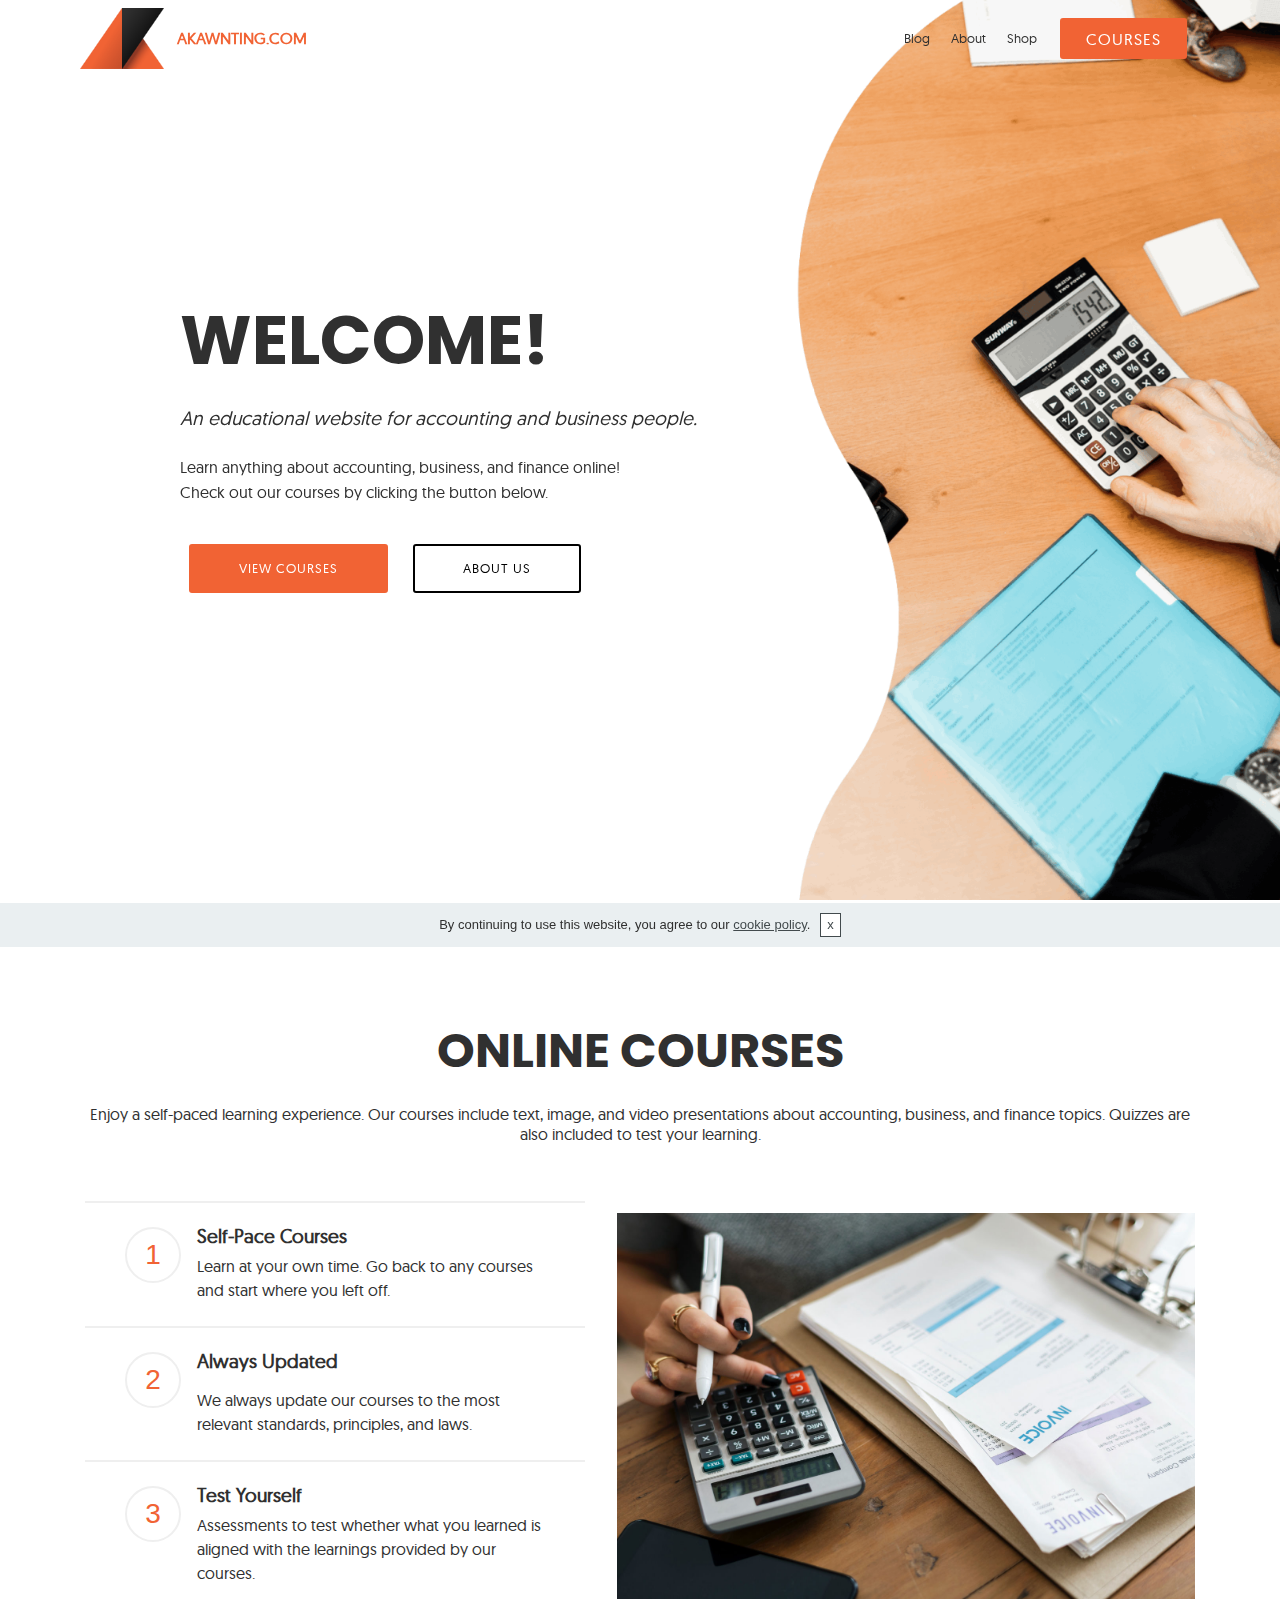
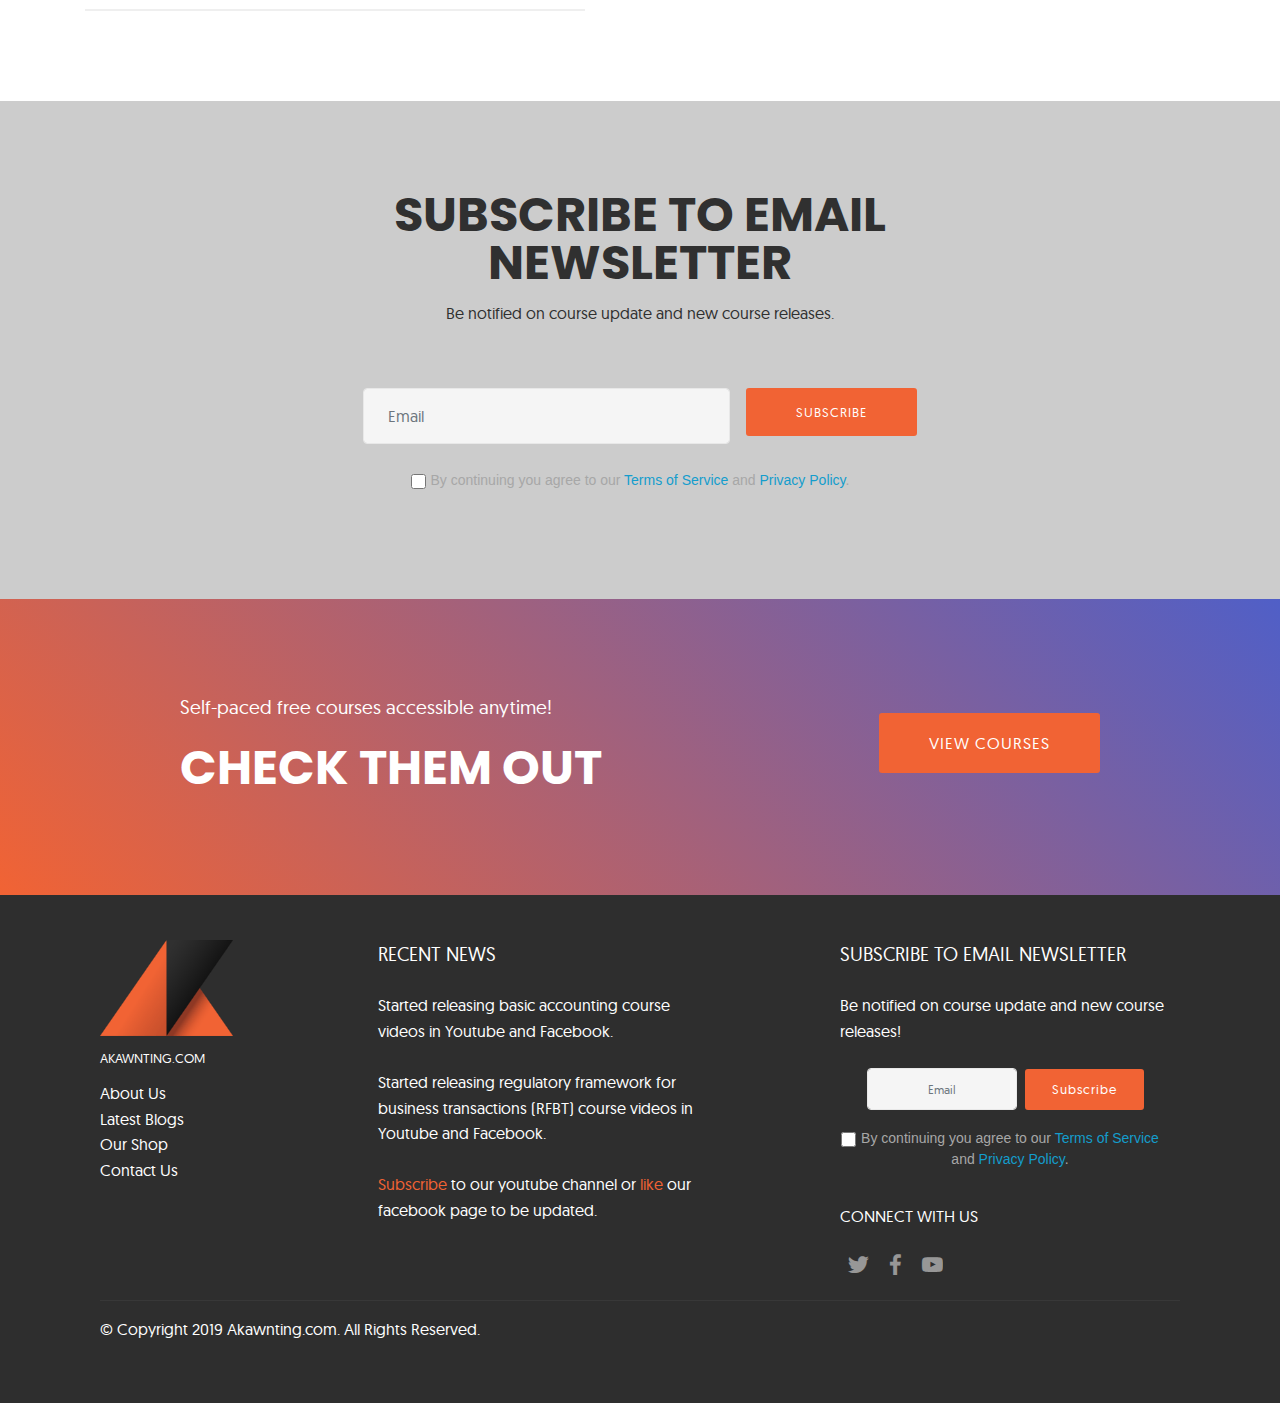
<file: index.html>
<!DOCTYPE html>
<html  >
<head>
  <!-- Site made with Mobirise Website Builder v4.10.8, https://mobirise.com -->
  <meta charset="UTF-8">
  <meta http-equiv="X-UA-Compatible" content="IE=edge">
  <meta name="generator" content="Mobirise v4.10.8, mobirise.com">
  <meta name="viewport" content="width=device-width, initial-scale=1, minimum-scale=1">
  <link rel="shortcut icon" href="assets/images/favicon-16x16.png" type="image/x-icon">
  <meta name="description" content="An educational website for learning accounting, business, and finance. We aim not only to provide valuable complement to college education, but also to provide educational quality that goes beyond the four walls of the classroom.">
  
  <title>Akawnting | Home</title>
  <link rel="stylesheet" href="assets/web/assets/mobirise-icons/mobirise-icons.css">
  <link rel="stylesheet" href="assets/tether/tether.min.css">
  <link rel="stylesheet" href="assets/bootstrap/css/bootstrap.min.css">
  <link rel="stylesheet" href="assets/bootstrap/css/bootstrap-grid.min.css">
  <link rel="stylesheet" href="assets/bootstrap/css/bootstrap-reboot.min.css">
  <link rel="stylesheet" href="assets/gdpr-plugin/gdpr-styles.css">
  <link rel="stylesheet" href="assets/dropdown/css/style.css">
  <link rel="stylesheet" href="assets/socicon/css/styles.css">
  <link rel="stylesheet" href="assets/theme/css/style.css">
  <link href="assets/fonts/style.css" rel="stylesheet">
  <link rel="stylesheet" href="assets/mobirise/css/mbr-additional.css" type="text/css">
  
  
  
</head>
<body>
  <section class="menu cid-rAHg2jzSSd" once="menu" id="menu1-a">

    

    <nav class="navbar navbar-expand beta-menu navbar-dropdown align-items-center navbar-fixed-top navbar-toggleable-sm bg-color transparent">
        <button class="navbar-toggler navbar-toggler-right" type="button" data-toggle="collapse" data-target="#navbarSupportedContent" aria-controls="navbarSupportedContent" aria-expanded="false" aria-label="Toggle navigation">
            <div class="hamburger">
                <span></span>
                <span></span>
                <span></span>
                <span></span>
            </div>
        </button>
        <div class="menu-logo">
            <div class="navbar-brand">
                <span class="navbar-logo">
                    <a href="index.html">
                         <img src="assets/images/no-bg-without-text-122x88.png" alt="Akawnting logo" title="Akawnting logo" style="height: 3.8rem;">
                    </a>
                </span>
                <span class="navbar-caption-wrap"><a class="navbar-caption text-primary display-7" href="index.html">
                        AKAWNTING.COM</a></span>
            </div>
        </div>
        <div class="collapse navbar-collapse" id="navbarSupportedContent">
            <ul class="navbar-nav nav-dropdown" data-app-modern-menu="true"><li class="nav-item"><a class="nav-link link text-warning display-4" href="blog.html">
                        
                        Blog</a></li><li class="nav-item"><a class="nav-link link text-warning display-4" href="about.html">
                        
                        About</a></li>
                <li class="nav-item">
                    <a class="nav-link link text-warning display-4" href="shop.html">
                        
                        Shop</a>
                </li></ul>
            <div class="navbar-buttons mbr-section-btn"><a class="btn btn-sm btn-primary display-7" href="courses.html">COURSES</a></div>
        </div>
    </nav>
</section>

<section class="engine"><a href="https://mobirise.info/g">build a website</a></section><section class="cid-rEsjToN7gs mbr-fullscreen mbr-parallax-background" id="header2-1s">

    

    

    <div class="container align-center">
        <div class="row justify-content-md-center">
            <div class="mbr-white col-md-10">
                <h1 class="mbr-section-title mbr-bold pb-3 mbr-fonts-style display-1">WELCOME!</h1>
                <h3 class="mbr-section-subtitle align-center mbr-light pb-3 mbr-fonts-style display-5"><em>An educational website for accounting and business people.</em></h3>
                <p class="mbr-text pb-3 mbr-fonts-style display-7">Learn anything about accounting, business, and finance online!
<br>Check out our courses by clicking the button below.</p>
                <div class="mbr-section-btn"><a class="btn btn-md btn-primary display-4" href="courses.html">VIEW COURSES</a>
                    <a class="btn btn-md btn-warning-outline display-4" href="about.html">ABOUT US</a></div>
            </div>
        </div>
    </div>
    
</section>

<section class="counters4 counters cid-rDYm67xDmT" id="counters4-1m">

    

    

    <div class="container pt-4 mt-2">
        <h2 class="mbr-section-title pb-3 align-center mbr-fonts-style display-2"><strong>ONLINE COURSES</strong></h2>
        <h3 class="mbr-section-subtitle pb-5 align-center mbr-fonts-style display-7">Enjoy a self-paced learning experience. Our courses include text, image, and video presentations about accounting, business, and finance topics. Quizzes are also included to test your learning.</h3>
        <div class="media-container-row">
            <div class="media-block m-auto" style="width: 55%;">
                <div class="mbr-figure">
                    <img src="assets/images/calculator-desk-finance-1253591-1466x977.jpg" alt="Akawnting courses" title="akawnting courses">
                </div>
            </div>
            <div class="cards-block">
                <div class="cards-container">
                    <div class="card px-3 align-left col-12">
                        <div class="panel-item p-4 d-flex align-items-start">
                            <div class="card-img pr-3">
                                <h3 class="img-text d-flex align-items-center justify-content-center">
                                    1
                                </h3>
                            </div>
                            <div class="card-text">
                                <h4 class="mbr-content-title mbr-bold mbr-fonts-style display-5">Self-Pace Courses</h4>
                                <p class="mbr-content-text mbr-fonts-style display-7">Learn at your own time. Go back to any courses and start where you left off.</p>
                            </div>
                        </div>
                    </div>
                    <div class="card px-3 align-left col-12">
                        <div class="panel-item p-4 d-flex align-items-start">
                            <div class="card-img pr-3">
                                <h3 class="img-text d-flex align-items-center justify-content-center">
                                    2
                                </h3>
                            </div>
                            <div class="card-text">
                                <h4 class="mbr-content-title mbr-bold mbr-fonts-style display-5"><p>Always Updated</p></h4>
                                <p class="mbr-content-text mbr-fonts-style display-7">We always update our courses to the most relevant standards, principles, and laws.</p>
                            </div>
                        </div>
                    </div>
                    <div class="card px-3 align-left col-12">
                        <div class="panel-item p-4 d-flex align-items-start">
                            <div class="card-img pr-3">
                                <h3 class="img-text d-flex align-items-center justify-content-center">
                                    3
                                </h3>
                            </div>
                            <div class="card-text">
                                <h4 class="mbr-content-title mbr-bold mbr-fonts-style display-5">Test Yourself</h4>
                                <p class="mbr-content-text mbr-fonts-style display-7">Assessments to test whether what you learned is aligned with the learnings provided by our courses.</p>
                            </div>
                        </div>
                    </div>
                    
                </div>
            </div>
        </div>
    </div>
</section>

<section class="mbr-section form3 cid-rAHZOZq9BA" id="form3-t">

    

    

    <div class="container">
        <div class="row justify-content-center">
            <div class="title col-12 col-lg-8">
                <h2 class="align-center pb-2 mbr-fonts-style display-2"><strong>
                    SUBSCRIBE TO EMAIL NEWSLETTER</strong></h2>
                <h3 class="mbr-section-subtitle align-center pb-5 mbr-light mbr-fonts-style display-7">Be notified on course update and new course releases.</h3>
            </div>
        </div>

        <div class="row py-2 justify-content-center">
            <div class="col-12 col-lg-6  col-md-8 " data-form-type="formoid">
                <!---Formbuilder Form--->
                <form action="https://mobirise.com/" method="POST" class="mbr-form form-with-styler" data-form-title="Mobirise Form"><input type="hidden" name="email" data-form-email="true" value="T4eepV4RgUT0RxGihq49hJ7aVe2FASbaGyJxAqLqHoHFGKD7fiJ6vgXm8ih4XH7yXO3Q2NP8aG2aFG3ZUsqBpdQEt9IYFty5kPa2jZE83azP64g/SOSVQrVBIyqlJpSF">
                    <div class="row">
                        <div hidden="hidden" data-form-alert="" class="alert alert-success col-12">Thanks for filling out the form!</div>
                        <div hidden="hidden" data-form-alert-danger="" class="alert alert-danger col-12">
                        </div>
                    </div>
                    <div class="dragArea row">
                        <div class="form-group col" data-for="email">
                            <input type="email" name="email" placeholder="Email" data-form-field="Email" required="required" class="form-control display-7" id="email-form3-t">
                        </div>
                        <div class="col-auto input-group-btn"><button type="submit" class="btn btn-primary display-4">SUBSCRIBE</button></div>
                    </div>
                <span class="gdpr-block">
<label>
<span class="textGDPR" style="color: #a7a7a7"><input type="checkbox" name="gdpr" id="gdpr-form3-t" required="">By continuing you agree to our <a style="color: #149dcc; text-decoration: none;" href="terms.html">Terms of Service</a> and <a style="color: #149dcc; text-decoration: none;" href="policy.html">Privacy Policy</a>.</span>
</label>
</span></form><!---Formbuilder Form--->
            </div>
        </div>
    </div>
</section>

<section class="mbr-section info1 cid-rAHmHVwUZd" id="info1-o">

    

    
    <div class="container">
        <div class="row justify-content-center content-row">
            <div class="media-container-column title col-12 col-lg-7 col-md-6">
                <h3 class="mbr-section-subtitle align-left mbr-light pb-3 mbr-fonts-style display-5">Self-paced free courses accessible anytime!</h3>
                <h2 class="align-left mbr-bold mbr-fonts-style display-2">CHECK THEM OUT</h2>
            </div>
            <div class="media-container-column col-12 col-lg-3 col-md-4">
                <div class="mbr-section-btn align-right py-4"><a class="btn btn-primary display-7" href="courses.html">VIEW COURSES</a></div>
            </div>
        </div>
    </div>
</section>

<section class="footer4 cid-rDYkKH7Vf1" id="footer4-1g">

    

    

    <div class="container">
        <div class="media-container-row content mbr-white">
            <div class="col-md-3 col-sm-4">
                <div class="mb-3 img-logo">
                    <a href="index.html">
                        <img src="assets/images/no-bg-without-text-192x139.png" alt="Akawnting logo" title="Akawnting logo">
                    </a>
                </div>
                <p class="mb-3 mbr-fonts-style foot-title display-4">
                    AKAWNTING.COM</p>
                <p class="mbr-text mbr-fonts-style mbr-links-column display-7">
                    <a href="about.html" class="text-white">About Us
</a><br><a href="blog.html" class="text-white">Latest Blogs</a><br><a href="shop.html" class="text-white">Our Shop</a>&nbsp;<br><a href="about.html#form1-11" class="text-white">Contact Us</a></p>
            </div>
            <div class="col-md-4 col-sm-8">
                <p class="mb-4 foot-title mbr-fonts-style display-5">
                    RECENT NEWS
                </p>
                <p class="mbr-text mbr-fonts-style foot-text display-7">Started releasing basic accounting course videos in Youtube and Facebook. &nbsp; &nbsp; &nbsp; &nbsp; &nbsp; &nbsp; &nbsp; &nbsp; &nbsp;&nbsp;<br>
                    <br>Started releasing regulatory framework for business transactions (RFBT) course videos in Youtube and Facebook.<br><br><a href="https://youtube.com/c/akawnting" target="_blank">Subscribe</a> to our youtube channel or <a href="https://fb.com/akawntingpage" target="_blank">like </a>our facebook page to be updated. &nbsp;<br></p>
            </div>
            <div class="col-md-4 offset-md-1 col-sm-12">
                <p class="mb-4 foot-title mbr-fonts-style display-5">
                    SUBSCRIBE TO EMAIL NEWSLETTER</p>
                <p class="mbr-text mbr-fonts-style form-text display-7">
                    Be notified on course update and new course releases!</p>
                <div class="media-container-column" data-form-type="formoid">
                    <!---Formbuilder Form--->
                    <form action="https://mobirise.com/" method="POST" class="mbr-form form-with-styler" data-form-title="Mobirise Form"><input type="hidden" name="email" data-form-email="true" value="1pMtebiQloE8bnVytwEd/2ac/IW+R4cm2IjxspCJp5EOAm/VXJEUidhkrVACiaZu+0nNbPruWSC2jeLiIDsolzXxFl4oHGNa8zZUekzzxvQ+Jxwo4a8Phq3BwRXcHPg1">
                        <div class="row form-inline justify-content-center">
                            <div hidden="hidden" data-form-alert="" class="alert alert-success col-12">Thank you for subscribing! You will now receive updates from us through email.</div>
                            <div hidden="hidden" data-form-alert-danger="" class="alert alert-danger col-12">
                                                    </div>
                        </div>
                        <div class="dragArea row form-inline justify-content-center">
                            <div class="col-auto  form-group " data-for="email">
                                <input type="email" name="email" placeholder="Email" data-form-field="Email" required="required" class="form-control input-sm input-inverse my-2 display-7" id="email-footer4-1g">
                            </div>
                            <div class="col-auto  input-group-btn  m-2"><button type="submit" class="btn btn-primary m-0 display-4">Subscribe</button></div>
                        </div>
                    <span class="gdpr-block">
<label>
<span class="textGDPR" style="color: #a7a7a7"><input type="checkbox" name="gdpr" id="gdpr-footer4-1g" required="">By continuing you agree to our <a style="color: #149dcc; text-decoration: none;" href="terms.html">Terms of Service</a> and <a style="color: #149dcc; text-decoration: none;" href="policy.html">Privacy Policy</a>.</span>
</label>
</span></form><!---Formbuilder Form--->
                </div>
                <p class="mb-4 mbr-fonts-style foot-title display-7">
                    <br>CONNECT WITH US
                </p>
                <div class="social-list pl-0 mb-0">
                        <div class="soc-item">
                            
                                <a href="https://twitter.com/AkawntingC" target="_blank"><span class="mbr-iconfont mbr-iconfont-social socicon-twitter socicon"></span></a>
                            
                        </div>
                        <div class="soc-item">
                            <a href="https://www.facebook.com/akawntingpage" target="_blank">
                                <span class="mbr-iconfont mbr-iconfont-social socicon-facebook socicon"></span>
                            </a>
                        </div>
                        <div class="soc-item">
                            <a href="https://www.youtube.com/c/akawnting" target="_blank">
                                <span class="mbr-iconfont mbr-iconfont-social socicon-youtube socicon"></span>
                            </a>
                        </div>
                        
                        
                        
                </div>
            </div>
        </div>
        <div class="footer-lower">
            <div class="media-container-row">
                <div class="col-sm-12">
                    <hr>
                </div>
            </div>
            <div class="media-container-row mbr-white">
                <div class="col-sm-12 copyright">
                    <p class="mbr-text mbr-fonts-style display-7">
                        © Copyright 2019 Akawnting.com. All Rights Reserved.</p>
                </div>
            </div>
        </div>
    </div>
</section>


  <script src="assets/web/assets/jquery/jquery.min.js"></script>
  <script src="assets/popper/popper.min.js"></script>
  <script src="assets/tether/tether.min.js"></script>
  <script src="assets/bootstrap/js/bootstrap.min.js"></script>
  <script src="assets/smoothscroll/smooth-scroll.js"></script>
  <script src="assets/cookies-alert-plugin/cookies-alert-core.js"></script>
  <script src="assets/cookies-alert-plugin/cookies-alert-script.js"></script>
  <script src="assets/dropdown/js/nav-dropdown.js"></script>
  <script src="assets/dropdown/js/navbar-dropdown.js"></script>
  <script src="assets/touchswipe/jquery.touch-swipe.min.js"></script>
  <script src="assets/parallax/jarallax.min.js"></script>
  <script src="assets/viewportchecker/jquery.viewportchecker.js"></script>
  <script src="assets/theme/js/script.js"></script>
  <script src="assets/formoid/formoid.min.js"></script>
  
  
<input name="cookieData" type="hidden" data-cookie-colorText='#303030' data-cookie-colorBg='rgba(234, 239, 241, 0.99)' data-cookie-colorButton='#ffffff' data-cookie-colorLink='#424a4d' data-cookie-underlineLink='true' data-cookie-text="By continuing to use this website, you agree to our <a href='privacy.html'>cookie policy</a>.">
  </body>
</html>
</file>
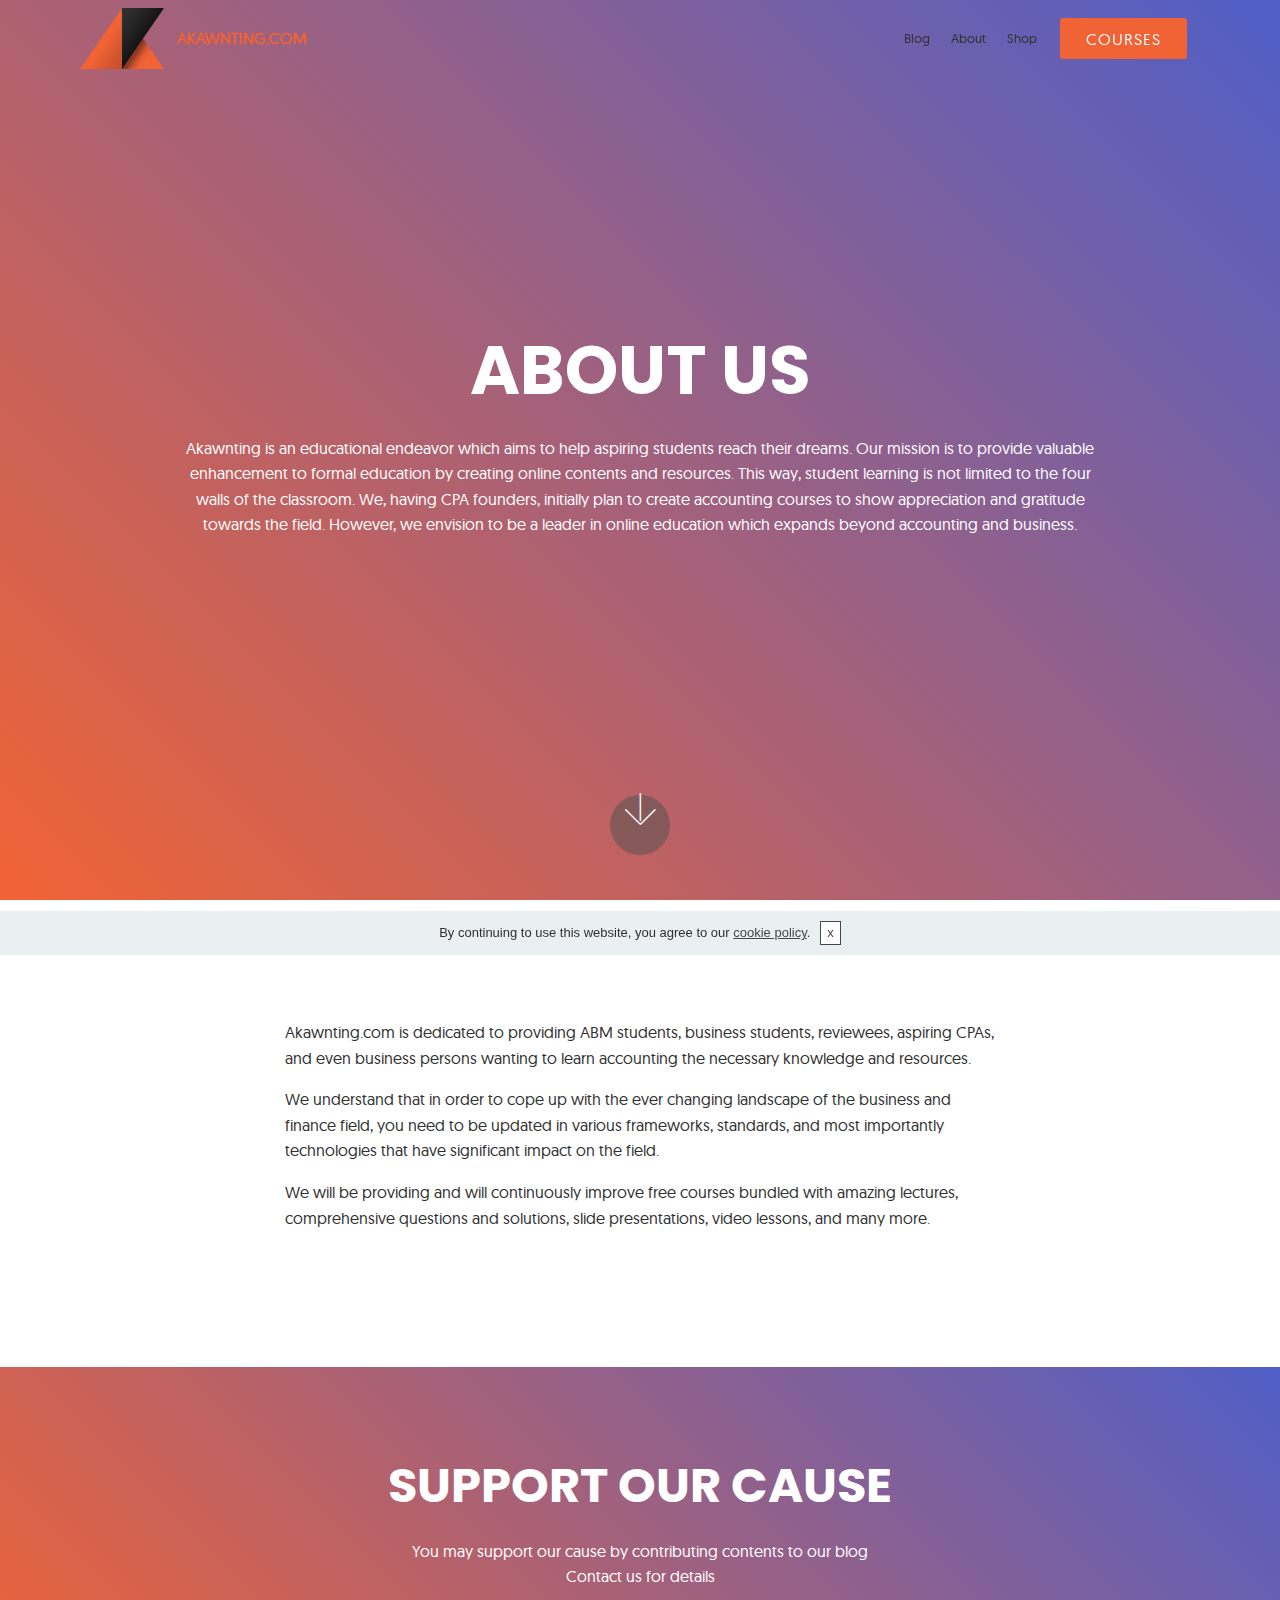
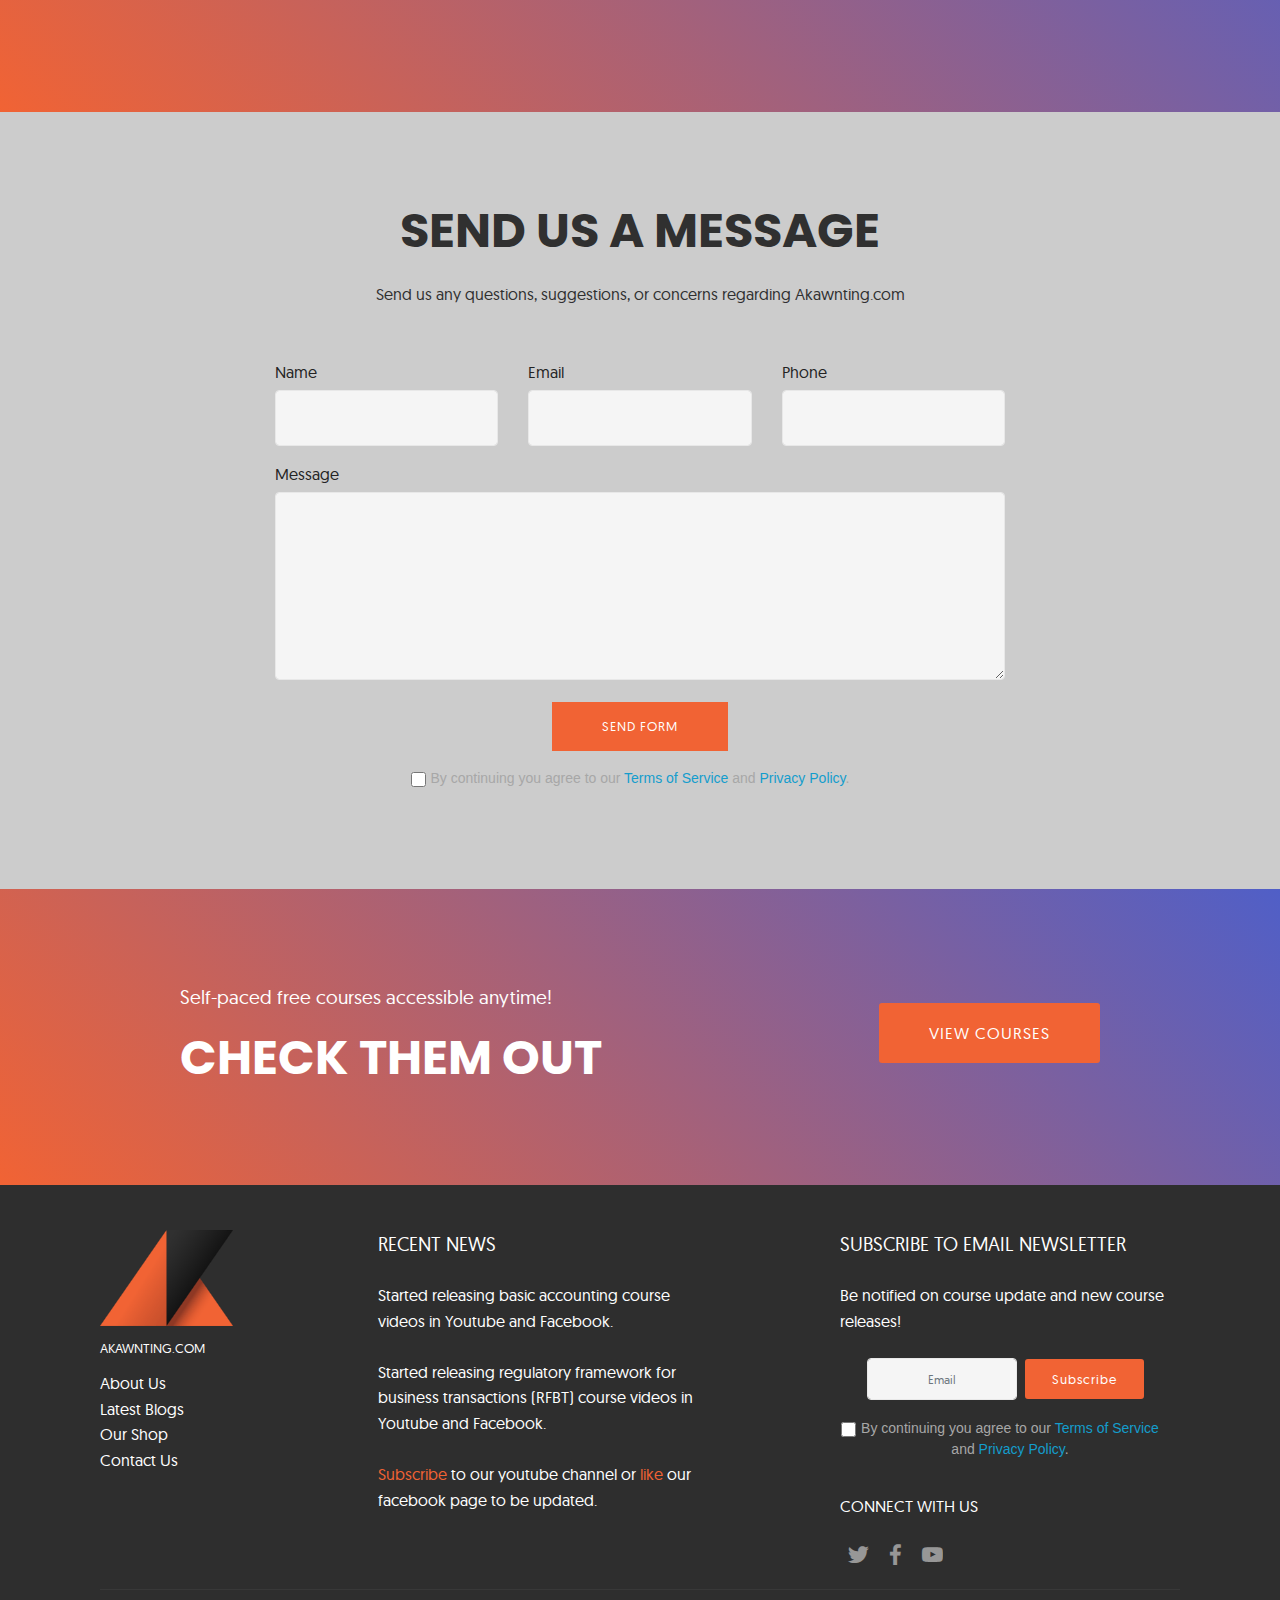
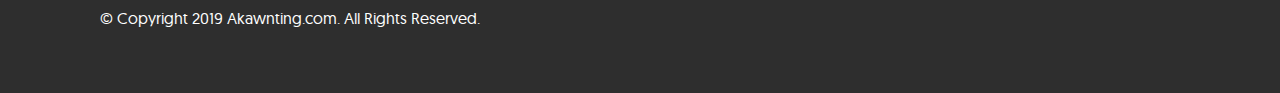
<file: about.html>
<!DOCTYPE html>
<html  >
<head>
  <!-- Site made with Mobirise Website Builder v4.10.8, https://mobirise.com -->
  <meta charset="UTF-8">
  <meta http-equiv="X-UA-Compatible" content="IE=edge">
  <meta name="generator" content="Mobirise v4.10.8, mobirise.com">
  <meta name="viewport" content="width=device-width, initial-scale=1, minimum-scale=1">
  <link rel="shortcut icon" href="assets/images/favicon-16x16.png" type="image/x-icon">
  <meta name="description" content="An educational website for learning accounting, business, and finance. We aim not only to provide valuable complement to college education, but also to provide educational quality that goes beyond the four walls of the classroom.">
  
  <title>Akawnting | About Us</title>
  <link rel="stylesheet" href="assets/web/assets/mobirise-icons/mobirise-icons.css">
  <link rel="stylesheet" href="assets/tether/tether.min.css">
  <link rel="stylesheet" href="assets/bootstrap/css/bootstrap.min.css">
  <link rel="stylesheet" href="assets/bootstrap/css/bootstrap-grid.min.css">
  <link rel="stylesheet" href="assets/bootstrap/css/bootstrap-reboot.min.css">
  <link rel="stylesheet" href="assets/gdpr-plugin/gdpr-styles.css">
  <link rel="stylesheet" href="assets/dropdown/css/style.css">
  <link rel="stylesheet" href="assets/socicon/css/styles.css">
  <link rel="stylesheet" href="assets/theme/css/style.css">
  <link href="assets/fonts/style.css" rel="stylesheet">
  <link rel="stylesheet" href="assets/mobirise/css/mbr-additional.css" type="text/css">
  
  
  
</head>
<body>
  <section class="menu cid-rAHg2jzSSd" once="menu" id="menu1-u">

    

    <nav class="navbar navbar-expand beta-menu navbar-dropdown align-items-center navbar-fixed-top navbar-toggleable-sm bg-color transparent">
        <button class="navbar-toggler navbar-toggler-right" type="button" data-toggle="collapse" data-target="#navbarSupportedContent" aria-controls="navbarSupportedContent" aria-expanded="false" aria-label="Toggle navigation">
            <div class="hamburger">
                <span></span>
                <span></span>
                <span></span>
                <span></span>
            </div>
        </button>
        <div class="menu-logo">
            <div class="navbar-brand">
                <span class="navbar-logo">
                    <a href="index.html">
                         <img src="assets/images/no-bg-without-text-122x88.png" alt="Akawnting logo" title="Akawnting logo" style="height: 3.8rem;">
                    </a>
                </span>
                <span class="navbar-caption-wrap"><a class="navbar-caption text-primary display-7" href="index.html">
                        AKAWNTING.COM</a></span>
            </div>
        </div>
        <div class="collapse navbar-collapse" id="navbarSupportedContent">
            <ul class="navbar-nav nav-dropdown" data-app-modern-menu="true"><li class="nav-item"><a class="nav-link link text-warning display-4" href="blog.html">
                        
                        Blog</a></li><li class="nav-item"><a class="nav-link link text-warning display-4" href="about.html">
                        
                        About</a></li>
                <li class="nav-item">
                    <a class="nav-link link text-warning display-4" href="shop.html">
                        
                        Shop</a>
                </li></ul>
            <div class="navbar-buttons mbr-section-btn"><a class="btn btn-sm btn-primary display-7" href="courses.html">COURSES</a></div>
        </div>
    </nav>
</section>

<section class="engine"><a href="https://mobirise.info/z">best free website templates</a></section><section class="header5 cid-rAI5oGWpPS mbr-fullscreen" id="header5-10">

    

    
    <div class="container">
        <div class="row justify-content-center">
            <div class="mbr-white col-md-10">
                <h1 class="mbr-section-title align-center pb-3 mbr-fonts-style display-1"><strong>ABOUT US</strong></h1>
                <p class="mbr-text align-center display-5 pb-3 mbr-fonts-style display-7">
                   Akawnting is an educational endeavor which aims to help aspiring students reach their dreams. Our mission is to provide valuable enhancement to formal education by creating online contents and resources. This way, student learning is not limited to the four walls of the classroom. We, having CPA founders, initially plan to create accounting courses to show appreciation and gratitude towards the field. However, we envision to be a leader in online education which expands beyond accounting and business.
                </p>
                
            </div>
        </div>
    </div>

    <div class="mbr-arrow hidden-sm-down" aria-hidden="true">
        <a href="#next">
            <i class="mbri-down mbr-iconfont"></i>
        </a>
    </div>
</section>

<section class="mbr-section article content1 cid-rAI4wRCGQM" id="content1-x">
    
     

    <div class="container">
        <div class="media-container-row">
            <div class="mbr-text col-12 mbr-fonts-style display-7 col-md-8"><p>Akawnting.com is dedicated to providing ABM students, business students, reviewees, aspiring CPAs, and even business persons wanting to learn accounting the necessary knowledge and resources.</p><p>We understand that in order to cope up with the ever changing landscape of the business and finance field, you need to be updated in various frameworks, standards, and most importantly technologies that have significant impact on the field.</p><p>We will be providing and will continuously improve free courses bundled with amazing lectures, comprehensive questions and solutions, slide presentations, video lessons, and many more.</p></div>
        </div>
    </div>
</section>

<section class="header5 cid-rAI6ERSIpp" id="header5-13">

    

    
    <div class="container">
        <div class="row justify-content-center">
            <div class="mbr-white col-md-10">
                <h1 class="mbr-section-title align-center pb-3 mbr-fonts-style display-2"><strong>
                    SUPPORT OUR CAUSE</strong></h1>
                <p class="mbr-text align-center display-5 pb-3 mbr-fonts-style display-7">You may support our cause by contributing contents to our blog<br>C<a href="about.html#form1-11" class="text-white">ontact us</a> for details</p>
                
            </div>
        </div>
    </div>

    
</section>

<section class="mbr-section form1 cid-rAI5Vq6ZXX" id="form1-11">

    

    
    <div class="container">
        <div class="row justify-content-center">
            <div class="title col-12 col-lg-8">
                <h2 class="mbr-section-title align-center pb-3 mbr-fonts-style display-2"><strong>SEND US A MESSAGE</strong></h2>
                <h3 class="mbr-section-subtitle align-center mbr-light pb-3 mbr-fonts-style display-7">Send us any questions, suggestions, or concerns regarding Akawnting.com</h3>
            </div>
        </div>
    </div>
    <div class="container">
        <div class="row justify-content-center">
            <div class="media-container-column col-lg-8" data-form-type="formoid">
                <!---Formbuilder Form--->
                <form action="https://mobirise.com/" method="POST" class="mbr-form form-with-styler" data-form-title="Mobirise Form"><input type="hidden" name="email" data-form-email="true" value="jKXsBhNuJtjULsOfAdYBDDcB+JY71m2/eAIWlj82ZmCizOTgNMVdV8shYsWTDR9ujTtGx8yaRjHJmkbqCqEtwH04w/26Kdj2YK54X1gncZrZHJTrnPzdIE2vANtfnV9m">
                    <div class="row">
                        <div hidden="hidden" data-form-alert="" class="alert alert-success col-12">Your message has been sent! We'll reply ASAP.</div>
                        <div hidden="hidden" data-form-alert-danger="" class="alert alert-danger col-12">
                        </div>
                    </div>
                    <div class="dragArea row">
                        <div class="col-md-4  form-group" data-for="name">
                            <label for="name-form1-11" class="form-control-label mbr-fonts-style display-7">Name</label>
                            <input type="text" name="name" data-form-field="Name" required="required" class="form-control display-7" id="name-form1-11">
                        </div>
                        <div class="col-md-4  form-group" data-for="email">
                            <label for="email-form1-11" class="form-control-label mbr-fonts-style display-7">Email</label>
                            <input type="email" name="email" data-form-field="Email" required="required" class="form-control display-7" id="email-form1-11">
                        </div>
                        <div data-for="phone" class="col-md-4  form-group">
                            <label for="phone-form1-11" class="form-control-label mbr-fonts-style display-7">Phone</label>
                            <input type="tel" name="phone" data-form-field="Phone" class="form-control display-7" id="phone-form1-11">
                        </div>
                        <div data-for="message" class="col-md-12 form-group">
                            <label for="message-form1-11" class="form-control-label mbr-fonts-style display-7">Message</label>
                            <textarea name="message" data-form-field="Message" class="form-control display-7" id="message-form1-11"></textarea>
                        </div>
                        <div class="col-md-12 input-group-btn align-center"><button type="submit" class="btn btn-primary btn-form display-4">SEND FORM</button></div>
                    </div>
                <span class="gdpr-block">
<label>
<span class="textGDPR" style="color: #a7a7a7"><input type="checkbox" name="gdpr" id="gdpr-form1-11" required="">By continuing you agree to our <a style="color: #149dcc; text-decoration: none;" href="terms.html">Terms of Service</a> and <a style="color: #149dcc; text-decoration: none;" href="policy.html">Privacy Policy</a>.</span>
</label>
</span></form><!---Formbuilder Form--->
            </div>
        </div>
    </div>
</section>

<section class="mbr-section info1 cid-rDZht7cYwp" id="info1-1n">

    

    
    <div class="container">
        <div class="row justify-content-center content-row">
            <div class="media-container-column title col-12 col-lg-7 col-md-6">
                <h3 class="mbr-section-subtitle align-left mbr-light pb-3 mbr-fonts-style display-5">Self-paced free courses accessible anytime!</h3>
                <h2 class="align-left mbr-bold mbr-fonts-style display-2">CHECK THEM OUT</h2>
            </div>
            <div class="media-container-column col-12 col-lg-3 col-md-4">
                <div class="mbr-section-btn align-right py-4"><a class="btn btn-primary display-7" href="courses.html">VIEW COURSES</a></div>
            </div>
        </div>
    </div>
</section>

<section class="footer4 cid-rE1rAEKiJf" id="footer4-1r">

    

    

    <div class="container">
        <div class="media-container-row content mbr-white">
            <div class="col-md-3 col-sm-4">
                <div class="mb-3 img-logo">
                    <a href="index.html">
                        <img src="assets/images/no-bg-without-text-192x139.png" alt="Akawnting logo" title="Akawnting logo">
                    </a>
                </div>
                <p class="mb-3 mbr-fonts-style foot-title display-4">
                    AKAWNTING.COM</p>
                <p class="mbr-text mbr-fonts-style mbr-links-column display-7">
                    <a href="about.html" class="text-white">About Us
</a><br><a href="blog.html" class="text-white">Latest Blogs</a><br><a href="shop.html" class="text-white">Our Shop</a>&nbsp;<br><a href="about.html#form1-11" class="text-white">Contact Us</a></p>
            </div>
            <div class="col-md-4 col-sm-8">
                <p class="mb-4 foot-title mbr-fonts-style display-5">
                    RECENT NEWS
                </p>
                <p class="mbr-text mbr-fonts-style foot-text display-7">Started releasing basic accounting course videos in Youtube and Facebook. &nbsp; &nbsp; &nbsp; &nbsp; &nbsp; &nbsp; &nbsp; &nbsp; &nbsp;&nbsp;<br>
                    <br>Started releasing regulatory framework for business transactions (RFBT) course videos in Youtube and Facebook.<br><br><a href="https://youtube.com/c/akawnting" target="_blank">Subscribe</a> to our youtube channel or <a href="https://fb.com/akawntingpage" target="_blank">like </a>our facebook page to be updated. &nbsp;<br></p>
            </div>
            <div class="col-md-4 offset-md-1 col-sm-12">
                <p class="mb-4 foot-title mbr-fonts-style display-5">
                    SUBSCRIBE TO EMAIL NEWSLETTER</p>
                <p class="mbr-text mbr-fonts-style form-text display-7">
                    Be notified on course update and new course releases!</p>
                <div class="media-container-column" data-form-type="formoid">
                    <!---Formbuilder Form--->
                    <form action="https://mobirise.com/" method="POST" class="mbr-form form-with-styler" data-form-title="Mobirise Form"><input type="hidden" name="email" data-form-email="true" value="aAxpJRxL2cDcRVRMRHXlo8/6LVbFKtHfoM4GdOAVseSpivHC77HaCnPqiybhplUWjokopmfRY8ELiUf15rrgJ5fDGEvyzBc9vnAnCNu7EopOAC8J/CZLwvKSJ40FSSLH">
                        <div class="row form-inline justify-content-center">
                            <div hidden="hidden" data-form-alert="" class="alert alert-success col-12">Thank you for subscribing! You will now receive updates from us through email.</div>
                            <div hidden="hidden" data-form-alert-danger="" class="alert alert-danger col-12">
                                                    </div>
                        </div>
                        <div class="dragArea row form-inline justify-content-center">
                            <div class="col-auto  form-group " data-for="email">
                                <input type="email" name="email" placeholder="Email" data-form-field="Email" required="required" class="form-control input-sm input-inverse my-2 display-7" id="email-footer4-1r">
                            </div>
                            <div class="col-auto  input-group-btn  m-2"><button type="submit" class="btn btn-primary m-0 display-4">Subscribe</button></div>
                        </div>
                    <span class="gdpr-block">
<label>
<span class="textGDPR" style="color: #a7a7a7"><input type="checkbox" name="gdpr" id="gdpr-footer4-1r" required="">By continuing you agree to our <a style="color: #149dcc; text-decoration: none;" href="terms.html">Terms of Service</a> and <a style="color: #149dcc; text-decoration: none;" href="policy.html">Privacy Policy</a>.</span>
</label>
</span></form><!---Formbuilder Form--->
                </div>
                <p class="mb-4 mbr-fonts-style foot-title display-7">
                    <br>CONNECT WITH US
                </p>
                <div class="social-list pl-0 mb-0">
                        <div class="soc-item">
                            
                                <a href="https://twitter.com/AkawntingC" target="_blank"><span class="mbr-iconfont mbr-iconfont-social socicon-twitter socicon"></span></a>
                            
                        </div>
                        <div class="soc-item">
                            <a href="https://www.facebook.com/akawntingpage" target="_blank">
                                <span class="mbr-iconfont mbr-iconfont-social socicon-facebook socicon"></span>
                            </a>
                        </div>
                        <div class="soc-item">
                            <a href="https://www.youtube.com/c/akawnting" target="_blank">
                                <span class="mbr-iconfont mbr-iconfont-social socicon-youtube socicon"></span>
                            </a>
                        </div>
                        
                        
                        
                </div>
            </div>
        </div>
        <div class="footer-lower">
            <div class="media-container-row">
                <div class="col-sm-12">
                    <hr>
                </div>
            </div>
            <div class="media-container-row mbr-white">
                <div class="col-sm-12 copyright">
                    <p class="mbr-text mbr-fonts-style display-7">
                        © Copyright 2019 Akawnting.com. All Rights Reserved.</p>
                </div>
            </div>
        </div>
    </div>
</section>


  <script src="assets/web/assets/jquery/jquery.min.js"></script>
  <script src="assets/popper/popper.min.js"></script>
  <script src="assets/tether/tether.min.js"></script>
  <script src="assets/bootstrap/js/bootstrap.min.js"></script>
  <script src="assets/smoothscroll/smooth-scroll.js"></script>
  <script src="assets/cookies-alert-plugin/cookies-alert-core.js"></script>
  <script src="assets/cookies-alert-plugin/cookies-alert-script.js"></script>
  <script src="assets/dropdown/js/nav-dropdown.js"></script>
  <script src="assets/dropdown/js/navbar-dropdown.js"></script>
  <script src="assets/touchswipe/jquery.touch-swipe.min.js"></script>
  <script src="assets/theme/js/script.js"></script>
  <script src="assets/formoid/formoid.min.js"></script>
  
  
<input name="cookieData" type="hidden" data-cookie-colorText='#303030' data-cookie-colorBg='rgba(234, 239, 241, 0.99)' data-cookie-colorButton='#ffffff' data-cookie-colorLink='#424a4d' data-cookie-underlineLink='true' data-cookie-text="By continuing to use this website, you agree to our <a href='privacy.html'>cookie policy</a>.">
  </body>
</html>
</file>
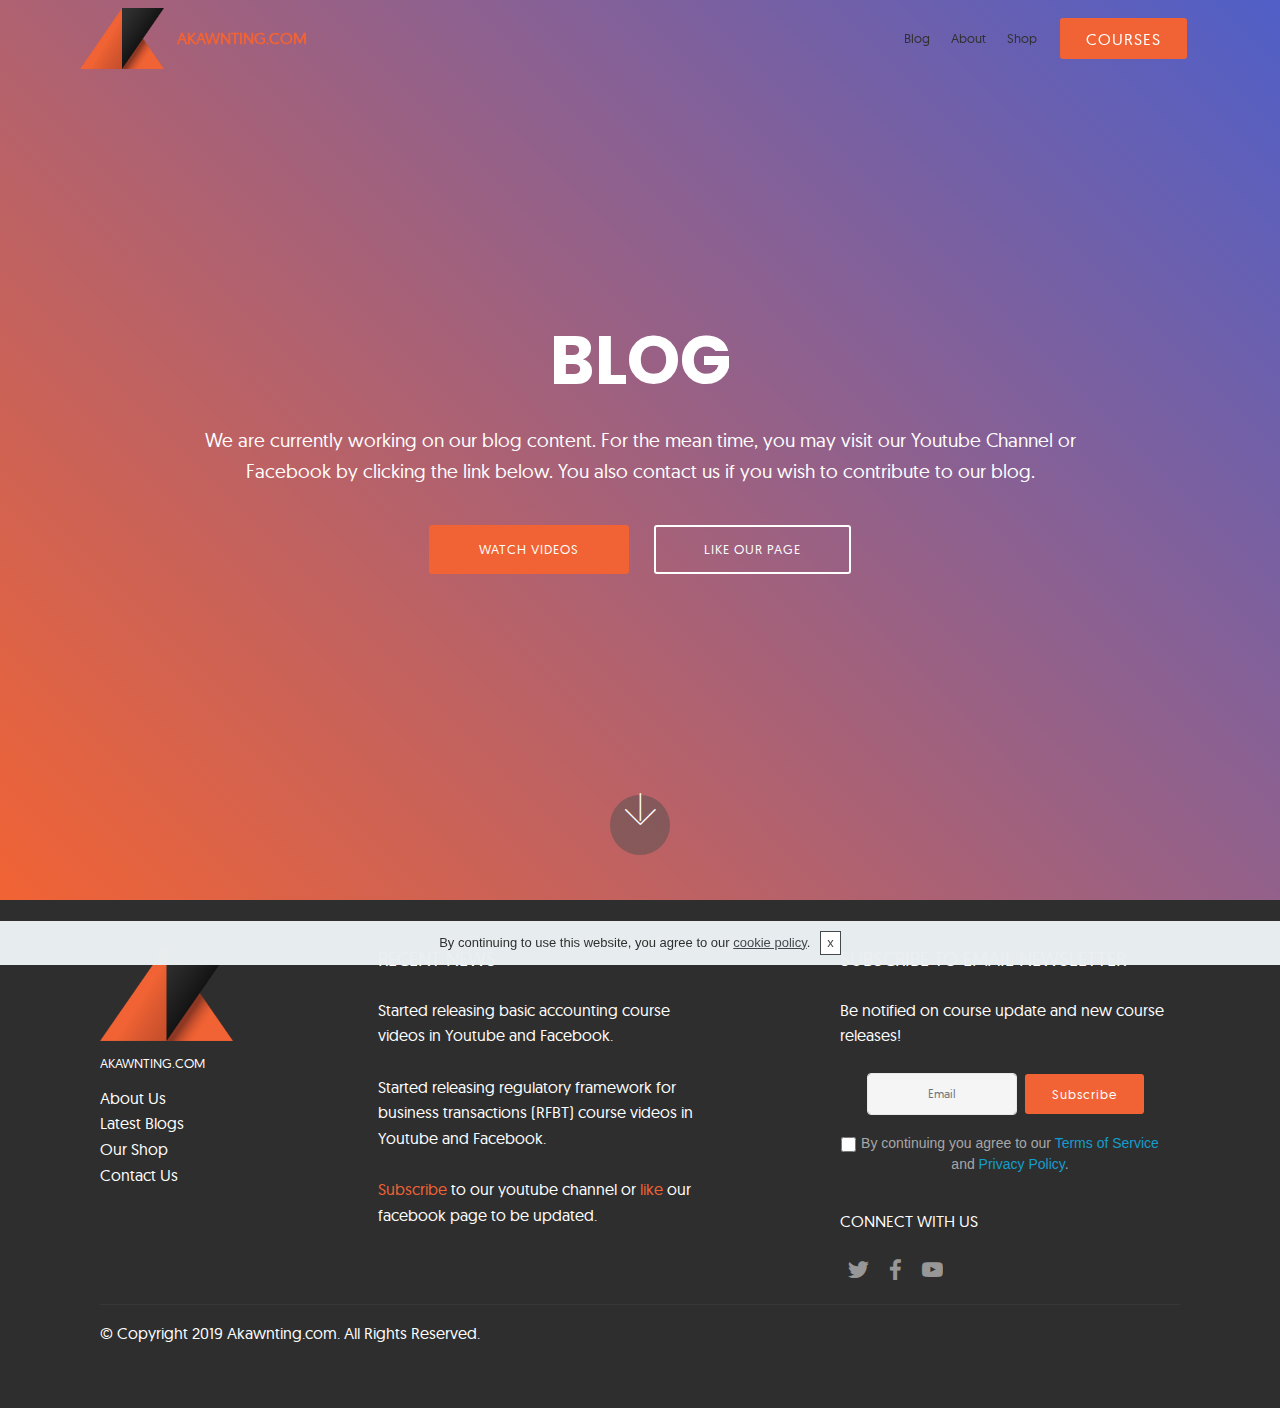
<file: blog.html>
<!DOCTYPE html>
<html  >
<head>
  <!-- Site made with Mobirise Website Builder v4.10.8, https://mobirise.com -->
  <meta charset="UTF-8">
  <meta http-equiv="X-UA-Compatible" content="IE=edge">
  <meta name="generator" content="Mobirise v4.10.8, mobirise.com">
  <meta name="viewport" content="width=device-width, initial-scale=1, minimum-scale=1">
  <link rel="shortcut icon" href="assets/images/favicon-16x16.png" type="image/x-icon">
  <meta name="description" content="Our blog contains articles regarding accounting, business, and finance topics. ">
  
  <title>Akawnting | Blog</title>
  <link rel="stylesheet" href="assets/web/assets/mobirise-icons/mobirise-icons.css">
  <link rel="stylesheet" href="assets/tether/tether.min.css">
  <link rel="stylesheet" href="assets/bootstrap/css/bootstrap.min.css">
  <link rel="stylesheet" href="assets/bootstrap/css/bootstrap-grid.min.css">
  <link rel="stylesheet" href="assets/bootstrap/css/bootstrap-reboot.min.css">
  <link rel="stylesheet" href="assets/gdpr-plugin/gdpr-styles.css">
  <link rel="stylesheet" href="assets/dropdown/css/style.css">
  <link rel="stylesheet" href="assets/socicon/css/styles.css">
  <link rel="stylesheet" href="assets/theme/css/style.css">
  <link href="assets/fonts/style.css" rel="stylesheet">
  <link rel="stylesheet" href="assets/mobirise/css/mbr-additional.css" type="text/css">
  
  
  
</head>
<body>
  <section class="menu cid-rAHg2jzSSd" once="menu" id="menu1-q">

    

    <nav class="navbar navbar-expand beta-menu navbar-dropdown align-items-center navbar-fixed-top navbar-toggleable-sm bg-color transparent">
        <button class="navbar-toggler navbar-toggler-right" type="button" data-toggle="collapse" data-target="#navbarSupportedContent" aria-controls="navbarSupportedContent" aria-expanded="false" aria-label="Toggle navigation">
            <div class="hamburger">
                <span></span>
                <span></span>
                <span></span>
                <span></span>
            </div>
        </button>
        <div class="menu-logo">
            <div class="navbar-brand">
                <span class="navbar-logo">
                    <a href="index.html">
                         <img src="assets/images/no-bg-without-text-122x88.png" alt="Akawnting logo" title="Akawnting logo" style="height: 3.8rem;">
                    </a>
                </span>
                <span class="navbar-caption-wrap"><a class="navbar-caption text-primary display-7" href="index.html">
                        AKAWNTING.COM</a></span>
            </div>
        </div>
        <div class="collapse navbar-collapse" id="navbarSupportedContent">
            <ul class="navbar-nav nav-dropdown" data-app-modern-menu="true"><li class="nav-item"><a class="nav-link link text-warning display-4" href="blog.html">
                        
                        Blog</a></li><li class="nav-item"><a class="nav-link link text-warning display-4" href="about.html">
                        
                        About</a></li>
                <li class="nav-item">
                    <a class="nav-link link text-warning display-4" href="shop.html">
                        
                        Shop</a>
                </li></ul>
            <div class="navbar-buttons mbr-section-btn"><a class="btn btn-sm btn-primary display-7" href="courses.html">COURSES</a></div>
        </div>
    </nav>
</section>

<section class="engine"><a href="https://mobirise.info/c">free site builder</a></section><section class="header5 cid-rE1oHYJYxg mbr-fullscreen" id="header5-1p">

    

    
    <div class="container">
        <div class="row justify-content-center">
            <div class="mbr-white col-md-10">
                <h1 class="mbr-section-title align-center pb-3 mbr-fonts-style display-1"><strong>BLOG</strong></h1>
                <p class="mbr-text align-center display-5 pb-3 mbr-fonts-style">
                   We are currently working on our blog content. For the mean time, you may visit our Youtube Channel or Facebook by clicking the link below. You also <a href="about.html#form1-11" class="text-white">contact us</a> if you wish to contribute to our blog.</p>
                <div class="mbr-section-btn align-center"><a class="btn btn-md btn-primary display-4" href="https://youtube.com/c/akawnting" target="_blank">WATCH VIDEOS</a>
                        <a class="btn btn-md btn-white-outline display-4" href="https://fb.com/akawntingpage" target="_blank">LIKE OUR PAGE</a></div>
            </div>
        </div>
    </div>

    <div class="mbr-arrow hidden-sm-down" aria-hidden="true">
        <a href="#next">
            <i class="mbri-down mbr-iconfont"></i>
        </a>
    </div>
</section>

<section class="footer4 cid-rDYlcDCEn0" id="footer4-1k">

    

    

    <div class="container">
        <div class="media-container-row content mbr-white">
            <div class="col-md-3 col-sm-4">
                <div class="mb-3 img-logo">
                    <a href="index.html">
                        <img src="assets/images/no-bg-without-text-192x139.png" alt="Akawnting logo" title="Akawnting logo">
                    </a>
                </div>
                <p class="mb-3 mbr-fonts-style foot-title display-4">
                    AKAWNTING.COM</p>
                <p class="mbr-text mbr-fonts-style mbr-links-column display-7">
                    <a href="about.html" class="text-white">About Us
</a><br><a href="blog.html" class="text-white">Latest Blogs</a><br><a href="shop.html" class="text-white">Our Shop</a>&nbsp;<br><a href="about.html#form1-11" class="text-white">Contact Us</a></p>
            </div>
            <div class="col-md-4 col-sm-8">
                <p class="mb-4 foot-title mbr-fonts-style display-5">
                    RECENT NEWS
                </p>
                <p class="mbr-text mbr-fonts-style foot-text display-7">Started releasing basic accounting course videos in Youtube and Facebook. &nbsp; &nbsp; &nbsp; &nbsp; &nbsp; &nbsp; &nbsp; &nbsp; &nbsp;&nbsp;<br>
                    <br>Started releasing regulatory framework for business transactions (RFBT) course videos in Youtube and Facebook.<br><br><a href="https://youtube.com/c/akawnting" target="_blank">Subscribe</a> to our youtube channel or <a href="https://fb.com/akawntingpage" target="_blank">like </a>our facebook page to be updated. &nbsp;<br></p>
            </div>
            <div class="col-md-4 offset-md-1 col-sm-12">
                <p class="mb-4 foot-title mbr-fonts-style display-5">
                    SUBSCRIBE TO EMAIL NEWSLETTER</p>
                <p class="mbr-text mbr-fonts-style form-text display-7">
                    Be notified on course update and new course releases!</p>
                <div class="media-container-column" data-form-type="formoid">
                    <!---Formbuilder Form--->
                    <form action="https://mobirise.com/" method="POST" class="mbr-form form-with-styler" data-form-title="Mobirise Form"><input type="hidden" name="email" data-form-email="true" value="f/QP/l7NNDlytDIP8H1IE+tL8QLyDaZmJAXlwoKNMa3D/dmXrbeiIzMF2ZU983d40Zz7CeTBr335DKXst4MX0100PIPYPINFcTXazcOa9BHnN+W9NxUrSd63ca5W209s">
                        <div class="row form-inline justify-content-center">
                            <div hidden="hidden" data-form-alert="" class="alert alert-success col-12">Thank you for subscribing! You will now receive updates from us through email.</div>
                            <div hidden="hidden" data-form-alert-danger="" class="alert alert-danger col-12">
                                                    </div>
                        </div>
                        <div class="dragArea row form-inline justify-content-center">
                            <div class="col-auto  form-group " data-for="email">
                                <input type="email" name="email" placeholder="Email" data-form-field="Email" required="required" class="form-control input-sm input-inverse my-2 display-7" id="email-footer4-1k">
                            </div>
                            <div class="col-auto  input-group-btn  m-2"><button type="submit" class="btn btn-primary m-0 display-4">Subscribe</button></div>
                        </div>
                    <span class="gdpr-block">
<label>
<span class="textGDPR" style="color: #a7a7a7"><input type="checkbox" name="gdpr" id="gdpr-footer4-1k" required="">By continuing you agree to our <a style="color: #149dcc; text-decoration: none;" href="terms.html">Terms of Service</a> and <a style="color: #149dcc; text-decoration: none;" href="policy.html">Privacy Policy</a>.</span>
</label>
</span></form><!---Formbuilder Form--->
                </div>
                <p class="mb-4 mbr-fonts-style foot-title display-7">
                    <br>CONNECT WITH US
                </p>
                <div class="social-list pl-0 mb-0">
                        <div class="soc-item">
                            
                                <a href="https://twitter.com/AkawntingC" target="_blank"><span class="mbr-iconfont mbr-iconfont-social socicon-twitter socicon"></span></a>
                            
                        </div>
                        <div class="soc-item">
                            <a href="https://www.facebook.com/akawntingpage" target="_blank">
                                <span class="mbr-iconfont mbr-iconfont-social socicon-facebook socicon"></span>
                            </a>
                        </div>
                        <div class="soc-item">
                            <a href="https://www.youtube.com/c/akawnting" target="_blank">
                                <span class="mbr-iconfont mbr-iconfont-social socicon-youtube socicon"></span>
                            </a>
                        </div>
                        
                        
                        
                </div>
            </div>
        </div>
        <div class="footer-lower">
            <div class="media-container-row">
                <div class="col-sm-12">
                    <hr>
                </div>
            </div>
            <div class="media-container-row mbr-white">
                <div class="col-sm-12 copyright">
                    <p class="mbr-text mbr-fonts-style display-7">
                        © Copyright 2019 Akawnting.com. All Rights Reserved.</p>
                </div>
            </div>
        </div>
    </div>
</section>


  <script src="assets/web/assets/jquery/jquery.min.js"></script>
  <script src="assets/popper/popper.min.js"></script>
  <script src="assets/tether/tether.min.js"></script>
  <script src="assets/bootstrap/js/bootstrap.min.js"></script>
  <script src="assets/smoothscroll/smooth-scroll.js"></script>
  <script src="assets/cookies-alert-plugin/cookies-alert-core.js"></script>
  <script src="assets/cookies-alert-plugin/cookies-alert-script.js"></script>
  <script src="assets/dropdown/js/nav-dropdown.js"></script>
  <script src="assets/dropdown/js/navbar-dropdown.js"></script>
  <script src="assets/touchswipe/jquery.touch-swipe.min.js"></script>
  <script src="assets/theme/js/script.js"></script>
  <script src="assets/formoid/formoid.min.js"></script>
  
  
<input name="cookieData" type="hidden" data-cookie-colorText='#303030' data-cookie-colorBg='rgba(234, 239, 241, 0.99)' data-cookie-colorButton='#ffffff' data-cookie-colorLink='#424a4d' data-cookie-underlineLink='true' data-cookie-text="By continuing to use this website, you agree to our <a href='privacy.html'>cookie policy</a>.">
  </body>
</html>
</file>
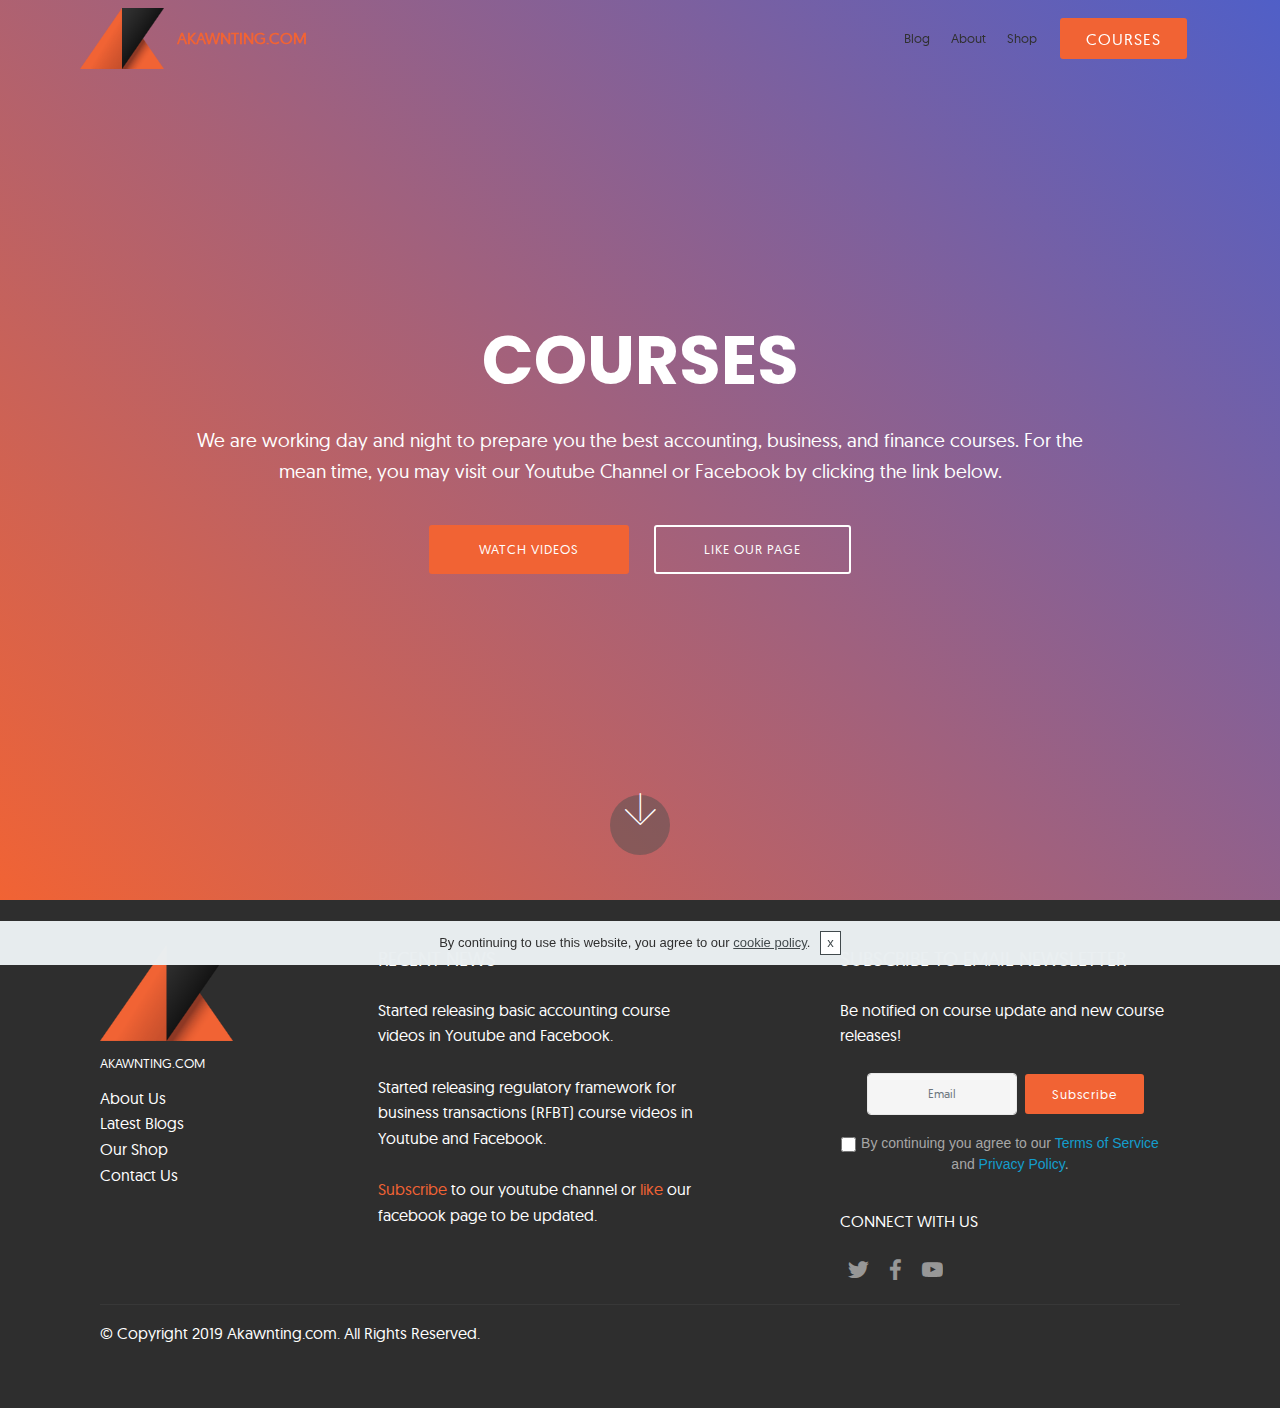
<file: courses.html>
<!DOCTYPE html>
<html  >
<head>
  <!-- Site made with Mobirise Website Builder v4.10.8, https://mobirise.com -->
  <meta charset="UTF-8">
  <meta http-equiv="X-UA-Compatible" content="IE=edge">
  <meta name="generator" content="Mobirise v4.10.8, mobirise.com">
  <meta name="viewport" content="width=device-width, initial-scale=1, minimum-scale=1">
  <link rel="shortcut icon" href="assets/images/favicon-16x16.png" type="image/x-icon">
  <meta name="description" content="Enjoy a self-paced learning experience. Our courses include text, image, and video presentations about accounting, business, and finance topics. Quizzes are also included to test your learning.">
  
  <title>Akawnting | Courses</title>
  <link rel="stylesheet" href="assets/web/assets/mobirise-icons/mobirise-icons.css">
  <link rel="stylesheet" href="assets/tether/tether.min.css">
  <link rel="stylesheet" href="assets/bootstrap/css/bootstrap.min.css">
  <link rel="stylesheet" href="assets/bootstrap/css/bootstrap-grid.min.css">
  <link rel="stylesheet" href="assets/bootstrap/css/bootstrap-reboot.min.css">
  <link rel="stylesheet" href="assets/gdpr-plugin/gdpr-styles.css">
  <link rel="stylesheet" href="assets/dropdown/css/style.css">
  <link rel="stylesheet" href="assets/socicon/css/styles.css">
  <link rel="stylesheet" href="assets/theme/css/style.css">
  <link href="assets/fonts/style.css" rel="stylesheet">
  <link rel="stylesheet" href="assets/mobirise/css/mbr-additional.css" type="text/css">
  
  
  
</head>
<body>
  <section class="menu cid-rDVYsa0cRl" once="menu" id="menu1-15">

    

    <nav class="navbar navbar-expand beta-menu navbar-dropdown align-items-center navbar-fixed-top navbar-toggleable-sm bg-color transparent">
        <button class="navbar-toggler navbar-toggler-right" type="button" data-toggle="collapse" data-target="#navbarSupportedContent" aria-controls="navbarSupportedContent" aria-expanded="false" aria-label="Toggle navigation">
            <div class="hamburger">
                <span></span>
                <span></span>
                <span></span>
                <span></span>
            </div>
        </button>
        <div class="menu-logo">
            <div class="navbar-brand">
                <span class="navbar-logo">
                    <a href="index.html">
                         <img src="assets/images/no-bg-without-text-122x88.png" alt="Akawnting logo" title="Akawnting logo" style="height: 3.8rem;">
                    </a>
                </span>
                <span class="navbar-caption-wrap"><a class="navbar-caption text-primary display-7" href="index.html">
                        AKAWNTING.COM</a></span>
            </div>
        </div>
        <div class="collapse navbar-collapse" id="navbarSupportedContent">
            <ul class="navbar-nav nav-dropdown" data-app-modern-menu="true"><li class="nav-item"><a class="nav-link link text-warning display-4" href="blog.html">
                        
                        Blog</a></li><li class="nav-item"><a class="nav-link link text-warning display-4" href="about.html">
                        
                        About</a></li>
                <li class="nav-item">
                    <a class="nav-link link text-warning display-4" href="shop.html">
                        
                        Shop</a>
                </li></ul>
            <div class="navbar-buttons mbr-section-btn"><a class="btn btn-sm btn-primary display-7" href="courses.html">COURSES</a></div>
        </div>
    </nav>
</section>

<section class="engine"><a href="https://mobirise.info/f">easy website creator</a></section><section class="header5 cid-rE1nEpc1sv mbr-fullscreen" id="header5-1o">

    

    
    <div class="container">
        <div class="row justify-content-center">
            <div class="mbr-white col-md-10">
                <h1 class="mbr-section-title align-center pb-3 mbr-fonts-style display-1"><strong>COURSES</strong></h1>
                <p class="mbr-text align-center display-5 pb-3 mbr-fonts-style">
                   We are working day and night to prepare you the best accounting, business, and finance courses. For the mean time, you may visit our Youtube Channel or Facebook by clicking the link below.</p>
                <div class="mbr-section-btn align-center"><a class="btn btn-md btn-primary display-4" href="https://youtube.com/c/akawnting" target="_blank">WATCH VIDEOS</a>
                        <a class="btn btn-md btn-white-outline display-4" href="https://fb.com/akawntingpage" target="_blank">LIKE OUR PAGE</a></div>
            </div>
        </div>
    </div>

    <div class="mbr-arrow hidden-sm-down" aria-hidden="true">
        <a href="#next">
            <i class="mbri-down mbr-iconfont"></i>
        </a>
    </div>
</section>

<section class="footer4 cid-rDVYGz7dYH" id="footer4-1c">

    

    

    <div class="container">
        <div class="media-container-row content mbr-white">
            <div class="col-md-3 col-sm-4">
                <div class="mb-3 img-logo">
                    <a href="index.html">
                        <img src="assets/images/no-bg-without-text-192x139.png" alt="Akawnting logo" title="Akawnting logo">
                    </a>
                </div>
                <p class="mb-3 mbr-fonts-style foot-title display-4">
                    AKAWNTING.COM</p>
                <p class="mbr-text mbr-fonts-style mbr-links-column display-7">
                    <a href="about.html" class="text-white">About Us
</a><br><a href="blog.html" class="text-white">Latest Blogs</a><br><a href="shop.html" class="text-white">Our Shop</a>&nbsp;<br><a href="about.html#form1-11" class="text-white">Contact Us</a></p>
            </div>
            <div class="col-md-4 col-sm-8">
                <p class="mb-4 foot-title mbr-fonts-style display-5">
                    RECENT NEWS
                </p>
                <p class="mbr-text mbr-fonts-style foot-text display-7">Started releasing basic accounting course videos in Youtube and Facebook. &nbsp; &nbsp; &nbsp; &nbsp; &nbsp; &nbsp; &nbsp; &nbsp; &nbsp;&nbsp;<br>
                    <br>Started releasing regulatory framework for business transactions (RFBT) course videos in Youtube and Facebook.<br><br><a href="https://youtube.com/c/akawnting" target="_blank">Subscribe</a> to our youtube channel or <a href="https://fb.com/akawntingpage" target="_blank">like </a>our facebook page to be updated. &nbsp;<br></p>
            </div>
            <div class="col-md-4 offset-md-1 col-sm-12">
                <p class="mb-4 foot-title mbr-fonts-style display-5">
                    SUBSCRIBE TO EMAIL NEWSLETTER</p>
                <p class="mbr-text mbr-fonts-style form-text display-7">
                    Be notified on course update and new course releases!</p>
                <div class="media-container-column" data-form-type="formoid">
                    <!---Formbuilder Form--->
                    <form action="https://mobirise.com/" method="POST" class="mbr-form form-with-styler" data-form-title="Mobirise Form"><input type="hidden" name="email" data-form-email="true" value="3U+f+O0fYj+d82uXNih42H6pLKpCwWMYjqfLCgsJStqFjBMRSVmp6D1I0XgRJnUM/5w5mPipxlJRyyIP1GGRg8R9toZwlQhHpia5+3+5sWpaflZn11oxnnKlhN09Hx15">
                        <div class="row form-inline justify-content-center">
                            <div hidden="hidden" data-form-alert="" class="alert alert-success col-12">Thank you for subscribing! You will now receive updates from us through email.</div>
                            <div hidden="hidden" data-form-alert-danger="" class="alert alert-danger col-12">
                                                    </div>
                        </div>
                        <div class="dragArea row form-inline justify-content-center">
                            <div class="col-auto  form-group " data-for="email">
                                <input type="email" name="email" placeholder="Email" data-form-field="Email" required="required" class="form-control input-sm input-inverse my-2 display-7" id="email-footer4-1c">
                            </div>
                            <div class="col-auto  input-group-btn  m-2"><button type="submit" class="btn btn-primary m-0 display-4">Subscribe</button></div>
                        </div>
                    <span class="gdpr-block">
<label>
<span class="textGDPR" style="color: #a7a7a7"><input type="checkbox" name="gdpr" id="gdpr-footer4-1c" required="">By continuing you agree to our <a style="color: #149dcc; text-decoration: none;" href="terms.html">Terms of Service</a> and <a style="color: #149dcc; text-decoration: none;" href="policy.html">Privacy Policy</a>.</span>
</label>
</span></form><!---Formbuilder Form--->
                </div>
                <p class="mb-4 mbr-fonts-style foot-title display-7">
                    <br>CONNECT WITH US
                </p>
                <div class="social-list pl-0 mb-0">
                        <div class="soc-item">
                            
                                <a href="https://twitter.com/AkawntingC" target="_blank"><span class="mbr-iconfont mbr-iconfont-social socicon-twitter socicon"></span></a>
                            
                        </div>
                        <div class="soc-item">
                            <a href="https://www.facebook.com/akawntingpage" target="_blank">
                                <span class="mbr-iconfont mbr-iconfont-social socicon-facebook socicon"></span>
                            </a>
                        </div>
                        <div class="soc-item">
                            <a href="https://www.youtube.com/c/akawnting" target="_blank">
                                <span class="mbr-iconfont mbr-iconfont-social socicon-youtube socicon"></span>
                            </a>
                        </div>
                        
                        
                        
                </div>
            </div>
        </div>
        <div class="footer-lower">
            <div class="media-container-row">
                <div class="col-sm-12">
                    <hr>
                </div>
            </div>
            <div class="media-container-row mbr-white">
                <div class="col-sm-12 copyright">
                    <p class="mbr-text mbr-fonts-style display-7">
                        © Copyright 2019 Akawnting.com. All Rights Reserved.</p>
                </div>
            </div>
        </div>
    </div>
</section>


  <script src="assets/web/assets/jquery/jquery.min.js"></script>
  <script src="assets/popper/popper.min.js"></script>
  <script src="assets/tether/tether.min.js"></script>
  <script src="assets/bootstrap/js/bootstrap.min.js"></script>
  <script src="assets/smoothscroll/smooth-scroll.js"></script>
  <script src="assets/cookies-alert-plugin/cookies-alert-core.js"></script>
  <script src="assets/cookies-alert-plugin/cookies-alert-script.js"></script>
  <script src="assets/dropdown/js/nav-dropdown.js"></script>
  <script src="assets/dropdown/js/navbar-dropdown.js"></script>
  <script src="assets/touchswipe/jquery.touch-swipe.min.js"></script>
  <script src="assets/theme/js/script.js"></script>
  <script src="assets/formoid/formoid.min.js"></script>
  
  
<input name="cookieData" type="hidden" data-cookie-colorText='#303030' data-cookie-colorBg='rgba(234, 239, 241, 0.99)' data-cookie-colorButton='#ffffff' data-cookie-colorLink='#424a4d' data-cookie-underlineLink='true' data-cookie-text="By continuing to use this website, you agree to our <a href='privacy.html'>cookie policy</a>.">
  </body>
</html>
</file>
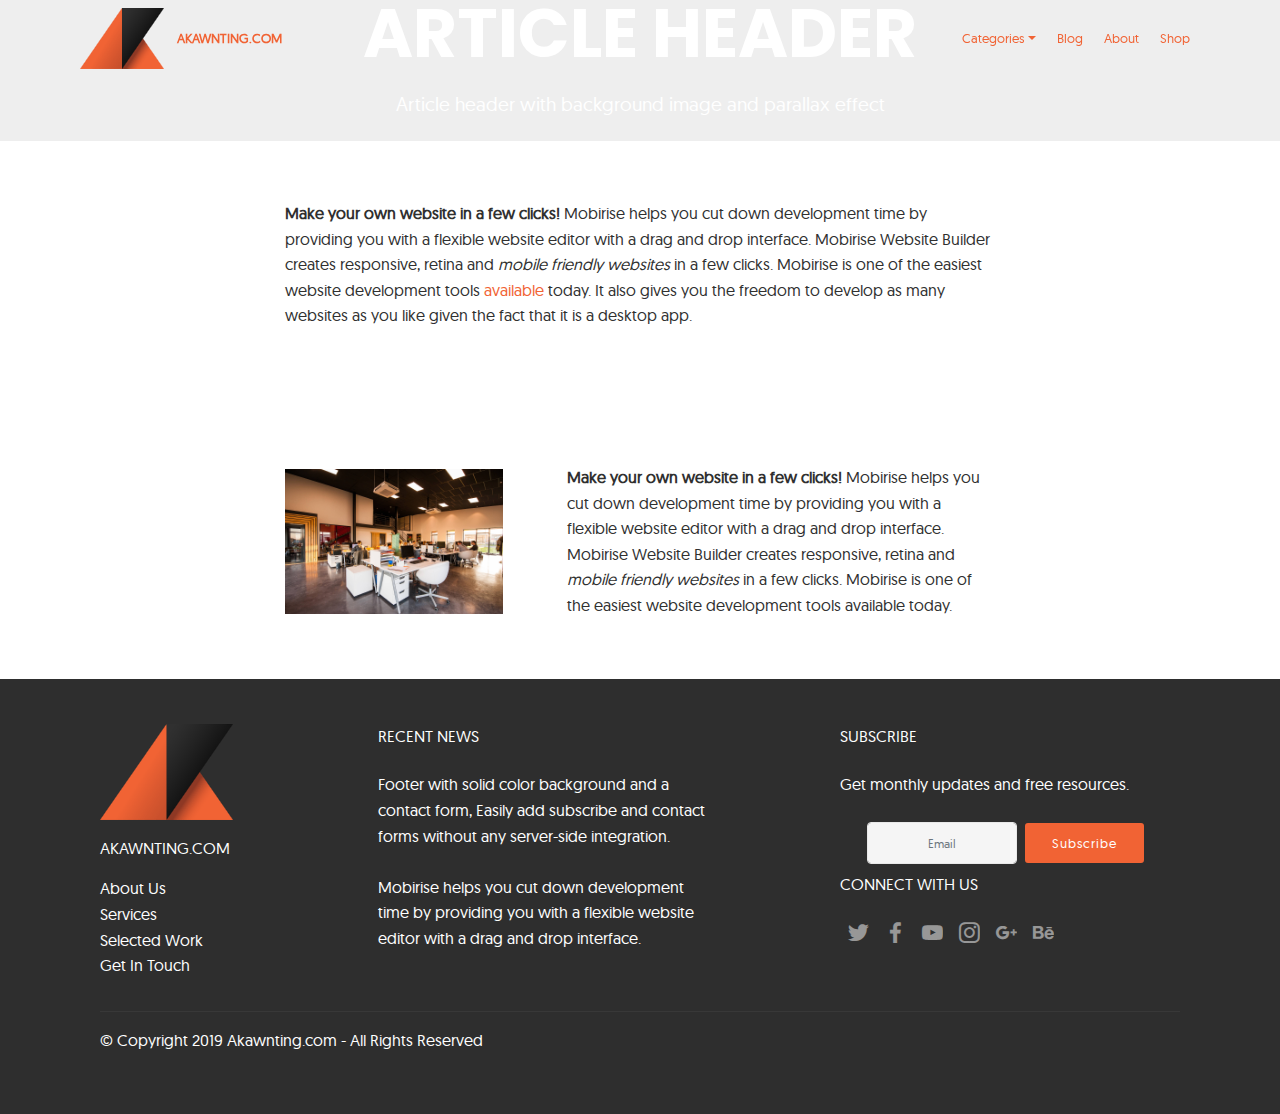
<file: page2.html>
<!DOCTYPE html>
<html  >
<head>
  <!-- Site made with Mobirise Website Builder v4.10.8, https://mobirise.com -->
  <meta charset="UTF-8">
  <meta http-equiv="X-UA-Compatible" content="IE=edge">
  <meta name="generator" content="Mobirise v4.10.8, mobirise.com">
  <meta name="viewport" content="width=device-width, initial-scale=1, minimum-scale=1">
  <link rel="shortcut icon" href="assets/images/no-bg-without-text-122x88.png" type="image/x-icon">
  <meta name="description" content="Web Page Maker Description">
  
  <title>Post template</title>
  <link rel="stylesheet" href="assets/web/assets/mobirise-icons/mobirise-icons.css">
  <link rel="stylesheet" href="assets/tether/tether.min.css">
  <link rel="stylesheet" href="assets/bootstrap/css/bootstrap.min.css">
  <link rel="stylesheet" href="assets/bootstrap/css/bootstrap-grid.min.css">
  <link rel="stylesheet" href="assets/bootstrap/css/bootstrap-reboot.min.css">
  <link rel="stylesheet" href="assets/facebook-plugin/style.css">
  <link rel="stylesheet" href="assets/dropdown/css/style.css">
  <link rel="stylesheet" href="assets/socicon/css/styles.css">
  <link rel="stylesheet" href="assets/theme/css/style.css">
  <link href="assets/fonts/style.css" rel="stylesheet">
  <link rel="stylesheet" href="assets/mobirise/css/mbr-additional.css" type="text/css">
  
  
  
</head>
<body>
  <section class="menu cid-rAHg2jzSSd" once="menu" id="menu1-x">

    

    <nav class="navbar navbar-expand beta-menu navbar-dropdown align-items-center navbar-fixed-top navbar-toggleable-sm bg-color transparent">
        <button class="navbar-toggler navbar-toggler-right" type="button" data-toggle="collapse" data-target="#navbarSupportedContent" aria-controls="navbarSupportedContent" aria-expanded="false" aria-label="Toggle navigation">
            <div class="hamburger">
                <span></span>
                <span></span>
                <span></span>
                <span></span>
            </div>
        </button>
        <div class="menu-logo">
            <div class="navbar-brand">
                <span class="navbar-logo">
                    <a href="index.html">
                         <img src="assets/images/no-bg-without-text-122x88.png" alt="Mobirise" title="" style="height: 3.8rem;">
                    </a>
                </span>
                <span class="navbar-caption-wrap"><a class="navbar-caption text-primary display-4" href="index.html">
                        AKAWNTING.COM</a></span>
            </div>
        </div>
        <div class="collapse navbar-collapse" id="navbarSupportedContent">
            <ul class="navbar-nav nav-dropdown nav-right" data-app-modern-menu="true"><li class="nav-item dropdown open"><a class="nav-link link dropdown-toggle text-primary display-4" href="https://mobirise.co" data-toggle="dropdown-submenu" aria-expanded="true">
                        
                        Categories</a><div class="dropdown-menu"><a class="dropdown-item text-primary display-4" href="https://mobirise.co">Accounting</a><a class="dropdown-item text-primary display-4" href="https://mobirise.co" aria-expanded="false">Finance</a><a class="dropdown-item text-primary display-4" href="https://mobirise.co" aria-expanded="false">Business</a><a class="dropdown-item text-primary display-4" href="https://mobirise.co" aria-expanded="false">Marketing</a><a class="dropdown-item text-primary display-4" href="https://mobirise.co" aria-expanded="false">Entrepreneurship</a></div></li><li class="nav-item"><a class="nav-link link text-primary display-4" href="blog.html">
                        
                        Blog</a></li><li class="nav-item"><a class="nav-link link text-primary display-4" href="about.html">
                        
                        About</a></li>
                <li class="nav-item">
                    <a class="nav-link link text-primary display-4" href="shop.html">
                        
                        Shop</a>
                </li></ul>
            
        </div>
    </nav>
</section>

<section class="engine"><a href="https://mobirise.info/t">amp template</a></section><section class="mbr-section content5 cid-rAHuGKwYbJ mbr-parallax-background" id="content5-y">

    

    

    <div class="container">
        <div class="media-container-row">
            <div class="title col-12 col-md-8">
                <h2 class="align-center mbr-bold mbr-white pb-3 mbr-fonts-style display-1">
                    ARTICLE HEADER
                </h2>
                <h3 class="mbr-section-subtitle align-center mbr-light mbr-white pb-3 mbr-fonts-style display-5">
                    Article header with background image and parallax effect
                </h3>
                
                
            </div>
        </div>
    </div>
</section>

<section class="mbr-section article content1 cid-rAHuNAgGgJ" id="content1-z">
    
     

    <div class="container">
        <div class="media-container-row">
            <div class="mbr-text col-12 mbr-fonts-style display-7 col-md-8"><p>
                <strong> Make your own website in a few clicks!</strong> Mobirise helps you cut down development time by providing you with a flexible website editor with a drag and drop interface. Mobirise Website Builder creates responsive, retina and <em>mobile friendly websites</em> in a few clicks. Mobirise is one of the easiest website development tools <a href="https://mobirise.co/">available</a> today. It also gives you the freedom to develop as many websites as you like given the fact that it is a desktop app.</p></div>
        </div>
    </div>
</section>

<section class="mbr-section content6 cid-rAHuRG2hym" id="content6-10">
    
     
    
    <div class="container">
        <div class="media-container-row">
            <div class="col-12 col-md-8">
                <div class="media-container-row">
                    <div class="mbr-figure" style="width: 60%;">
                      <img src="assets/images/background1.jpg" alt="Mobirise">  
                    </div>
                    <div class="media-content">
                        <div class="mbr-section-text">
                            <p class="mbr-text mb-0 mbr-fonts-style display-7">
                               <strong>Make your own website in a few clicks!</strong> Mobirise helps you cut down development time by providing you with a flexible website editor with a drag and drop interface. Mobirise Website Builder creates responsive, retina and <em>mobile friendly websites</em> in a few clicks. Mobirise is one of the easiest website development tools available today.
                            </p>
                        </div>
                    </div>
                </div>
            </div>
        </div>
    </div>
</section>

<section class="mbr-section mbr-section__comments" id="facebook-comments-block-r" data-rv-view="61" style="background-color: rgb(255, 255, 255); padding-top: 0rem; padding-bottom: 0rem;">
         
    <div class="mbr-section__container mbr-section__container--isolated addons-container">
        <div class="addons-row">
            
            
           <div class="addons-container-inner" data-shortname=""><div class="disqusPlaceholder" data-numposts=""><h2>DISQUS COMMENTS WILL BE SHOWN ONLY WHEN YOUR SITE IS ONLINE</h2> <img src="assets/images/disqus-comments.jpg"></div></div>
        </div>
    </div>
</section>

<section class="footer4 cid-rAJSwO6nZF" id="footer4-q">

    

    

    <div class="container">
        <div class="media-container-row content mbr-white">
            <div class="col-md-3 col-sm-4">
                <div class="mb-3 img-logo">
                    <a href="index.html">
                        <img src="assets/images/no-bg-without-text-192x139.png" alt="Akawnting Home" title="">
                    </a>
                </div>
                <p class="mb-3 mbr-fonts-style foot-title display-7">
                    AKAWNTING.COM</p>
                <p class="mbr-text mbr-fonts-style mbr-links-column display-7">
                    <a href="#" class="text-white">About Us</a>
                    <br><a href="#" class="text-white">Services</a>
                    <br><a href="#" class="text-white">Selected Work</a>
                    <br><a href="#" class="text-white">Get In Touch</a>
                </p>
            </div>
            <div class="col-md-4 col-sm-8">
                <p class="mb-4 foot-title mbr-fonts-style display-7">
                    RECENT NEWS
                </p>
                <p class="mbr-text mbr-fonts-style foot-text display-7">
                    Footer with solid color background and a contact form, Easily add subscribe and contact forms without any server-side integration.
                    <br>
                    <br>Mobirise helps you cut down development time by providing you with a flexible website editor with a drag and drop interface.
                </p>
            </div>
            <div class="col-md-4 offset-md-1 col-sm-12">
                <p class="mb-4 foot-title mbr-fonts-style display-7">
                    SUBSCRIBE
                </p>
                <p class="mbr-text mbr-fonts-style form-text display-7">
                    Get monthly updates and free resources.
                </p>
                <div class="media-container-column" data-form-type="formoid">
                    <!---Formbuilder Form--->
                    <form action="https://mobirise.com/" method="POST" class="mbr-form form-with-styler" data-form-title="Mobirise Form"><input type="hidden" name="email" data-form-email="true" value="BsGatwcRwo2x+JMuQM23uqlRHXBbIHor9NT4owNzX4j8W3Uaf8aJREWee5TQACkFf6EQ6pdzaqU848YU0jM8qhQUQhsBP8teZoIebL6dWngFf9c1HcCEqELXV/92Ppjf">
                        <div class="row form-inline justify-content-center">
                            <div hidden="hidden" data-form-alert="" class="alert alert-success col-12">Thanks for filling out the form!</div>
                            <div hidden="hidden" data-form-alert-danger="" class="alert alert-danger col-12">
                                                    </div>
                        </div>
                        <div class="dragArea row form-inline justify-content-center">
                            <div class="col-auto  form-group " data-for="email">
                                <input type="email" name="email" placeholder="Email" data-form-field="Email" required="required" class="form-control input-sm input-inverse my-2 display-7" id="email-footer4-q">
                            </div>
                            <div class="col-auto  input-group-btn  m-2">
                                <button type="submit" class="btn btn-primary m-0 display-4">Subscribe</button>
                            </div>
                        </div>
                    </form><!---Formbuilder Form--->
                </div>
                <p class="mb-4 mbr-fonts-style foot-title display-7">
                    CONNECT WITH US
                </p>
                <div class="social-list pl-0 mb-0">
                        <div class="soc-item">
                            <a href="https://twitter.com/mobirise" target="_blank">
                                <span class="socicon-twitter socicon mbr-iconfont mbr-iconfont-social"></span>
                            </a>
                        </div>
                        <div class="soc-item">
                            <a href="https://www.facebook.com/pages/Mobirise/1616226671953247" target="_blank">
                                <span class="socicon-facebook socicon mbr-iconfont mbr-iconfont-social"></span>
                            </a>
                        </div>
                        <div class="soc-item">
                            <a href="https://www.youtube.com/c/mobirise" target="_blank">
                                <span class="socicon-youtube socicon mbr-iconfont mbr-iconfont-social"></span>
                            </a>
                        </div>
                        <div class="soc-item">
                            <a href="https://instagram.com/mobirise" target="_blank">
                                <span class="socicon-instagram socicon mbr-iconfont mbr-iconfont-social"></span>
                            </a>
                        </div>
                        <div class="soc-item">
                            <a href="https://plus.google.com/u/0/+Mobirise" target="_blank">
                                <span class="socicon-googleplus socicon mbr-iconfont mbr-iconfont-social"></span>
                            </a>
                        </div>
                        <div class="soc-item">
                            <a href="https://www.behance.net/Mobirise" target="_blank">
                                <span class="socicon-behance socicon mbr-iconfont mbr-iconfont-social"></span>
                            </a>
                        </div>
                </div>
            </div>
        </div>
        <div class="footer-lower">
            <div class="media-container-row">
                <div class="col-sm-12">
                    <hr>
                </div>
            </div>
            <div class="media-container-row mbr-white">
                <div class="col-sm-12 copyright">
                    <p class="mbr-text mbr-fonts-style display-7">
                        © Copyright 2019 Akawnting.com - All Rights Reserved
                    </p>
                </div>
            </div>
        </div>
    </div>
</section>


  <script src="assets/web/assets/jquery/jquery.min.js"></script>
  <script src="assets/popper/popper.min.js"></script>
  <script src="assets/tether/tether.min.js"></script>
  <script src="assets/bootstrap/js/bootstrap.min.js"></script>
  <script src="https://connect.facebook.net/en_US/sdk.js#xfbml=1&version=v2.5"></script>
  <script src="https://apis.google.com/js/plusone.js"></script>
  <script src="assets/facebook-plugin/facebook-script.js"></script>
  <script src="assets/dropdown/js/nav-dropdown.js"></script>
  <script src="assets/dropdown/js/navbar-dropdown.js"></script>
  <script src="assets/touchswipe/jquery.touch-swipe.min.js"></script>
  <script src="assets/parallax/jarallax.min.js"></script>
  <script src="assets/smoothscroll/smooth-scroll.js"></script>
  <script src="assets/theme/js/script.js"></script>
  <script src="assets/formoid/formoid.min.js"></script>
  
  
</body>
</html>
</file>
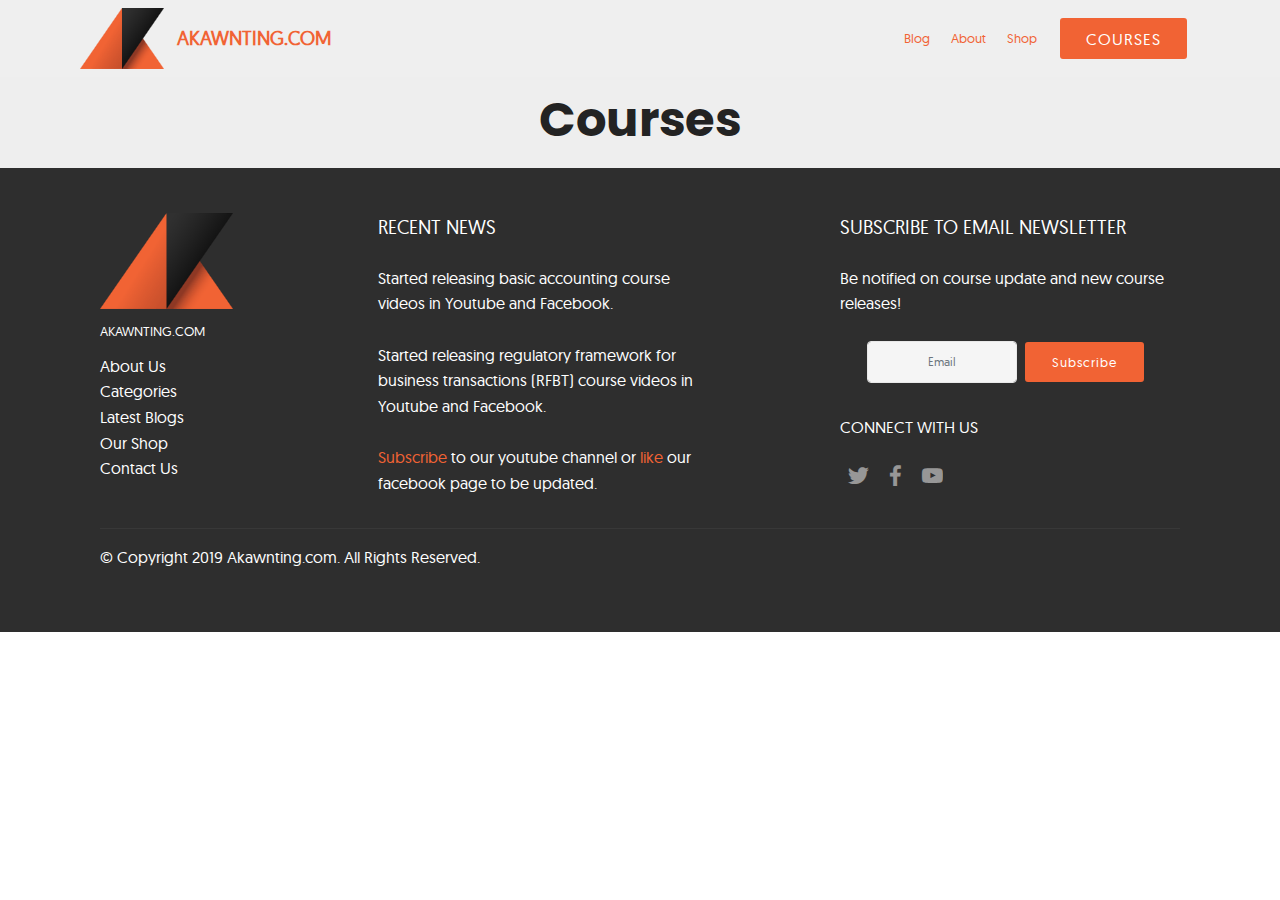
<file: page5.html>
<!DOCTYPE html>
<html  >
<head>
  <!-- Site made with Mobirise Website Builder v4.10.8, https://mobirise.com -->
  <meta charset="UTF-8">
  <meta http-equiv="X-UA-Compatible" content="IE=edge">
  <meta name="generator" content="Mobirise v4.10.8, mobirise.com">
  <meta name="viewport" content="width=device-width, initial-scale=1, minimum-scale=1">
  <link rel="shortcut icon" href="assets/images/no-bg-without-text-122x88.png" type="image/x-icon">
  <meta name="description" content="Website Maker Description">
  
  <title>Courses</title>
  <link rel="stylesheet" href="assets/tether/tether.min.css">
  <link rel="stylesheet" href="assets/bootstrap/css/bootstrap.min.css">
  <link rel="stylesheet" href="assets/bootstrap/css/bootstrap-grid.min.css">
  <link rel="stylesheet" href="assets/bootstrap/css/bootstrap-reboot.min.css">
  <link rel="stylesheet" href="assets/socicon/css/styles.css">
  <link rel="stylesheet" href="assets/dropdown/css/style.css">
  <link rel="stylesheet" href="assets/theme/css/style.css">
  <link href="assets/fonts/style.css" rel="stylesheet">
  <link rel="stylesheet" href="assets/mobirise/css/mbr-additional.css" type="text/css">
  
  
  
</head>
<body>
  <section class="menu cid-rDVYsa0cRl" once="menu" id="menu1-15">

    

    <nav class="navbar navbar-expand beta-menu navbar-dropdown align-items-center navbar-fixed-top navbar-toggleable-sm">
        <button class="navbar-toggler navbar-toggler-right" type="button" data-toggle="collapse" data-target="#navbarSupportedContent" aria-controls="navbarSupportedContent" aria-expanded="false" aria-label="Toggle navigation">
            <div class="hamburger">
                <span></span>
                <span></span>
                <span></span>
                <span></span>
            </div>
        </button>
        <div class="menu-logo">
            <div class="navbar-brand">
                <span class="navbar-logo">
                    <a href="index.html">
                         <img src="assets/images/no-bg-without-text-122x88.png" alt="Mobirise" title="" style="height: 3.8rem;">
                    </a>
                </span>
                <span class="navbar-caption-wrap"><a class="navbar-caption text-primary display-5" href="index.html">
                        AKAWNTING.COM</a></span>
            </div>
        </div>
        <div class="collapse navbar-collapse" id="navbarSupportedContent">
            <ul class="navbar-nav nav-dropdown" data-app-modern-menu="true"><li class="nav-item"><a class="nav-link link text-primary display-4" href="blog.html">
                        
                        Blog</a></li><li class="nav-item"><a class="nav-link link text-primary display-4" href="about.html">
                        
                        About</a></li>
                <li class="nav-item">
                    <a class="nav-link link text-primary display-4" href="shop.html">
                        
                        Shop</a>
                </li></ul>
            <div class="navbar-buttons mbr-section-btn"><a class="btn btn-sm btn-primary display-7" href="page5.html">COURSES</a></div>
        </div>
    </nav>
</section>

<section class="engine"><a href="https://mobirise.info/s">free bootstrap themes</a></section><section class="mbr-section content5 cid-rDVYsbkgnk mbr-parallax-background" id="content5-16">

    

    

    <div class="container">
        <div class="media-container-row">
            <div class="title col-12 col-md-8">
                <h2 class="align-center mbr-bold mbr-white pb-3 mbr-fonts-style display-2">THE AKAWNTING BLOG</h2>
                <h3 class="mbr-section-subtitle align-center mbr-light mbr-white pb-3 mbr-fonts-style display-5"></h3>
                
                
            </div>
        </div>
    </div>
</section>

<section class="mbr-section content4 cid-rDVYscvfM1" id="content4-17">

    

    <div class="container">
        <div class="media-container-row">
            <div class="title col-12 col-md-8">
                <h2 class="align-center pb-3 mbr-fonts-style display-2"><strong>
                    Courses</strong></h2>
                <h3 class="mbr-section-subtitle align-center mbr-light mbr-fonts-style display-5"></h3>
                
            </div>
        </div>
    </div>
</section>

<section class="footer4 cid-rDVYGz7dYH" id="footer4-1c">

    

    

    <div class="container">
        <div class="media-container-row content mbr-white">
            <div class="col-md-3 col-sm-4">
                <div class="mb-3 img-logo">
                    <a href="https://mobirise.co/">
                        <img src="assets/images/no-bg-without-text-192x139.png" alt="Mobirise" title="">
                    </a>
                </div>
                <p class="mb-3 mbr-fonts-style foot-title display-4">
                    AKAWNTING.COM</p>
                <p class="mbr-text mbr-fonts-style mbr-links-column display-7">
                    <a href="about.html" class="text-white">About Us
</a>                    <br>Categories<br><a href="blog.html" class="text-white">Latest Blogs</a><br><a href="shop.html" class="text-white">Our Shop</a>&nbsp;<br>Contact Us</p>
            </div>
            <div class="col-md-4 col-sm-8">
                <p class="mb-4 foot-title mbr-fonts-style display-5">
                    RECENT NEWS
                </p>
                <p class="mbr-text mbr-fonts-style foot-text display-7">Started releasing basic accounting course videos in Youtube and Facebook. &nbsp; &nbsp; &nbsp; &nbsp; &nbsp; &nbsp; &nbsp; &nbsp; &nbsp;&nbsp;<br>
                    <br>Started releasing regulatory framework for business transactions (RFBT) course videos in Youtube and Facebook.<br><br><a href="https://youtube.com/c/akawnting" target="_blank">Subscribe</a> to our youtube channel or <a href="https://fb.com/akawntingpage" target="_blank">like </a>our facebook page to be updated. &nbsp;<br></p>
            </div>
            <div class="col-md-4 offset-md-1 col-sm-12">
                <p class="mb-4 foot-title mbr-fonts-style display-5">
                    SUBSCRIBE TO EMAIL NEWSLETTER</p>
                <p class="mbr-text mbr-fonts-style form-text display-7">
                    Be notified on course update and new course releases!</p>
                <div class="media-container-column" data-form-type="formoid">
                    <!---Formbuilder Form--->
                    <form action="https://mobirise.com/" method="POST" class="mbr-form form-with-styler" data-form-title="Mobirise Form"><input type="hidden" name="email" data-form-email="true" value="aU8EdCtYQYLPov+8qv9dreA9dQ/gARfsNEtsTUUceNScPTEVa1ywbEpPPohwUmKtdzrdEGtCRSukNdJcdVMu52349ifrWfWX2KkDK+YsGiEiz3iF7p9vHU3b2Lm92A+D">
                        <div class="row form-inline justify-content-center">
                            <div hidden="hidden" data-form-alert="" class="alert alert-success col-12">Thank you for subscribing! You will now receive updates from us through email.</div>
                            <div hidden="hidden" data-form-alert-danger="" class="alert alert-danger col-12">
                                                    </div>
                        </div>
                        <div class="dragArea row form-inline justify-content-center">
                            <div class="col-auto  form-group " data-for="email">
                                <input type="email" name="email" placeholder="Email" data-form-field="Email" required="required" class="form-control input-sm input-inverse my-2 display-7" id="email-footer4-1c">
                            </div>
                            <div class="col-auto  input-group-btn  m-2"><button type="submit" class="btn btn-primary m-0 display-4">Subscribe</button></div>
                        </div>
                    </form><!---Formbuilder Form--->
                </div>
                <p class="mb-4 mbr-fonts-style foot-title display-7">
                    <br>CONNECT WITH US
                </p>
                <div class="social-list pl-0 mb-0">
                        <div class="soc-item">
                            
                                <a href="https://twitter.com/akawnting" target="_blank"><span class="mbr-iconfont mbr-iconfont-social socicon-twitter socicon"></span></a>
                            
                        </div>
                        <div class="soc-item">
                            <a href="https://www.facebook.com/akawntingpage" target="_blank">
                                <span class="mbr-iconfont mbr-iconfont-social socicon-facebook socicon"></span>
                            </a>
                        </div>
                        <div class="soc-item">
                            <a href="https://www.youtube.com/c/akawnting" target="_blank">
                                <span class="mbr-iconfont mbr-iconfont-social socicon-youtube socicon"></span>
                            </a>
                        </div>
                        
                        
                        
                </div>
            </div>
        </div>
        <div class="footer-lower">
            <div class="media-container-row">
                <div class="col-sm-12">
                    <hr>
                </div>
            </div>
            <div class="media-container-row mbr-white">
                <div class="col-sm-12 copyright">
                    <p class="mbr-text mbr-fonts-style display-7">
                        © Copyright 2019 Akawnting.com. All Rights Reserved.</p>
                </div>
            </div>
        </div>
    </div>
</section>


  <script src="assets/web/assets/jquery/jquery.min.js"></script>
  <script src="assets/popper/popper.min.js"></script>
  <script src="assets/tether/tether.min.js"></script>
  <script src="assets/bootstrap/js/bootstrap.min.js"></script>
  <script src="assets/smoothscroll/smooth-scroll.js"></script>
  <script src="assets/dropdown/js/nav-dropdown.js"></script>
  <script src="assets/dropdown/js/navbar-dropdown.js"></script>
  <script src="assets/touchswipe/jquery.touch-swipe.min.js"></script>
  <script src="assets/parallax/jarallax.min.js"></script>
  <script src="assets/theme/js/script.js"></script>
  <script src="assets/formoid/formoid.min.js"></script>
  
  
</body>
</html>
</file>
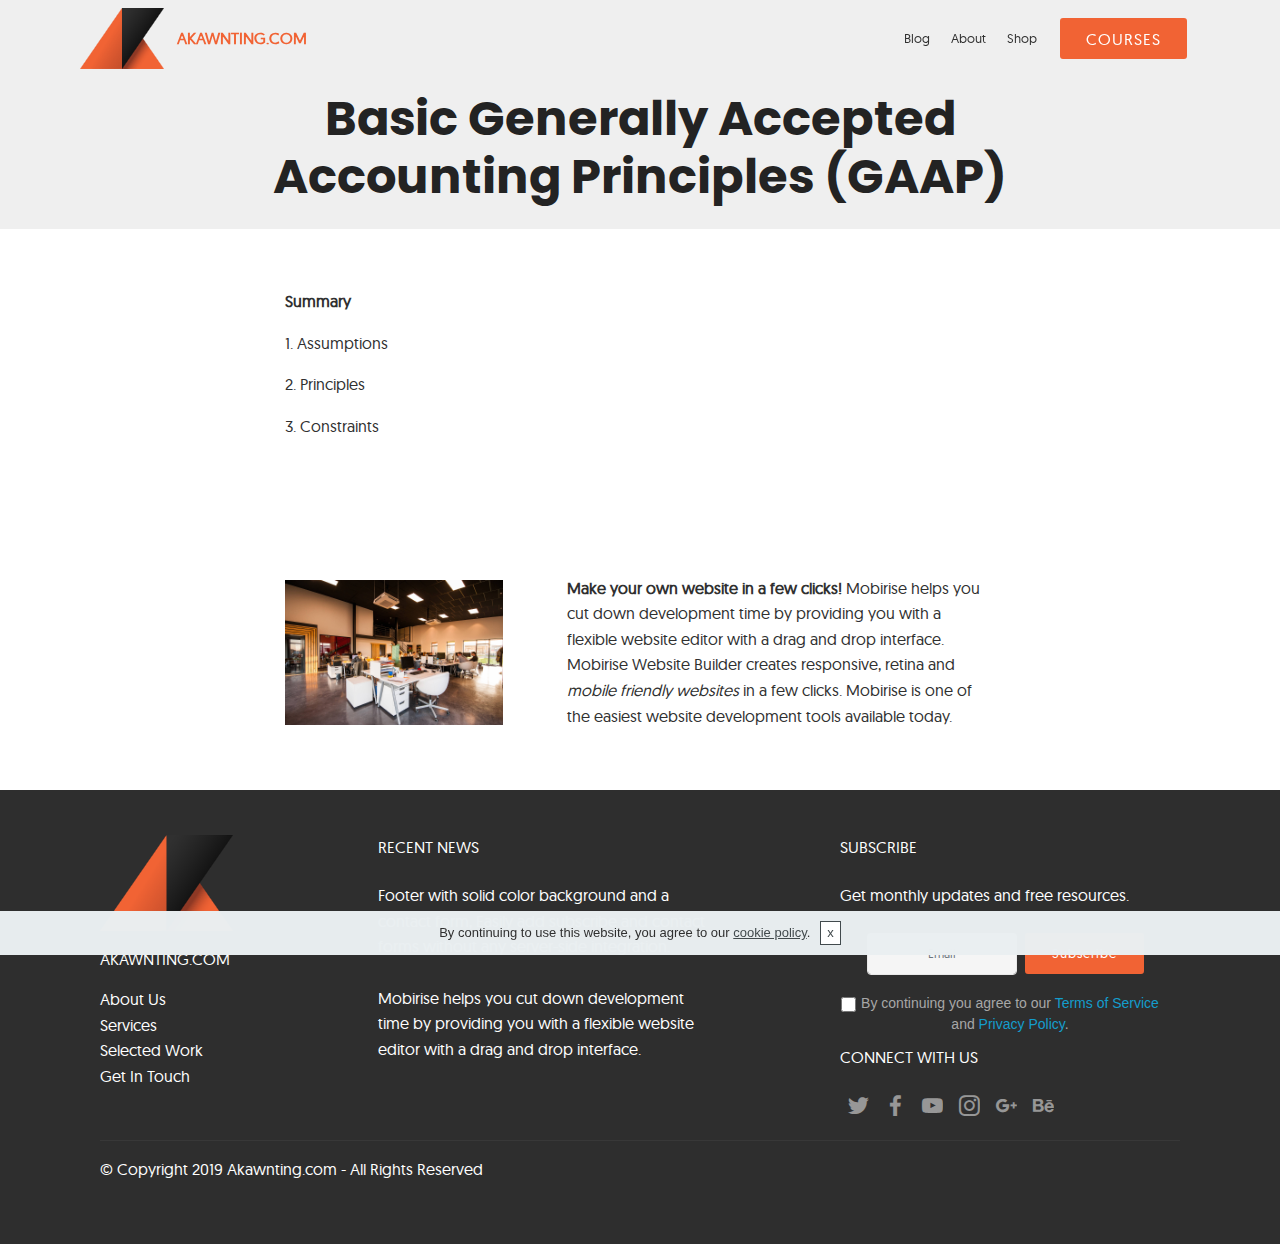
<file: post.html>
<!DOCTYPE html>
<html  >
<head>
  <!-- Site made with Mobirise Website Builder v4.10.8, https://mobirise.com -->
  <meta charset="UTF-8">
  <meta http-equiv="X-UA-Compatible" content="IE=edge">
  <meta name="generator" content="Mobirise v4.10.8, mobirise.com">
  <meta name="viewport" content="width=device-width, initial-scale=1, minimum-scale=1">
  <link rel="shortcut icon" href="assets/images/favicon-16x16.png" type="image/x-icon">
  <meta name="description" content="Web Page Maker Description">
  
  <title>Post template</title>
  <link rel="stylesheet" href="assets/tether/tether.min.css">
  <link rel="stylesheet" href="assets/bootstrap/css/bootstrap.min.css">
  <link rel="stylesheet" href="assets/bootstrap/css/bootstrap-grid.min.css">
  <link rel="stylesheet" href="assets/bootstrap/css/bootstrap-reboot.min.css">
  <link rel="stylesheet" href="assets/facebook-plugin/style.css">
  <link rel="stylesheet" href="assets/gdpr-plugin/gdpr-styles.css">
  <link rel="stylesheet" href="assets/dropdown/css/style.css">
  <link rel="stylesheet" href="assets/socicon/css/styles.css">
  <link rel="stylesheet" href="assets/theme/css/style.css">
  <link href="assets/fonts/style.css" rel="stylesheet">
  <link rel="stylesheet" href="assets/mobirise/css/mbr-additional.css" type="text/css">
  
  
  
</head>
<body>
  <section class="menu cid-rAHg2jzSSd" once="menu" id="menu1-x">

    

    <nav class="navbar navbar-expand beta-menu navbar-dropdown align-items-center navbar-fixed-top navbar-toggleable-sm bg-color transparent">
        <button class="navbar-toggler navbar-toggler-right" type="button" data-toggle="collapse" data-target="#navbarSupportedContent" aria-controls="navbarSupportedContent" aria-expanded="false" aria-label="Toggle navigation">
            <div class="hamburger">
                <span></span>
                <span></span>
                <span></span>
                <span></span>
            </div>
        </button>
        <div class="menu-logo">
            <div class="navbar-brand">
                <span class="navbar-logo">
                    <a href="index.html">
                         <img src="assets/images/no-bg-without-text-122x88.png" alt="Akawnting logo" title="Akawnting logo" style="height: 3.8rem;">
                    </a>
                </span>
                <span class="navbar-caption-wrap"><a class="navbar-caption text-primary display-7" href="index.html">
                        AKAWNTING.COM</a></span>
            </div>
        </div>
        <div class="collapse navbar-collapse" id="navbarSupportedContent">
            <ul class="navbar-nav nav-dropdown" data-app-modern-menu="true"><li class="nav-item"><a class="nav-link link text-warning display-4" href="blog.html">
                        
                        Blog</a></li><li class="nav-item"><a class="nav-link link text-warning display-4" href="about.html">
                        
                        About</a></li>
                <li class="nav-item">
                    <a class="nav-link link text-warning display-4" href="shop.html">
                        
                        Shop</a>
                </li></ul>
            <div class="navbar-buttons mbr-section-btn"><a class="btn btn-sm btn-primary display-7" href="courses.html">COURSES</a></div>
        </div>
    </nav>
</section>

<section class="engine"><a href="https://mobirise.info/o">portfolio web templates</a></section><section class="header1 cid-rE5ZxmeOgZ" id="header16-1t">

    

    

    <div class="container">
        <div class="row justify-content-md-center">
            <div class="col-md-10 align-center">
                <h1 class="mbr-section-title mbr-bold pb-3 mbr-fonts-style display-2">Basic Generally Accepted Accounting Principles (GAAP)</h1>
                
                
                
            </div>
        </div>
    </div>

</section>

<section class="mbr-section article content1 cid-rAHuNAgGgJ" id="content1-z">
    
     

    <div class="container">
        <div class="media-container-row">
            <div class="mbr-text col-12 mbr-fonts-style display-7 col-md-8"><p><strong>Summary</strong></p><p>1. Assumptions</p><p>2. Principles</p><p>3. Constraints</p></div>
        </div>
    </div>
</section>

<section class="mbr-section content6 cid-rAHuRG2hym" id="content6-10">
    
     
    
    <div class="container">
        <div class="media-container-row">
            <div class="col-12 col-md-8">
                <div class="media-container-row">
                    <div class="mbr-figure" style="width: 60%;">
                      <img src="assets/images/background1.jpg" alt="Mobirise">  
                    </div>
                    <div class="media-content">
                        <div class="mbr-section-text">
                            <p class="mbr-text mb-0 mbr-fonts-style display-7">
                               <strong>Make your own website in a few clicks!</strong> Mobirise helps you cut down development time by providing you with a flexible website editor with a drag and drop interface. Mobirise Website Builder creates responsive, retina and <em>mobile friendly websites</em> in a few clicks. Mobirise is one of the easiest website development tools available today.
                            </p>
                        </div>
                    </div>
                </div>
            </div>
        </div>
    </div>
</section>

<section class="mbr-section mbr-section__comments" id="facebook-comments-block-r" data-rv-view="81" style="background-color: rgb(255, 255, 255); padding-top: 0rem; padding-bottom: 0rem;">
         
    <div class="mbr-section__container mbr-section__container--isolated addons-container">
        <div class="addons-row">
            
            
           <div class="addons-container-inner" data-shortname=""><div class="disqusPlaceholder" data-numposts=""><h2>DISQUS COMMENTS WILL BE SHOWN ONLY WHEN YOUR SITE IS ONLINE</h2> <img src="assets/images/disqus-comments.jpg"></div></div>
        </div>
    </div>
</section>

<section class="footer4 cid-rAJSwO6nZF" id="footer4-q">

    

    

    <div class="container">
        <div class="media-container-row content mbr-white">
            <div class="col-md-3 col-sm-4">
                <div class="mb-3 img-logo">
                    <a href="index.html">
                        <img src="assets/images/no-bg-without-text-192x139.png" alt="Akawnting Home" title="">
                    </a>
                </div>
                <p class="mb-3 mbr-fonts-style foot-title display-7">
                    AKAWNTING.COM</p>
                <p class="mbr-text mbr-fonts-style mbr-links-column display-7">
                    <a href="#" class="text-white">About Us</a>
                    <br><a href="#" class="text-white">Services</a>
                    <br><a href="#" class="text-white">Selected Work</a>
                    <br><a href="#" class="text-white">Get In Touch</a>
                </p>
            </div>
            <div class="col-md-4 col-sm-8">
                <p class="mb-4 foot-title mbr-fonts-style display-7">
                    RECENT NEWS
                </p>
                <p class="mbr-text mbr-fonts-style foot-text display-7">
                    Footer with solid color background and a contact form, Easily add subscribe and contact forms without any server-side integration.
                    <br>
                    <br>Mobirise helps you cut down development time by providing you with a flexible website editor with a drag and drop interface.
                </p>
            </div>
            <div class="col-md-4 offset-md-1 col-sm-12">
                <p class="mb-4 foot-title mbr-fonts-style display-7">
                    SUBSCRIBE
                </p>
                <p class="mbr-text mbr-fonts-style form-text display-7">
                    Get monthly updates and free resources.
                </p>
                <div class="media-container-column" data-form-type="formoid">
                    <!---Formbuilder Form--->
                    <form action="https://mobirise.com/" method="POST" class="mbr-form form-with-styler" data-form-title="Mobirise Form"><input type="hidden" name="email" data-form-email="true" value="sDYJJhue+oDj5nOhx9STrByHbgBG1aqOlsVS1VdRX78lV0BEubHTJghF61E8QTEBc9Kumpo0oFA8hkOHaqJ54op9QuRMUqbfAhQ2SmMf5lT5hIsxBfrvGLkMfogbONyA">
                        <div class="row form-inline justify-content-center">
                            <div hidden="hidden" data-form-alert="" class="alert alert-success col-12">Thanks for filling out the form!</div>
                            <div hidden="hidden" data-form-alert-danger="" class="alert alert-danger col-12">
                                                    </div>
                        </div>
                        <div class="dragArea row form-inline justify-content-center">
                            <div class="col-auto  form-group " data-for="email">
                                <input type="email" name="email" placeholder="Email" data-form-field="Email" required="required" class="form-control input-sm input-inverse my-2 display-7" id="email-footer4-q">
                            </div>
                            <div class="col-auto  input-group-btn  m-2">
                                <button type="submit" class="btn btn-primary m-0 display-4">Subscribe</button>
                            </div>
                        </div>
                    <span class="gdpr-block">
<label>
<span class="textGDPR" style="color: #a7a7a7"><input type="checkbox" name="gdpr" id="gdpr-footer4-q" required="">By continuing you agree to our <a style="color: #149dcc; text-decoration: none;" href="terms.html">Terms of Service</a> and <a style="color: #149dcc; text-decoration: none;" href="policy.html">Privacy Policy</a>.</span>
</label>
</span></form><!---Formbuilder Form--->
                </div>
                <p class="mb-4 mbr-fonts-style foot-title display-7">
                    CONNECT WITH US
                </p>
                <div class="social-list pl-0 mb-0">
                        <div class="soc-item">
                            <a href="https://twitter.com/mobirise" target="_blank">
                                <span class="socicon-twitter socicon mbr-iconfont mbr-iconfont-social"></span>
                            </a>
                        </div>
                        <div class="soc-item">
                            <a href="https://www.facebook.com/pages/Mobirise/1616226671953247" target="_blank">
                                <span class="socicon-facebook socicon mbr-iconfont mbr-iconfont-social"></span>
                            </a>
                        </div>
                        <div class="soc-item">
                            <a href="https://www.youtube.com/c/mobirise" target="_blank">
                                <span class="socicon-youtube socicon mbr-iconfont mbr-iconfont-social"></span>
                            </a>
                        </div>
                        <div class="soc-item">
                            <a href="https://instagram.com/mobirise" target="_blank">
                                <span class="socicon-instagram socicon mbr-iconfont mbr-iconfont-social"></span>
                            </a>
                        </div>
                        <div class="soc-item">
                            <a href="https://plus.google.com/u/0/+Mobirise" target="_blank">
                                <span class="socicon-googleplus socicon mbr-iconfont mbr-iconfont-social"></span>
                            </a>
                        </div>
                        <div class="soc-item">
                            <a href="https://www.behance.net/Mobirise" target="_blank">
                                <span class="socicon-behance socicon mbr-iconfont mbr-iconfont-social"></span>
                            </a>
                        </div>
                </div>
            </div>
        </div>
        <div class="footer-lower">
            <div class="media-container-row">
                <div class="col-sm-12">
                    <hr>
                </div>
            </div>
            <div class="media-container-row mbr-white">
                <div class="col-sm-12 copyright">
                    <p class="mbr-text mbr-fonts-style display-7">
                        © Copyright 2019 Akawnting.com - All Rights Reserved
                    </p>
                </div>
            </div>
        </div>
    </div>
</section>


  <script src="assets/web/assets/jquery/jquery.min.js"></script>
  <script src="assets/popper/popper.min.js"></script>
  <script src="assets/tether/tether.min.js"></script>
  <script src="assets/bootstrap/js/bootstrap.min.js"></script>
  <script src="https://connect.facebook.net/en_US/sdk.js#xfbml=1&version=v2.5"></script>
  <script src="https://apis.google.com/js/plusone.js"></script>
  <script src="assets/facebook-plugin/facebook-script.js"></script>
  <script src="assets/smoothscroll/smooth-scroll.js"></script>
  <script src="assets/cookies-alert-plugin/cookies-alert-core.js"></script>
  <script src="assets/cookies-alert-plugin/cookies-alert-script.js"></script>
  <script src="assets/dropdown/js/nav-dropdown.js"></script>
  <script src="assets/dropdown/js/navbar-dropdown.js"></script>
  <script src="assets/touchswipe/jquery.touch-swipe.min.js"></script>
  <script src="assets/theme/js/script.js"></script>
  <script src="assets/formoid/formoid.min.js"></script>
  
  
<input name="cookieData" type="hidden" data-cookie-colorText='#303030' data-cookie-colorBg='rgba(234, 239, 241, 0.99)' data-cookie-colorButton='#ffffff' data-cookie-colorLink='#424a4d' data-cookie-underlineLink='true' data-cookie-text="By continuing to use this website, you agree to our <a href='privacy.html'>cookie policy</a>.">
  </body>
</html>
</file>
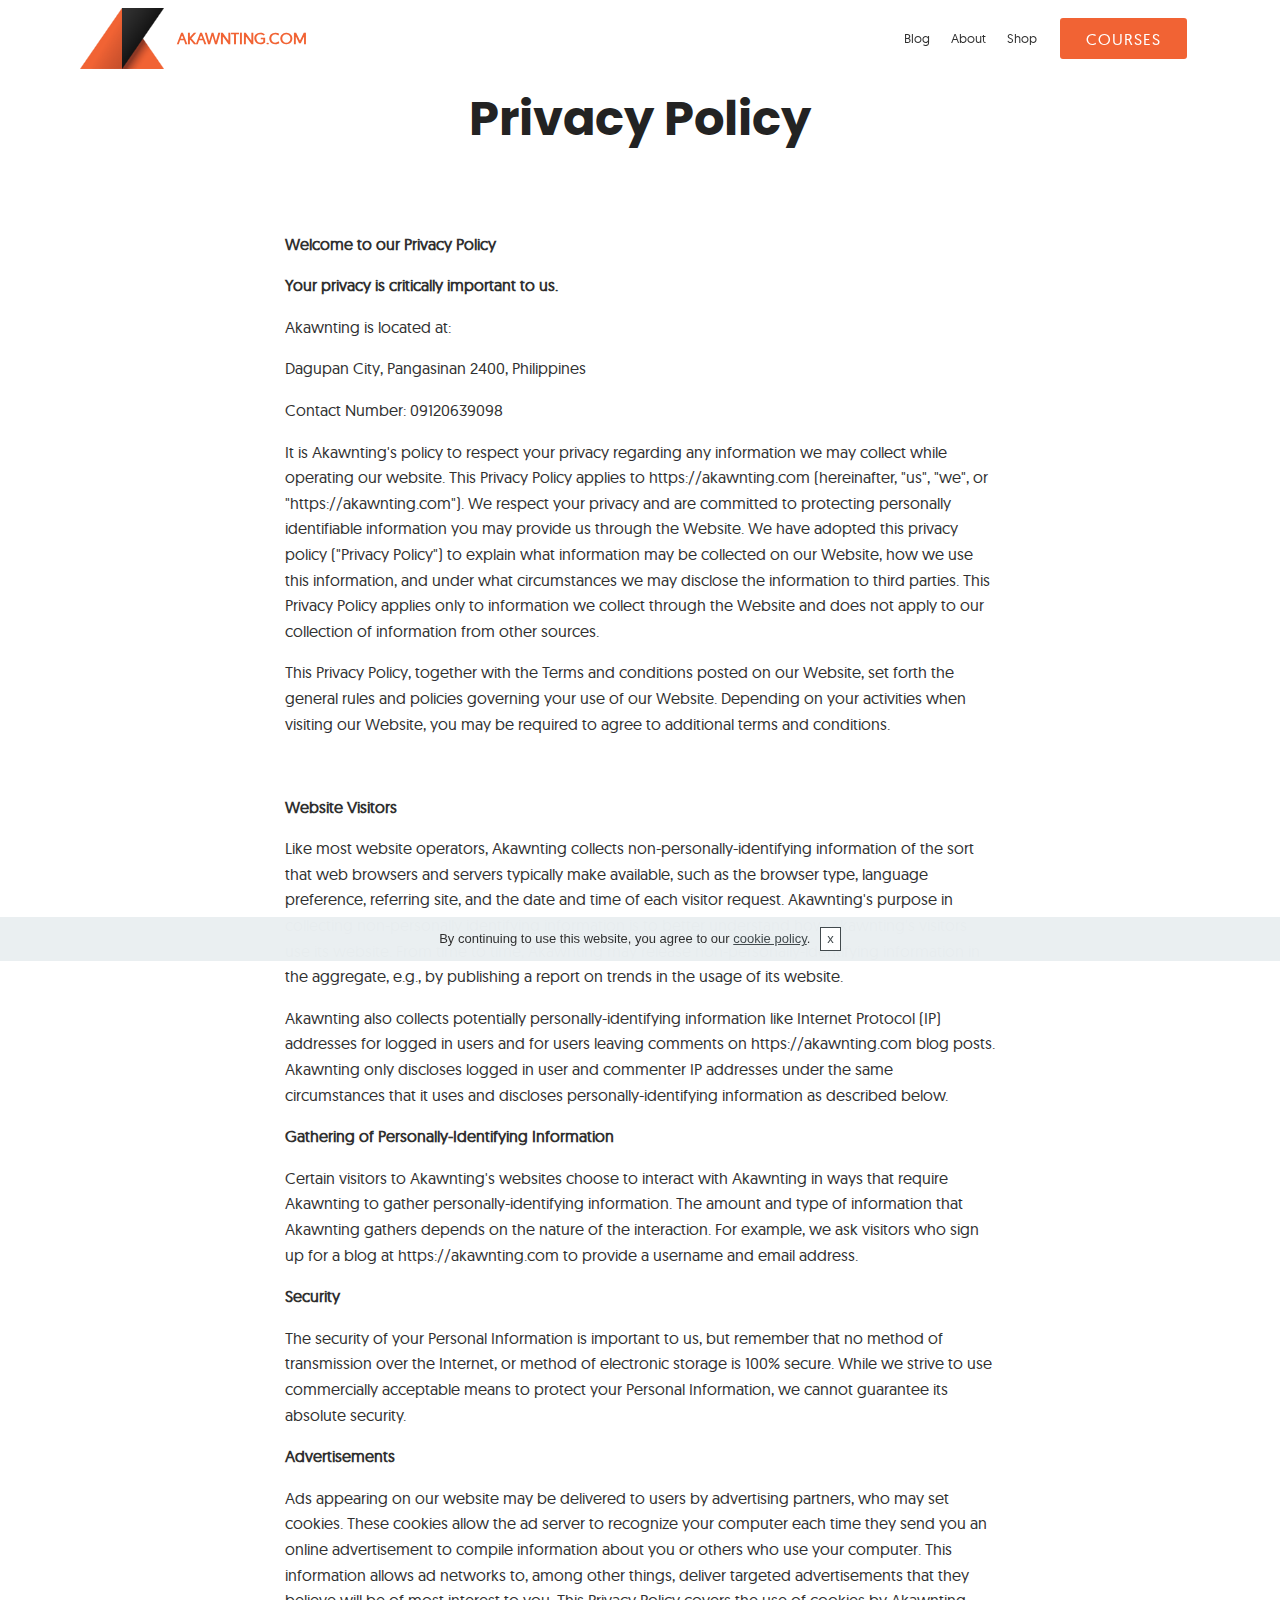
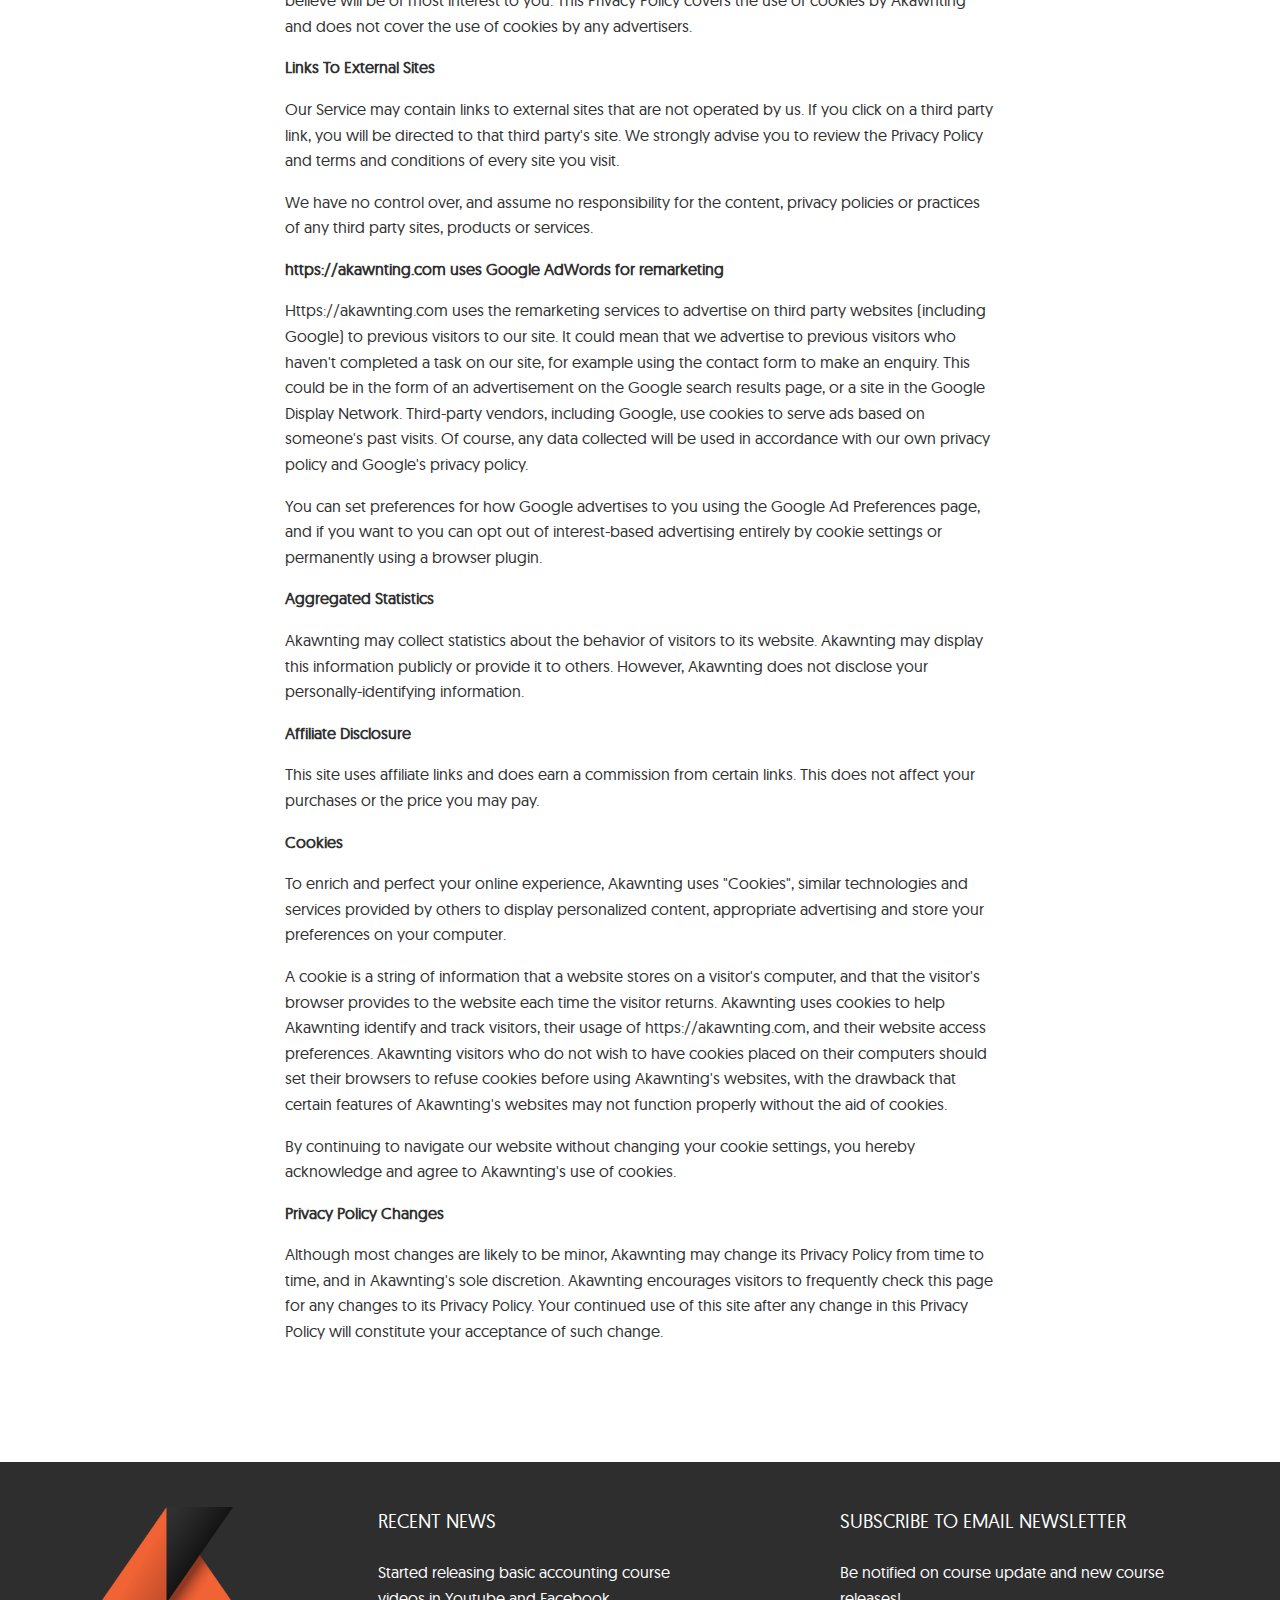
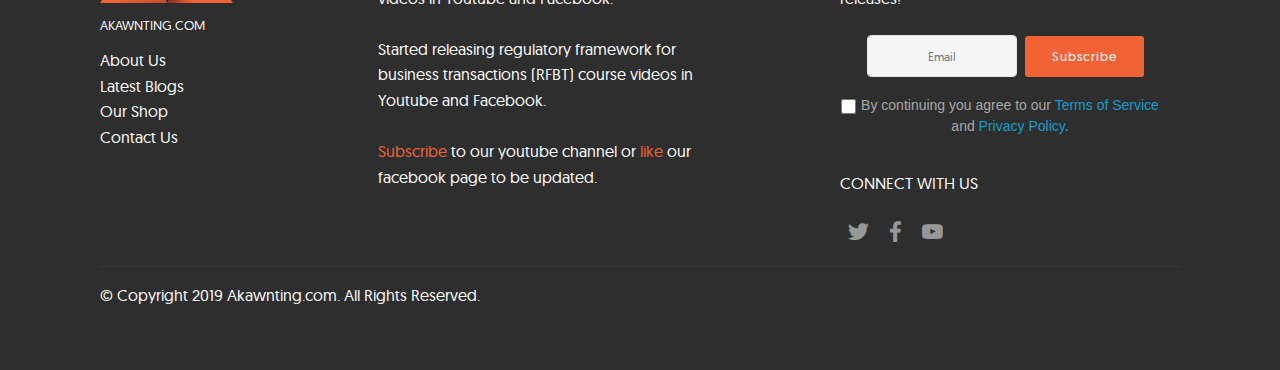
<file: privacy.html>
<!DOCTYPE html>
<html  >
<head>
  <!-- Site made with Mobirise Website Builder v4.10.8, https://mobirise.com -->
  <meta charset="UTF-8">
  <meta http-equiv="X-UA-Compatible" content="IE=edge">
  <meta name="generator" content="Mobirise v4.10.8, mobirise.com">
  <meta name="viewport" content="width=device-width, initial-scale=1, minimum-scale=1">
  <link rel="shortcut icon" href="assets/images/favicon-16x16.png" type="image/x-icon">
  <meta name="description" content="Akawnting.com privacy policy. By continuing to use our website, you agree to our privacy policy.">
  
  <title>Akawnting | Privacy Policy</title>
  <link rel="stylesheet" href="assets/tether/tether.min.css">
  <link rel="stylesheet" href="assets/bootstrap/css/bootstrap.min.css">
  <link rel="stylesheet" href="assets/bootstrap/css/bootstrap-grid.min.css">
  <link rel="stylesheet" href="assets/bootstrap/css/bootstrap-reboot.min.css">
  <link rel="stylesheet" href="assets/socicon/css/styles.css">
  <link rel="stylesheet" href="assets/gdpr-plugin/gdpr-styles.css">
  <link rel="stylesheet" href="assets/dropdown/css/style.css">
  <link rel="stylesheet" href="assets/theme/css/style.css">
  <link href="assets/fonts/style.css" rel="stylesheet">
  <link rel="stylesheet" href="assets/mobirise/css/mbr-additional.css" type="text/css">
  
  
  
</head>
<body>
  <section class="menu cid-rEpFQVi1VE" once="menu" id="menu1-1s">

    

    <nav class="navbar navbar-expand beta-menu navbar-dropdown align-items-center navbar-fixed-top navbar-toggleable-sm bg-color transparent">
        <button class="navbar-toggler navbar-toggler-right" type="button" data-toggle="collapse" data-target="#navbarSupportedContent" aria-controls="navbarSupportedContent" aria-expanded="false" aria-label="Toggle navigation">
            <div class="hamburger">
                <span></span>
                <span></span>
                <span></span>
                <span></span>
            </div>
        </button>
        <div class="menu-logo">
            <div class="navbar-brand">
                <span class="navbar-logo">
                    <a href="index.html">
                         <img src="assets/images/no-bg-without-text-122x88.png" alt="Akawnting logo" title="Akawnting logo" style="height: 3.8rem;">
                    </a>
                </span>
                <span class="navbar-caption-wrap"><a class="navbar-caption text-primary display-7" href="index.html">
                        AKAWNTING.COM</a></span>
            </div>
        </div>
        <div class="collapse navbar-collapse" id="navbarSupportedContent">
            <ul class="navbar-nav nav-dropdown" data-app-modern-menu="true"><li class="nav-item"><a class="nav-link link text-warning display-4" href="blog.html">
                        
                        Blog</a></li><li class="nav-item"><a class="nav-link link text-warning display-4" href="about.html">
                        
                        About</a></li>
                <li class="nav-item">
                    <a class="nav-link link text-warning display-4" href="shop.html">
                        
                        Shop</a>
                </li></ul>
            <div class="navbar-buttons mbr-section-btn"><a class="btn btn-sm btn-primary display-7" href="courses.html">COURSES</a></div>
        </div>
    </nav>
</section>

<section class="engine"><a href="https://mobirise.info/x">free css templates</a></section><section class="header1 cid-rEpFQW65Px" id="header16-1t">

    

    

    <div class="container">
        <div class="row justify-content-md-center">
            <div class="col-md-10 align-center">
                <h1 class="mbr-section-title mbr-bold pb-3 mbr-fonts-style display-2">Privacy Policy</h1>
                
                
                
            </div>
        </div>
    </div>

</section>

<section class="mbr-section article content1 cid-rEpFQXjO42" id="content1-1u">
    
     

    <div class="container">
        <div class="media-container-row">
            <div class="mbr-text col-12 mbr-fonts-style display-7 col-md-8"><p><strong>Welcome to our Privacy Policy
</strong></p><p><strong>Your privacy is critically important to us.
</strong></p><p>Akawnting is located at:
</p><p>Dagupan City, Pangasinan 2400, Philippines
</p><p>Contact Number: 09120639098
</p><p>It is Akawnting's policy to respect your privacy regarding any information we may collect while operating our website. This Privacy Policy applies to https://akawnting.com (hereinafter, "us", "we", or "https://akawnting.com"). We respect your privacy and are committed to protecting personally identifiable information you may provide us through the Website. We have adopted this privacy policy ("Privacy Policy") to explain what information may be collected on our Website, how we use this information, and under what circumstances we may disclose the information to third parties. This Privacy Policy applies only to information we collect through the Website and does not apply to our collection of information from other sources.
</p><p>This Privacy Policy, together with the Terms and conditions posted on our Website, set forth the general rules and policies governing your use of our Website. Depending on your activities when visiting our Website, you may be required to agree to additional terms and conditions.
</p><p><strong><br></strong></p><p><strong>Website Visitors
</strong></p><p>Like most website operators, Akawnting collects non-personally-identifying information of the sort that web browsers and servers typically make available, such as the browser type, language preference, referring site, and the date and time of each visitor request. Akawnting's purpose in collecting non-personally identifying information is to better understand how Akawnting's visitors use its website. From time to time, Akawnting may release non-personally-identifying information in the aggregate, e.g., by publishing a report on trends in the usage of its website.
</p><p>Akawnting also collects potentially personally-identifying information like Internet Protocol (IP) addresses for logged in users and for users leaving comments on https://akawnting.com blog posts. Akawnting only discloses logged in user and commenter IP addresses under the same circumstances that it uses and discloses personally-identifying information as described below.
</p><p>
</p><p><strong>Gathering of Personally-Identifying Information
</strong></p><p>Certain visitors to Akawnting's websites choose to interact with Akawnting in ways that require Akawnting to gather personally-identifying information. The amount and type of information that Akawnting gathers depends on the nature of the interaction. For example, we ask visitors who sign up for a blog at https://akawnting.com to provide a username and email address.
</p><p>
</p><p><strong>Security
</strong></p><p>The security of your Personal Information is important to us, but remember that no method of transmission over the Internet, or method of electronic storage is 100% secure. While we strive to use commercially acceptable means to protect your Personal Information, we cannot guarantee its absolute security.
</p><p>
</p><p><strong>Advertisements
</strong></p><p>Ads appearing on our website may be delivered to users by advertising partners, who may set cookies. These cookies allow the ad server to recognize your computer each time they send you an online advertisement to compile information about you or others who use your computer. This information allows ad networks to, among other things, deliver targeted advertisements that they believe will be of most interest to you. This Privacy Policy covers the use of cookies by Akawnting and does not cover the use of cookies by any advertisers.
</p><p>
</p><p>
</p><p><strong>Links To External Sites
</strong></p><p>Our Service may contain links to external sites that are not operated by us. If you click on a third party link, you will be directed to that third party's site. We strongly advise you to review the Privacy Policy and terms and conditions of every site you visit.
</p><p>We have no control over, and assume no responsibility for the content, privacy policies or practices of any third party sites, products or services.
</p><p>
</p><p><strong>https://akawnting.com uses Google AdWords for remarketing
</strong></p><p>Https://akawnting.com uses the remarketing services to advertise on third party websites (including Google) to previous visitors to our site. It could mean that we advertise to previous visitors who haven't completed a task on our site, for example using the contact form to make an enquiry. This could be in the form of an advertisement on the Google search results page, or a site in the Google Display Network. Third-party vendors, including Google, use cookies to serve ads based on someone's past visits. Of course, any data collected will be used in accordance with our own privacy policy and Google's privacy policy.
</p><p>You can set preferences for how Google advertises to you using the Google Ad Preferences page, and if you want to you can opt out of interest-based advertising entirely by cookie settings or permanently using a browser plugin.
</p><p>
</p><p>
</p><p><strong>Aggregated Statistics
</strong></p><p>Akawnting may collect statistics about the behavior of visitors to its website. Akawnting may display this information publicly or provide it to others. However, Akawnting does not disclose your personally-identifying information.
</p><p>
</p><p><strong>Affiliate Disclosure
</strong></p><p>This site uses affiliate links and does earn a commission from certain links. This does not affect your purchases or the price you may pay.
</p><p>
</p><p><strong>Cookies
</strong></p><p>To enrich and perfect your online experience, Akawnting uses "Cookies", similar technologies and services provided by others to display personalized content, appropriate advertising and store your preferences on your computer.
</p><p>A cookie is a string of information that a website stores on a visitor's computer, and that the visitor's browser provides to the website each time the visitor returns. Akawnting uses cookies to help Akawnting identify and track visitors, their usage of https://akawnting.com, and their website access preferences. Akawnting visitors who do not wish to have cookies placed on their computers should set their browsers to refuse cookies before using Akawnting's websites, with the drawback that certain features of Akawnting's websites may not function properly without the aid of cookies.
</p><p>By continuing to navigate our website without changing your cookie settings, you hereby acknowledge and agree to Akawnting's use of cookies.
</p><p>
</p><p>
</p><p>
</p><p><strong>Privacy Policy Changes
</strong></p><p>Although most changes are likely to be minor, Akawnting may change its Privacy Policy from time to time, and in Akawnting's sole discretion. Akawnting encourages visitors to frequently check this page for any changes to its Privacy Policy. Your continued use of this site after any change in this Privacy Policy will constitute your acceptance of such change.
</p><p>&nbsp;&nbsp;</p></div>
        </div>
    </div>
</section>

<section class="footer4 cid-rEsiuwIAPH" id="footer4-1s">

    

    

    <div class="container">
        <div class="media-container-row content mbr-white">
            <div class="col-md-3 col-sm-4">
                <div class="mb-3 img-logo">
                    <a href="index.html">
                        <img src="assets/images/no-bg-without-text-192x139.png" alt="Akawnting logo" title="Akawnting logo">
                    </a>
                </div>
                <p class="mb-3 mbr-fonts-style foot-title display-4">
                    AKAWNTING.COM</p>
                <p class="mbr-text mbr-fonts-style mbr-links-column display-7">
                    <a href="about.html" class="text-white">About Us
</a><br><a href="blog.html" class="text-white">Latest Blogs</a><br><a href="shop.html" class="text-white">Our Shop</a>&nbsp;<br><a href="about.html#form1-11" class="text-white">Contact Us</a></p>
            </div>
            <div class="col-md-4 col-sm-8">
                <p class="mb-4 foot-title mbr-fonts-style display-5">
                    RECENT NEWS
                </p>
                <p class="mbr-text mbr-fonts-style foot-text display-7">Started releasing basic accounting course videos in Youtube and Facebook. &nbsp; &nbsp; &nbsp; &nbsp; &nbsp; &nbsp; &nbsp; &nbsp; &nbsp;&nbsp;<br>
                    <br>Started releasing regulatory framework for business transactions (RFBT) course videos in Youtube and Facebook.<br><br><a href="https://youtube.com/c/akawnting" target="_blank">Subscribe</a> to our youtube channel or <a href="https://fb.com/akawntingpage" target="_blank">like </a>our facebook page to be updated. &nbsp;<br></p>
            </div>
            <div class="col-md-4 offset-md-1 col-sm-12">
                <p class="mb-4 foot-title mbr-fonts-style display-5">
                    SUBSCRIBE TO EMAIL NEWSLETTER</p>
                <p class="mbr-text mbr-fonts-style form-text display-7">
                    Be notified on course update and new course releases!</p>
                <div class="media-container-column" data-form-type="formoid">
                    <!---Formbuilder Form--->
                    <form action="https://mobirise.com/" method="POST" class="mbr-form form-with-styler" data-form-title="Mobirise Form"><input type="hidden" name="email" data-form-email="true" value="CjeXOhD0+MkpoVbmcaVww/m18t1iK3b3WUSqawsh3bOd8octa4MjnXJKacdDe8kVKfk70hzC755StCJ3lm7kXlXrIdGpz/1UOXKU4mkQ/yF2fHtZvRWUC3KmoDeveKBt">
                        <div class="row form-inline justify-content-center">
                            <div hidden="hidden" data-form-alert="" class="alert alert-success col-12">Thank you for subscribing! You will now receive updates from us through email.</div>
                            <div hidden="hidden" data-form-alert-danger="" class="alert alert-danger col-12">
                                                    </div>
                        </div>
                        <div class="dragArea row form-inline justify-content-center">
                            <div class="col-auto  form-group " data-for="email">
                                <input type="email" name="email" placeholder="Email" data-form-field="Email" required="required" class="form-control input-sm input-inverse my-2 display-7" id="email-footer4-1s">
                            </div>
                            <div class="col-auto  input-group-btn  m-2"><button type="submit" class="btn btn-primary m-0 display-4">Subscribe</button></div>
                        </div>
                    <span class="gdpr-block">
<label>
<span class="textGDPR" style="color: #a7a7a7"><input type="checkbox" name="gdpr" id="gdpr-footer4-1s" required="">By continuing you agree to our <a style="color: #149dcc; text-decoration: none;" href="terms.html">Terms of Service</a> and <a style="color: #149dcc; text-decoration: none;" href="policy.html">Privacy Policy</a>.</span>
</label>
</span></form><!---Formbuilder Form--->
                </div>
                <p class="mb-4 mbr-fonts-style foot-title display-7">
                    <br>CONNECT WITH US
                </p>
                <div class="social-list pl-0 mb-0">
                        <div class="soc-item">
                            
                                <a href="https://twitter.com/AkawntingC" target="_blank"><span class="mbr-iconfont mbr-iconfont-social socicon-twitter socicon"></span></a>
                            
                        </div>
                        <div class="soc-item">
                            <a href="https://www.facebook.com/akawntingpage" target="_blank">
                                <span class="mbr-iconfont mbr-iconfont-social socicon-facebook socicon"></span>
                            </a>
                        </div>
                        <div class="soc-item">
                            <a href="https://www.youtube.com/c/akawnting" target="_blank">
                                <span class="mbr-iconfont mbr-iconfont-social socicon-youtube socicon"></span>
                            </a>
                        </div>
                        
                        
                        
                </div>
            </div>
        </div>
        <div class="footer-lower">
            <div class="media-container-row">
                <div class="col-sm-12">
                    <hr>
                </div>
            </div>
            <div class="media-container-row mbr-white">
                <div class="col-sm-12 copyright">
                    <p class="mbr-text mbr-fonts-style display-7">
                        © Copyright 2019 Akawnting.com. All Rights Reserved.</p>
                </div>
            </div>
        </div>
    </div>
</section>


  <script src="assets/web/assets/jquery/jquery.min.js"></script>
  <script src="assets/popper/popper.min.js"></script>
  <script src="assets/tether/tether.min.js"></script>
  <script src="assets/bootstrap/js/bootstrap.min.js"></script>
  <script src="assets/smoothscroll/smooth-scroll.js"></script>
  <script src="assets/cookies-alert-plugin/cookies-alert-core.js"></script>
  <script src="assets/cookies-alert-plugin/cookies-alert-script.js"></script>
  <script src="assets/dropdown/js/nav-dropdown.js"></script>
  <script src="assets/dropdown/js/navbar-dropdown.js"></script>
  <script src="assets/touchswipe/jquery.touch-swipe.min.js"></script>
  <script src="assets/theme/js/script.js"></script>
  <script src="assets/formoid/formoid.min.js"></script>
  
  
<input name="cookieData" type="hidden" data-cookie-colorText='#303030' data-cookie-colorBg='rgba(234, 239, 241, 0.99)' data-cookie-colorButton='#ffffff' data-cookie-colorLink='#424a4d' data-cookie-underlineLink='true' data-cookie-text="By continuing to use this website, you agree to our <a href='privacy.html'>cookie policy</a>.">
  </body>
</html>
</file>
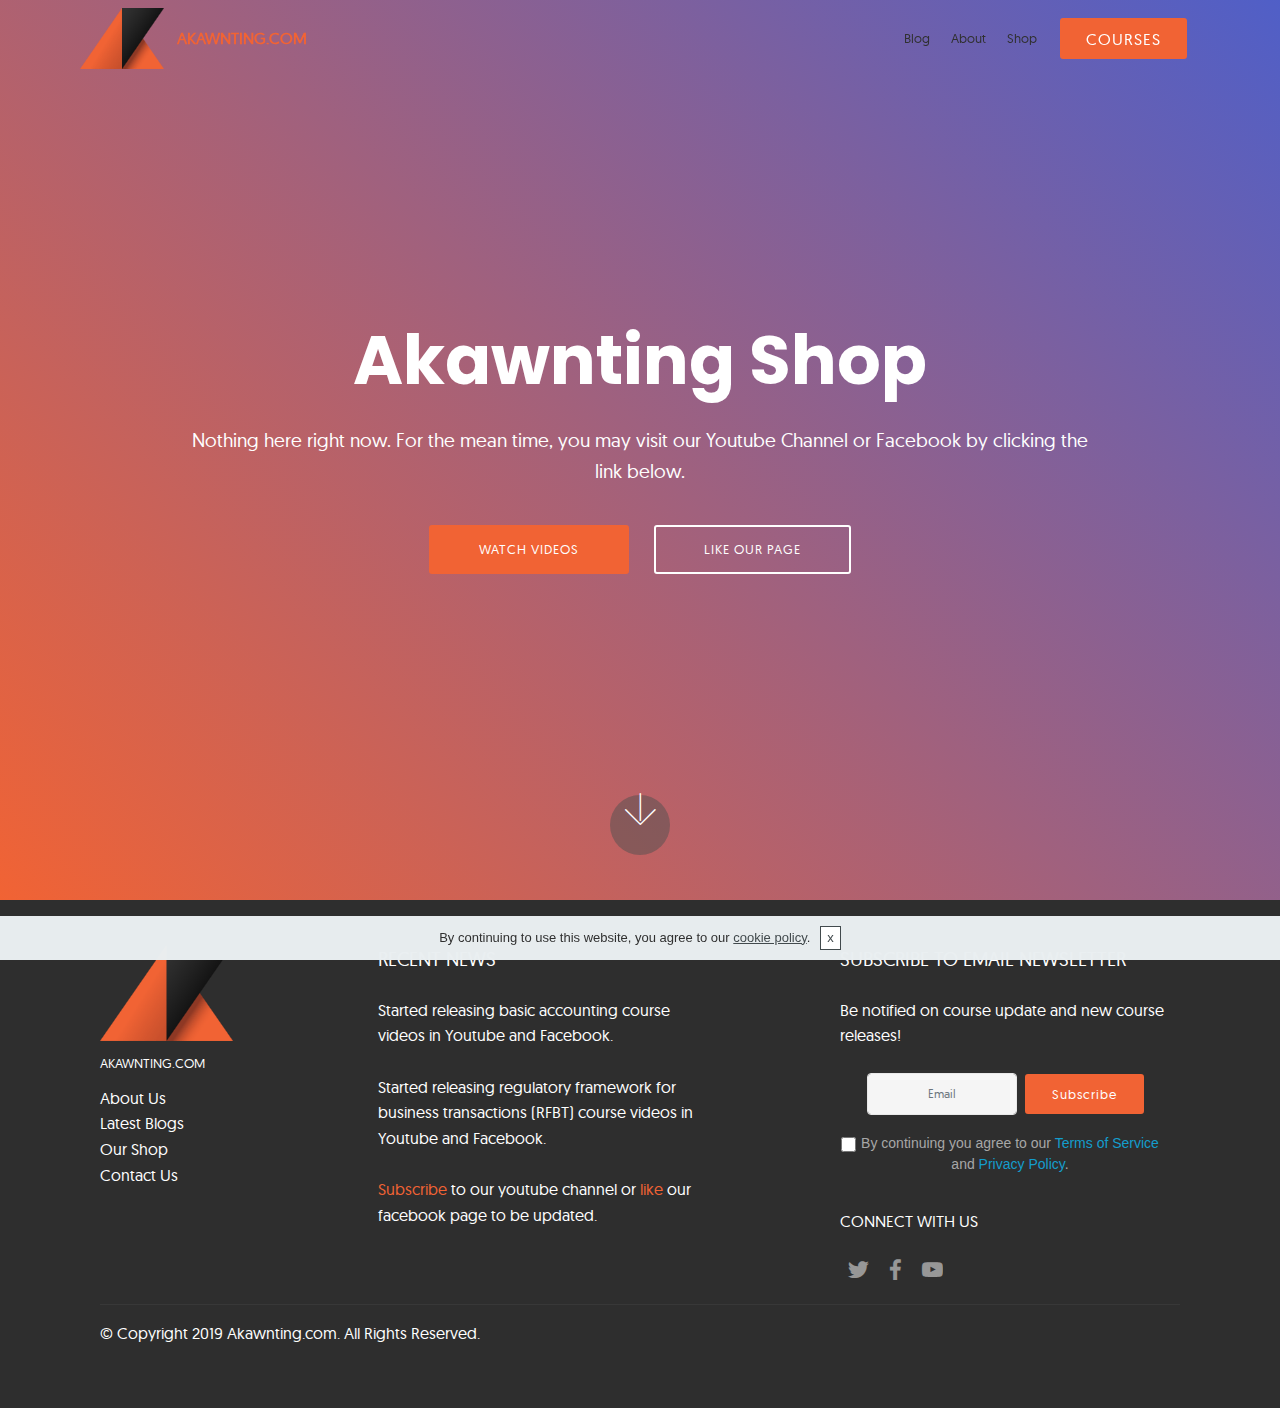
<file: shop.html>
<!DOCTYPE html>
<html  >
<head>
  <!-- Site made with Mobirise Website Builder v4.10.8, https://mobirise.com -->
  <meta charset="UTF-8">
  <meta http-equiv="X-UA-Compatible" content="IE=edge">
  <meta name="generator" content="Mobirise v4.10.8, mobirise.com">
  <meta name="viewport" content="width=device-width, initial-scale=1, minimum-scale=1">
  <link rel="shortcut icon" href="assets/images/favicon-16x16.png" type="image/x-icon">
  <meta name="description" content="Accounting, business, and finance materials including mini-books, guides, testbanks, flash cards,  and many more.">
  
  <title>Akawnting | Shop</title>
  <link rel="stylesheet" href="assets/web/assets/mobirise-icons/mobirise-icons.css">
  <link rel="stylesheet" href="assets/tether/tether.min.css">
  <link rel="stylesheet" href="assets/bootstrap/css/bootstrap.min.css">
  <link rel="stylesheet" href="assets/bootstrap/css/bootstrap-grid.min.css">
  <link rel="stylesheet" href="assets/bootstrap/css/bootstrap-reboot.min.css">
  <link rel="stylesheet" href="assets/gdpr-plugin/gdpr-styles.css">
  <link rel="stylesheet" href="assets/dropdown/css/style.css">
  <link rel="stylesheet" href="assets/socicon/css/styles.css">
  <link rel="stylesheet" href="assets/theme/css/style.css">
  <link href="assets/fonts/style.css" rel="stylesheet">
  <link rel="stylesheet" href="assets/mobirise/css/mbr-additional.css" type="text/css">
  
  
  
</head>
<body>
  <section class="menu cid-rAHg2jzSSd" once="menu" id="menu1-13">

    

    <nav class="navbar navbar-expand beta-menu navbar-dropdown align-items-center navbar-fixed-top navbar-toggleable-sm bg-color transparent">
        <button class="navbar-toggler navbar-toggler-right" type="button" data-toggle="collapse" data-target="#navbarSupportedContent" aria-controls="navbarSupportedContent" aria-expanded="false" aria-label="Toggle navigation">
            <div class="hamburger">
                <span></span>
                <span></span>
                <span></span>
                <span></span>
            </div>
        </button>
        <div class="menu-logo">
            <div class="navbar-brand">
                <span class="navbar-logo">
                    <a href="index.html">
                         <img src="assets/images/no-bg-without-text-122x88.png" alt="Akawnting logo" title="Akawnting logo" style="height: 3.8rem;">
                    </a>
                </span>
                <span class="navbar-caption-wrap"><a class="navbar-caption text-primary display-7" href="index.html">
                        AKAWNTING.COM</a></span>
            </div>
        </div>
        <div class="collapse navbar-collapse" id="navbarSupportedContent">
            <ul class="navbar-nav nav-dropdown" data-app-modern-menu="true"><li class="nav-item"><a class="nav-link link text-warning display-4" href="blog.html">
                        
                        Blog</a></li><li class="nav-item"><a class="nav-link link text-warning display-4" href="about.html">
                        
                        About</a></li>
                <li class="nav-item">
                    <a class="nav-link link text-warning display-4" href="shop.html">
                        
                        Shop</a>
                </li></ul>
            <div class="navbar-buttons mbr-section-btn"><a class="btn btn-sm btn-primary display-7" href="courses.html">COURSES</a></div>
        </div>
    </nav>
</section>

<section class="engine"><a href="https://mobirise.info/i">site creation software</a></section><section class="header5 cid-rE1pHMI4Bp mbr-fullscreen" id="header5-1q">

    

    
    <div class="container">
        <div class="row justify-content-center">
            <div class="mbr-white col-md-10">
                <h1 class="mbr-section-title align-center pb-3 mbr-fonts-style display-1"><strong>
                    Akawnting Shop</strong></h1>
                <p class="mbr-text align-center display-5 pb-3 mbr-fonts-style">Nothing here right now. For the mean time, you may visit our Youtube Channel or Facebook by clicking the link below.
                </p>
                <div class="mbr-section-btn align-center"><a class="btn btn-md btn-primary display-4" href="https://youtube.com/c/akawnting" target="_blank">WATCH VIDEOS</a>
                        <a class="btn btn-md btn-white-outline display-4" href="https://fb.com/akawntingpage" target="_blank">LIKE OUR PAGE</a></div>
            </div>
        </div>
    </div>

    <div class="mbr-arrow hidden-sm-down" aria-hidden="true">
        <a href="#next">
            <i class="mbri-down mbr-iconfont"></i>
        </a>
    </div>
</section>

<section class="footer4 cid-rDYl12yR2r" id="footer4-1i">

    

    

    <div class="container">
        <div class="media-container-row content mbr-white">
            <div class="col-md-3 col-sm-4">
                <div class="mb-3 img-logo">
                    <a href="index.html">
                        <img src="assets/images/no-bg-without-text-192x139.png" alt="Akawnting logo" title="Akawnting logo">
                    </a>
                </div>
                <p class="mb-3 mbr-fonts-style foot-title display-4">
                    AKAWNTING.COM</p>
                <p class="mbr-text mbr-fonts-style mbr-links-column display-7">
                    <a href="about.html" class="text-white">About Us
</a><br><a href="blog.html" class="text-white">Latest Blogs</a><br><a href="shop.html" class="text-white">Our Shop</a>&nbsp;<br><a href="about.html#form1-11" class="text-white">Contact Us</a></p>
            </div>
            <div class="col-md-4 col-sm-8">
                <p class="mb-4 foot-title mbr-fonts-style display-5">
                    RECENT NEWS
                </p>
                <p class="mbr-text mbr-fonts-style foot-text display-7">Started releasing basic accounting course videos in Youtube and Facebook. &nbsp; &nbsp; &nbsp; &nbsp; &nbsp; &nbsp; &nbsp; &nbsp; &nbsp;&nbsp;<br>
                    <br>Started releasing regulatory framework for business transactions (RFBT) course videos in Youtube and Facebook.<br><br><a href="https://youtube.com/c/akawnting" target="_blank">Subscribe</a> to our youtube channel or <a href="https://fb.com/akawntingpage" target="_blank">like </a>our facebook page to be updated. &nbsp;<br></p>
            </div>
            <div class="col-md-4 offset-md-1 col-sm-12">
                <p class="mb-4 foot-title mbr-fonts-style display-5">
                    SUBSCRIBE TO EMAIL NEWSLETTER</p>
                <p class="mbr-text mbr-fonts-style form-text display-7">
                    Be notified on course update and new course releases!</p>
                <div class="media-container-column" data-form-type="formoid">
                    <!---Formbuilder Form--->
                    <form action="https://mobirise.com/" method="POST" class="mbr-form form-with-styler" data-form-title="Mobirise Form"><input type="hidden" name="email" data-form-email="true" value="aMBFEFdJDpESi5Dwhvg561bqTlVWWeUwi/KL7f+GQQOP9FiCXPzaAvAGHKK2u+7ryhsMs/bIzM/91xWi17nUfq9IBzcFQaVbsb+DdI/KLR1ykWd8fHZ2oracYiuuMrgI">
                        <div class="row form-inline justify-content-center">
                            <div hidden="hidden" data-form-alert="" class="alert alert-success col-12">Thank you for subscribing! You will now receive updates from us through email.</div>
                            <div hidden="hidden" data-form-alert-danger="" class="alert alert-danger col-12">
                                                    </div>
                        </div>
                        <div class="dragArea row form-inline justify-content-center">
                            <div class="col-auto  form-group " data-for="email">
                                <input type="email" name="email" placeholder="Email" data-form-field="Email" required="required" class="form-control input-sm input-inverse my-2 display-7" id="email-footer4-1i">
                            </div>
                            <div class="col-auto  input-group-btn  m-2"><button type="submit" class="btn btn-primary m-0 display-4">Subscribe</button></div>
                        </div>
                    <span class="gdpr-block">
<label>
<span class="textGDPR" style="color: #a7a7a7"><input type="checkbox" name="gdpr" id="gdpr-footer4-1i" required="">By continuing you agree to our <a style="color: #149dcc; text-decoration: none;" href="terms.html">Terms of Service</a> and <a style="color: #149dcc; text-decoration: none;" href="policy.html">Privacy Policy</a>.</span>
</label>
</span></form><!---Formbuilder Form--->
                </div>
                <p class="mb-4 mbr-fonts-style foot-title display-7">
                    <br>CONNECT WITH US
                </p>
                <div class="social-list pl-0 mb-0">
                        <div class="soc-item">
                            
                                <a href="https://twitter.com/AkawntingC" target="_blank"><span class="mbr-iconfont mbr-iconfont-social socicon-twitter socicon"></span></a>
                            
                        </div>
                        <div class="soc-item">
                            <a href="https://www.facebook.com/akawntingpage" target="_blank">
                                <span class="mbr-iconfont mbr-iconfont-social socicon-facebook socicon"></span>
                            </a>
                        </div>
                        <div class="soc-item">
                            <a href="https://www.youtube.com/c/akawnting" target="_blank">
                                <span class="mbr-iconfont mbr-iconfont-social socicon-youtube socicon"></span>
                            </a>
                        </div>
                        
                        
                        
                </div>
            </div>
        </div>
        <div class="footer-lower">
            <div class="media-container-row">
                <div class="col-sm-12">
                    <hr>
                </div>
            </div>
            <div class="media-container-row mbr-white">
                <div class="col-sm-12 copyright">
                    <p class="mbr-text mbr-fonts-style display-7">
                        © Copyright 2019 Akawnting.com. All Rights Reserved.</p>
                </div>
            </div>
        </div>
    </div>
</section>


  <script src="assets/web/assets/jquery/jquery.min.js"></script>
  <script src="assets/popper/popper.min.js"></script>
  <script src="assets/tether/tether.min.js"></script>
  <script src="assets/bootstrap/js/bootstrap.min.js"></script>
  <script src="assets/smoothscroll/smooth-scroll.js"></script>
  <script src="assets/cookies-alert-plugin/cookies-alert-core.js"></script>
  <script src="assets/cookies-alert-plugin/cookies-alert-script.js"></script>
  <script src="assets/dropdown/js/nav-dropdown.js"></script>
  <script src="assets/dropdown/js/navbar-dropdown.js"></script>
  <script src="assets/touchswipe/jquery.touch-swipe.min.js"></script>
  <script src="assets/theme/js/script.js"></script>
  <script src="assets/formoid/formoid.min.js"></script>
  
  
<input name="cookieData" type="hidden" data-cookie-colorText='#303030' data-cookie-colorBg='rgba(234, 239, 241, 0.99)' data-cookie-colorButton='#ffffff' data-cookie-colorLink='#424a4d' data-cookie-underlineLink='true' data-cookie-text="By continuing to use this website, you agree to our <a href='privacy.html'>cookie policy</a>.">
  </body>
</html>
</file>
<file: assets/web/assets/mobirise-icons/mobirise-icons.css>
@font-face {
  font-family: 'MobiriseIcons';
  src:  url('mobirise-icons.eot?spat4u');
  src:  url('mobirise-icons.eot?spat4u#iefix') format('embedded-opentype'),
    url('mobirise-icons.ttf?spat4u') format('truetype'),
    url('mobirise-icons.woff?spat4u') format('woff'),
    url('mobirise-icons.svg?spat4u#MobiriseIcons') format('svg');
  font-weight: normal;
  font-style: normal;
}

[class^="mbri-"], [class*=" mbri-"] {
  /* use !important to prevent issues with browser extensions that change fonts */
  font-family: MobiriseIcons !important;
  speak: none;
  font-style: normal;
  font-weight: normal;
  font-variant: normal;
  text-transform: none;
  line-height: 1;

  /* Better Font Rendering =========== */
  -webkit-font-smoothing: antialiased;
  -moz-osx-font-smoothing: grayscale;
}

.mbri-add-submenu:before {
  content: "\e900";
}
.mbri-alert:before {
  content: "\e901";
}
.mbri-align-center:before {
  content: "\e902";
}
.mbri-align-justify:before {
  content: "\e903";
}
.mbri-align-left:before {
  content: "\e904";
}
.mbri-align-right:before {
  content: "\e905";
}
.mbri-android:before {
  content: "\e906";
}
.mbri-apple:before {
  content: "\e907";
}
.mbri-arrow-down:before {
  content: "\e908";
}
.mbri-arrow-next:before {
  content: "\e909";
}
.mbri-arrow-prev:before {
  content: "\e90a";
}
.mbri-arrow-up:before {
  content: "\e90b";
}
.mbri-bold:before {
  content: "\e90c";
}
.mbri-bookmark:before {
  content: "\e90d";
}
.mbri-bootstrap:before {
  content: "\e90e";
}
.mbri-briefcase:before {
  content: "\e90f";
}
.mbri-browse:before {
  content: "\e910";
}
.mbri-bulleted-list:before {
  content: "\e911";
}
.mbri-calendar:before {
  content: "\e912";
}
.mbri-camera:before {
  content: "\e913";
}
.mbri-cart-add:before {
  content: "\e914";
}
.mbri-cart-full:before {
  content: "\e915";
}
.mbri-cash:before {
  content: "\e916";
}
.mbri-change-style:before {
  content: "\e917";
}
.mbri-chat:before {
  content: "\e918";
}
.mbri-clock:before {
  content: "\e919";
}
.mbri-close:before {
  content: "\e91a";
}
.mbri-cloud:before {
  content: "\e91b";
}
.mbri-code:before {
  content: "\e91c";
}
.mbri-contact-form:before {
  content: "\e91d";
}
.mbri-credit-card:before {
  content: "\e91e";
}
.mbri-cursor-click:before {
  content: "\e91f";
}
.mbri-cust-feedback:before {
  content: "\e920";
}
.mbri-database:before {
  content: "\e921";
}
.mbri-delivery:before {
  content: "\e922";
}
.mbri-desktop:before {
  content: "\e923";
}
.mbri-devices:before {
  content: "\e924";
}
.mbri-down:before {
  content: "\e925";
}
.mbri-download:before {
  content: "\e989";
}
.mbri-drag-n-drop:before {
  content: "\e927";
}
.mbri-drag-n-drop2:before {
  content: "\e928";
}
.mbri-edit:before {
  content: "\e929";
}
.mbri-edit2:before {
  content: "\e92a";
}
.mbri-error:before {
  content: "\e92b";
}
.mbri-extension:before {
  content: "\e92c";
}
.mbri-features:before {
  content: "\e92d";
}
.mbri-file:before {
  content: "\e92e";
}
.mbri-flag:before {
  content: "\e92f";
}
.mbri-folder:before {
  content: "\e930";
}
.mbri-gift:before {
  content: "\e931";
}
.mbri-github:before {
  content: "\e932";
}
.mbri-globe:before {
  content: "\e933";
}
.mbri-globe-2:before {
  content: "\e934";
}
.mbri-growing-chart:before {
  content: "\e935";
}
.mbri-hearth:before {
  content: "\e936";
}
.mbri-help:before {
  content: "\e937";
}
.mbri-home:before {
  content: "\e938";
}
.mbri-hot-cup:before {
  content: "\e939";
}
.mbri-idea:before {
  content: "\e93a";
}
.mbri-image-gallery:before {
  content: "\e93b";
}
.mbri-image-slider:before {
  content: "\e93c";
}
.mbri-info:before {
  content: "\e93d";
}
.mbri-italic:before {
  content: "\e93e";
}
.mbri-key:before {
  content: "\e93f";
}
.mbri-laptop:before {
  content: "\e940";
}
.mbri-layers:before {
  content: "\e941";
}
.mbri-left-right:before {
  content: "\e942";
}
.mbri-left:before {
  content: "\e943";
}
.mbri-letter:before {
  content: "\e944";
}
.mbri-like:before {
  content: "\e945";
}
.mbri-link:before {
  content: "\e946";
}
.mbri-lock:before {
  content: "\e947";
}
.mbri-login:before {
  content: "\e948";
}
.mbri-logout:before {
  content: "\e949";
}
.mbri-magic-stick:before {
  content: "\e94a";
}
.mbri-map-pin:before {
  content: "\e94b";
}
.mbri-menu:before {
  content: "\e94c";
}
.mbri-mobile:before {
  content: "\e94d";
}
.mbri-mobile2:before {
  content: "\e94e";
}
.mbri-mobirise:before {
  content: "\e94f";
}
.mbri-more-horizontal:before {
  content: "\e950";
}
.mbri-more-vertical:before {
  content: "\e951";
}
.mbri-music:before {
  content: "\e952";
}
.mbri-new-file:before {
  content: "\e953";
}
.mbri-numbered-list:before {
  content: "\e954";
}
.mbri-opened-folder:before {
  content: "\e955";
}
.mbri-pages:before {
  content: "\e956";
}
.mbri-paper-plane:before {
  content: "\e957";
}
.mbri-paperclip:before {
  content: "\e958";
}
.mbri-photo:before {
  content: "\e959";
}
.mbri-photos:before {
  content: "\e95a";
}
.mbri-pin:before {
  content: "\e95b";
}
.mbri-play:before {
  content: "\e95c";
}
.mbri-plus:before {
  content: "\e95d";
}
.mbri-preview:before {
  content: "\e95e";
}
.mbri-print:before {
  content: "\e95f";
}
.mbri-protect:before {
  content: "\e960";
}
.mbri-question:before {
  content: "\e961";
}
.mbri-quote-left:before {
  content: "\e962";
}
.mbri-quote-right:before {
  content: "\e963";
}
.mbri-refresh:before {
  content: "\e964";
}
.mbri-responsive:before {
  content: "\e965";
}
.mbri-right:before {
  content: "\e966";
}
.mbri-rocket:before {
  content: "\e967";
}
.mbri-sad-face:before {
  content: "\e968";
}
.mbri-sale:before {
  content: "\e969";
}
.mbri-save:before {
  content: "\e96a";
}
.mbri-search:before {
  content: "\e96b";
}
.mbri-setting:before {
  content: "\e96c";
}
.mbri-setting2:before {
  content: "\e96d";
}
.mbri-setting3:before {
  content: "\e96e";
}
.mbri-share:before {
  content: "\e96f";
}
.mbri-shopping-bag:before {
  content: "\e970";
}
.mbri-shopping-basket:before {
  content: "\e971";
}
.mbri-shopping-cart:before {
  content: "\e972";
}
.mbri-sites:before {
  content: "\e973";
}
.mbri-smile-face:before {
  content: "\e974";
}
.mbri-speed:before {
  content: "\e975";
}
.mbri-star:before {
  content: "\e976";
}
.mbri-success:before {
  content: "\e977";
}
.mbri-sun:before {
  content: "\e978";
}
.mbri-sun2:before {
  content: "\e979";
}
.mbri-tablet:before {
  content: "\e97a";
}
.mbri-tablet-vertical:before {
  content: "\e97b";
}
.mbri-target:before {
  content: "\e97c";
}
.mbri-timer:before {
  content: "\e97d";
}
.mbri-to-ftp:before {
  content: "\e97e";
}
.mbri-to-local-drive:before {
  content: "\e97f";
}
.mbri-touch-swipe:before {
  content: "\e980";
}
.mbri-touch:before {
  content: "\e981";
}
.mbri-trash:before {
  content: "\e982";
}
.mbri-underline:before {
  content: "\e983";
}
.mbri-unlink:before {
  content: "\e984";
}
.mbri-unlock:before {
  content: "\e985";
}
.mbri-up-down:before {
  content: "\e986";
}
.mbri-up:before {
  content: "\e987";
}
.mbri-update:before {
  content: "\e988";
}
.mbri-upload:before {
 content: "\e926"; 
}
.mbri-user:before {
  content: "\e98a";
}
.mbri-user2:before {
  content: "\e98b";
}
.mbri-users:before {
  content: "\e98c";
}
.mbri-video:before {
  content: "\e98d";
}
.mbri-video-play:before {
  content: "\e98e";
}
.mbri-watch:before {
  content: "\e98f";
}
.mbri-website-theme:before {
  content: "\e990";
}
.mbri-wifi:before {
  content: "\e991";
}
.mbri-windows:before {
  content: "\e992";
}
.mbri-zoom-out:before {
  content: "\e993";
}
.mbri-redo:before {
  content: "\e994";
}
.mbri-undo:before {
  content: "\e995";
}
</file>
<file: assets/gdpr-plugin/gdpr-styles.css>
.gdpr-block {
    padding: 10px;
    font-size: 14px;
    display: block;
    width: 100%;
    text-align: center;
}
.gdpr-block.covert {
	display: none;
}
.textGDPR {
    position: relative;
}
.gdpr-block label span.textGDPR input[name='gdpr']{
    width: 15px;
    height: 15px;
    margin: 0;
    position: absolute;
    top: 2px;
    left: -20px;
}
.gdpr-block label {
    color: #a7a7a7;
    vertical-align: middle;
    user-select: none;
    margin-bottom: 0;
}
</file>
<file: assets/dropdown/css/style.css>
.navbar-dropdown {
  left: 0;
  padding: 0;
  position: absolute;
  right: 0;
  top: 0;
  transition: all 0.45s ease;
  z-index: 1030;
  background: #282828; }
  .navbar-dropdown .navbar-logo {
    margin-right: 0.8rem;
    transition: margin 0.3s ease-in-out;
    vertical-align: middle; }
    .navbar-dropdown .navbar-logo img {
      height: 3.125rem;
      transition: all 0.3s ease-in-out; }
    .navbar-dropdown .navbar-logo.mbr-iconfont {
      font-size: 3.125rem;
      line-height: 3.125rem; }
  .navbar-dropdown .navbar-caption {
    font-weight: 700;
    white-space: normal;
    vertical-align: -4px;
    line-height: 3.125rem !important; }
    .navbar-dropdown .navbar-caption, .navbar-dropdown .navbar-caption:hover {
      color: inherit;
      text-decoration: none; }
  .navbar-dropdown .mbr-iconfont + .navbar-caption {
    vertical-align: -1px; }
  .navbar-dropdown.navbar-fixed-top {
    position: fixed; }
  .navbar-dropdown .navbar-brand span {
    vertical-align: -4px; }
  .navbar-dropdown.bg-color.transparent {
    background: none; }
  .navbar-dropdown.navbar-short .navbar-brand {
    padding: 0.625rem 0; }
    .navbar-dropdown.navbar-short .navbar-brand span {
      vertical-align: -1px; }
  .navbar-dropdown.navbar-short .navbar-caption {
    line-height: 2.375rem !important;
    vertical-align: -2px; }
  .navbar-dropdown.navbar-short .navbar-logo {
    margin-right: 0.5rem; }
    .navbar-dropdown.navbar-short .navbar-logo img {
      height: 2.375rem; }
    .navbar-dropdown.navbar-short .navbar-logo.mbr-iconfont {
      font-size: 2.375rem;
      line-height: 2.375rem; }
  .navbar-dropdown.navbar-short .mbr-table-cell {
    height: 3.625rem; }
  .navbar-dropdown .navbar-close {
    left: 0.6875rem;
    position: fixed;
    top: 0.75rem;
    z-index: 1000; }
  .navbar-dropdown .hamburger-icon {
    content: "";
    display: inline-block;
    vertical-align: middle;
    width: 16px;
    -webkit-box-shadow: 0 -6px 0 1px #282828,0 0 0 1px #282828,0 6px 0 1px #282828;
    -moz-box-shadow: 0 -6px 0 1px #282828,0 0 0 1px #282828,0 6px 0 1px #282828;
    box-shadow: 0 -6px 0 1px #282828,0 0 0 1px #282828,0 6px 0 1px #282828; }

.dropdown-menu .dropdown-toggle[data-toggle="dropdown-submenu"]::after {
  border-bottom: 0.35em solid transparent;
  border-left: 0.35em solid;
  border-right: 0;
  border-top: 0.35em solid transparent;
  margin-left: 0.3rem; }

.dropdown-menu .dropdown-item:focus {
  outline: 0; }

.nav-dropdown {
  font-size: 0.75rem;
  font-weight: 500;
  height: auto !important; }
  .nav-dropdown .nav-btn {
    padding-left: 1rem; }
  .nav-dropdown .link {
    margin: .667em 1.667em;
    font-weight: 500;
    padding: 0;
    transition: color .2s ease-in-out; }
    .nav-dropdown .link.dropdown-toggle {
      margin-right: 2.583em; }
      .nav-dropdown .link.dropdown-toggle::after {
        margin-left: .25rem;
        border-top: 0.35em solid;
        border-right: 0.35em solid transparent;
        border-left: 0.35em solid transparent;
        border-bottom: 0; }
      .nav-dropdown .link.dropdown-toggle[aria-expanded="true"] {
        margin: 0;
        padding: 0.667em 3.263em  0.667em 1.667em; }
  .nav-dropdown .link::after,
  .nav-dropdown .dropdown-item::after {
    color: inherit; }
  .nav-dropdown .btn {
    font-size: 0.75rem;
    font-weight: 700;
    letter-spacing: 0;
    margin-bottom: 0;
    padding-left: 1.25rem;
    padding-right: 1.25rem; }
  .nav-dropdown .dropdown-menu {
    border-radius: 0;
    border: 0;
    left: 0;
    margin: 0;
    padding-bottom: 1.25rem;
    padding-top: 1.25rem;
    position: relative; }
  .nav-dropdown .dropdown-submenu {
    margin-left: 0.125rem;
    top: 0; }
  .nav-dropdown .dropdown-item {
    font-weight: 500;
    line-height: 2;
    padding: 0.3846em 4.615em 0.3846em 1.5385em;
    position: relative;
    transition: color .2s ease-in-out, background-color .2s ease-in-out; }
    .nav-dropdown .dropdown-item::after {
      margin-top: -0.3077em;
      position: absolute;
      right: 1.1538em;
      top: 50%; }
    .nav-dropdown .dropdown-item:focus, .nav-dropdown .dropdown-item:hover {
      background: none; }

@media (max-width: 767px) {
  .nav-dropdown.navbar-toggleable-sm {
    bottom: 0;
    display: none;
    left: 0;
    overflow-x: hidden;
    position: fixed;
    top: 0;
    transform: translateX(-100%);
    -ms-transform: translateX(-100%);
    -webkit-transform: translateX(-100%);
    width: 18.75rem;
    z-index: 999; } }
.nav-dropdown.navbar-toggleable-xl {
  bottom: 0;
  display: none;
  left: 0;
  overflow-x: hidden;
  position: fixed;
  top: 0;
  transform: translateX(-100%);
  -ms-transform: translateX(-100%);
  -webkit-transform: translateX(-100%);
  width: 18.75rem;
  z-index: 999; }

.nav-dropdown-sm {
  display: block !important;
  overflow-x: hidden;
  overflow: auto;
  padding-top: 3.875rem; }
  .nav-dropdown-sm::after {
    content: "";
    display: block;
    height: 3rem;
    width: 100%; }
  .nav-dropdown-sm.collapse.in ~ .navbar-close {
    display: block !important; }
  .nav-dropdown-sm.collapsing, .nav-dropdown-sm.collapse.in {
    transform: translateX(0);
    -ms-transform: translateX(0);
    -webkit-transform: translateX(0);
    transition: all 0.25s ease-out;
    -webkit-transition: all 0.25s ease-out;
    background: #282828; }
  .nav-dropdown-sm.collapsing[aria-expanded="false"] {
    transform: translateX(-100%);
    -ms-transform: translateX(-100%);
    -webkit-transform: translateX(-100%); }
  .nav-dropdown-sm .nav-item {
    display: block;
    margin-left: 0 !important;
    padding-left: 0; }
  .nav-dropdown-sm .link,
  .nav-dropdown-sm .dropdown-item {
    border-top: 1px dotted rgba(255, 255, 255, 0.1);
    font-size: 0.8125rem;
    line-height: 1.6;
    margin: 0 !important;
    padding: 0.875rem 2.4rem 0.875rem 1.5625rem !important;
    position: relative;
    white-space: normal; }
    .nav-dropdown-sm .link:focus, .nav-dropdown-sm .link:hover,
    .nav-dropdown-sm .dropdown-item:focus,
    .nav-dropdown-sm .dropdown-item:hover {
      background: rgba(0, 0, 0, 0.2) !important;
      color: #c0a375; }
  .nav-dropdown-sm .nav-btn {
    position: relative;
    padding: 1.5625rem 1.5625rem 0 1.5625rem; }
    .nav-dropdown-sm .nav-btn::before {
      border-top: 1px dotted rgba(255, 255, 255, 0.1);
      content: "";
      left: 0;
      position: absolute;
      top: 0;
      width: 100%; }
    .nav-dropdown-sm .nav-btn + .nav-btn {
      padding-top: 0.625rem; }
      .nav-dropdown-sm .nav-btn + .nav-btn::before {
        display: none; }
  .nav-dropdown-sm .btn {
    padding: 0.625rem 0; }
  .nav-dropdown-sm .dropdown-toggle[data-toggle="dropdown-submenu"]::after {
    margin-left: .25rem;
    border-top: 0.35em solid;
    border-right: 0.35em solid transparent;
    border-left: 0.35em solid transparent;
    border-bottom: 0; }
  .nav-dropdown-sm .dropdown-toggle[data-toggle="dropdown-submenu"][aria-expanded="true"]::after {
    border-top: 0;
    border-right: 0.35em solid transparent;
    border-left: 0.35em solid transparent;
    border-bottom: 0.35em solid; }
  .nav-dropdown-sm .dropdown-menu {
    margin: 0;
    padding: 0;
    position: relative;
    top: 0;
    left: 0;
    width: 100%;
    border: 0;
    float: none;
    border-radius: 0;
    background: none; }
  .nav-dropdown-sm .dropdown-submenu {
    left: 100%;
    margin-left: 0.125rem;
    margin-top: -1.25rem;
    top: 0; }

.navbar-toggleable-sm .nav-dropdown .dropdown-menu {
  position: absolute; }

.navbar-toggleable-sm .nav-dropdown .dropdown-submenu {
  left: 100%;
  margin-left: 0.125rem;
  margin-top: -1.25rem;
  top: 0; }

.navbar-toggleable-sm.opened .nav-dropdown .dropdown-menu {
  position: relative; }

.navbar-toggleable-sm.opened .nav-dropdown .dropdown-submenu {
  left: 0;
  margin-left: 00rem;
  margin-top: 0rem;
  top: 0; }

.is-builder .nav-dropdown.collapsing {
  transition: none !important; }

/*# sourceMappingURL=style.css.map */
</file>
<file: assets/socicon/css/styles.css>
@charset "UTF-8";

@font-face {
  font-family: "socicon";
  src:url("../fonts/socicon.eot");
  src:url("../fonts/socicon.eot?#iefix") format("embedded-opentype"),
    url("../fonts/socicon.woff") format("woff"),
    url("../fonts/socicon.ttf") format("truetype"),
    url("../fonts/socicon.svg#socicon") format("svg");
  font-weight: normal;
  font-style: normal;

}

[data-icon]:before {
  font-family: "socicon" !important;
  content: attr(data-icon);
  font-style: normal !important;
  font-weight: normal !important;
  font-variant: normal !important;
  text-transform: none !important;
  speak: none;
  line-height: 1;
  -webkit-font-smoothing: antialiased;
  -moz-osx-font-smoothing: grayscale;
}

[class^="socicon-"]:before,
[class*=" socicon-"]:before {
  font-family: "socicon" !important;
  font-style: normal !important;
  font-weight: normal !important;
  font-variant: normal !important;
  text-transform: none !important;
  speak: none;
  line-height: 1;
  -webkit-font-smoothing: antialiased;
  -moz-osx-font-smoothing: grayscale;
}

.socicon-modelmayhem:before {
  content: "\e000";
}
.socicon-mixcloud:before {
  content: "\e001";
}
.socicon-drupal:before {
  content: "\e002";
}
.socicon-swarm:before {
  content: "\e003";
}
.socicon-istock:before {
  content: "\e004";
}
.socicon-yammer:before {
  content: "\e005";
}
.socicon-ello:before {
  content: "\e006";
}
.socicon-stackoverflow:before {
  content: "\e007";
}
.socicon-persona:before {
  content: "\e008";
}
.socicon-triplej:before {
  content: "\e009";
}
.socicon-houzz:before {
  content: "\e00a";
}
.socicon-rss:before {
  content: "\e00b";
}
.socicon-paypal:before {
  content: "\e00c";
}
.socicon-odnoklassniki:before {
  content: "\e00d";
}
.socicon-airbnb:before {
  content: "\e00e";
}
.socicon-periscope:before {
  content: "\e00f";
}
.socicon-outlook:before {
  content: "\e010";
}
.socicon-coderwall:before {
  content: "\e011";
}
.socicon-tripadvisor:before {
  content: "\e012";
}
.socicon-appnet:before {
  content: "\e013";
}
.socicon-goodreads:before {
  content: "\e014";
}
.socicon-tripit:before {
  content: "\e015";
}
.socicon-lanyrd:before {
  content: "\e016";
}
.socicon-slideshare:before {
  content: "\e017";
}
.socicon-buffer:before {
  content: "\e018";
}
.socicon-disqus:before {
  content: "\e019";
}
.socicon-vkontakte:before {
  content: "\e01a";
}
.socicon-whatsapp:before {
  content: "\e01b";
}
.socicon-patreon:before {
  content: "\e01c";
}
.socicon-storehouse:before {
  content: "\e01d";
}
.socicon-pocket:before {
  content: "\e01e";
}
.socicon-mail:before {
  content: "\e01f";
}
.socicon-blogger:before {
  content: "\e020";
}
.socicon-technorati:before {
  content: "\e021";
}
.socicon-reddit:before {
  content: "\e022";
}
.socicon-dribbble:before {
  content: "\e023";
}
.socicon-stumbleupon:before {
  content: "\e024";
}
.socicon-digg:before {
  content: "\e025";
}
.socicon-envato:before {
  content: "\e026";
}
.socicon-behance:before {
  content: "\e027";
}
.socicon-delicious:before {
  content: "\e028";
}
.socicon-deviantart:before {
  content: "\e029";
}
.socicon-forrst:before {
  content: "\e02a";
}
.socicon-play:before {
  content: "\e02b";
}
.socicon-zerply:before {
  content: "\e02c";
}
.socicon-wikipedia:before {
  content: "\e02d";
}
.socicon-apple:before {
  content: "\e02e";
}
.socicon-flattr:before {
  content: "\e02f";
}
.socicon-github:before {
  content: "\e030";
}
.socicon-renren:before {
  content: "\e031";
}
.socicon-friendfeed:before {
  content: "\e032";
}
.socicon-newsvine:before {
  content: "\e033";
}
.socicon-identica:before {
  content: "\e034";
}
.socicon-bebo:before {
  content: "\e035";
}
.socicon-zynga:before {
  content: "\e036";
}
.socicon-steam:before {
  content: "\e037";
}
.socicon-xbox:before {
  content: "\e038";
}
.socicon-windows:before {
  content: "\e039";
}
.socicon-qq:before {
  content: "\e03a";
}
.socicon-douban:before {
  content: "\e03b";
}
.socicon-meetup:before {
  content: "\e03c";
}
.socicon-playstation:before {
  content: "\e03d";
}
.socicon-android:before {
  content: "\e03e";
}
.socicon-snapchat:before {
  content: "\e03f";
}
.socicon-twitter:before {
  content: "\e040";
}
.socicon-facebook:before {
  content: "\e041";
}
.socicon-googleplus:before {
  content: "\e042";
}
.socicon-pinterest:before {
  content: "\e043";
}
.socicon-foursquare:before {
  content: "\e044";
}
.socicon-yahoo:before {
  content: "\e045";
}
.socicon-skype:before {
  content: "\e046";
}
.socicon-yelp:before {
  content: "\e047";
}
.socicon-feedburner:before {
  content: "\e048";
}
.socicon-linkedin:before {
  content: "\e049";
}
.socicon-viadeo:before {
  content: "\e04a";
}
.socicon-xing:before {
  content: "\e04b";
}
.socicon-myspace:before {
  content: "\e04c";
}
.socicon-soundcloud:before {
  content: "\e04d";
}
.socicon-spotify:before {
  content: "\e04e";
}
.socicon-grooveshark:before {
  content: "\e04f";
}
.socicon-lastfm:before {
  content: "\e050";
}
.socicon-youtube:before {
  content: "\e051";
}
.socicon-vimeo:before {
  content: "\e052";
}
.socicon-dailymotion:before {
  content: "\e053";
}
.socicon-vine:before {
  content: "\e054";
}
.socicon-flickr:before {
  content: "\e055";
}
.socicon-500px:before {
  content: "\e056";
}
.socicon-wordpress:before {
  content: "\e058";
}
.socicon-tumblr:before {
  content: "\e059";
}
.socicon-twitch:before {
  content: "\e05a";
}
.socicon-8tracks:before {
  content: "\e05b";
}
.socicon-amazon:before {
  content: "\e05c";
}
.socicon-icq:before {
  content: "\e05d";
}
.socicon-smugmug:before {
  content: "\e05e";
}
.socicon-ravelry:before {
  content: "\e05f";
}
.socicon-weibo:before {
  content: "\e060";
}
.socicon-baidu:before {
  content: "\e061";
}
.socicon-angellist:before {
  content: "\e062";
}
.socicon-ebay:before {
  content: "\e063";
}
.socicon-imdb:before {
  content: "\e064";
}
.socicon-stayfriends:before {
  content: "\e065";
}
.socicon-residentadvisor:before {
  content: "\e066";
}
.socicon-google:before {
  content: "\e067";
}
.socicon-yandex:before {
  content: "\e068";
}
.socicon-sharethis:before {
  content: "\e069";
}
.socicon-bandcamp:before {
  content: "\e06a";
}
.socicon-itunes:before {
  content: "\e06b";
}
.socicon-deezer:before {
  content: "\e06c";
}
.socicon-telegram:before {
  content: "\e06e";
}
.socicon-openid:before {
  content: "\e06f";
}
.socicon-amplement:before {
  content: "\e070";
}
.socicon-viber:before {
  content: "\e071";
}
.socicon-zomato:before {
  content: "\e072";
}
.socicon-draugiem:before {
  content: "\e074";
}
.socicon-endomodo:before {
  content: "\e075";
}
.socicon-filmweb:before {
  content: "\e076";
}
.socicon-stackexchange:before {
  content: "\e077";
}
.socicon-wykop:before {
  content: "\e078";
}
.socicon-teamspeak:before {
  content: "\e079";
}
.socicon-teamviewer:before {
  content: "\e07a";
}
.socicon-ventrilo:before {
  content: "\e07b";
}
.socicon-younow:before {
  content: "\e07c";
}
.socicon-raidcall:before {
  content: "\e07d";
}
.socicon-mumble:before {
  content: "\e07e";
}
.socicon-medium:before {
  content: "\e06d";
}
.socicon-bebee:before {
  content: "\e07f";
}
.socicon-hitbox:before {
  content: "\e080";
}
.socicon-reverbnation:before {
  content: "\e081";
}
.socicon-formulr:before {
  content: "\e082";
}
.socicon-instagram:before {
  content: "\e057";
}
.socicon-battlenet:before {
  content: "\e083";
}
.socicon-chrome:before {
  content: "\e084";
}
.socicon-discord:before {
  content: "\e086";
}
.socicon-issuu:before {
  content: "\e087";
}
.socicon-macos:before {
  content: "\e088";
}
.socicon-firefox:before {
  content: "\e089";
}
.socicon-opera:before {
  content: "\e08d";
}
.socicon-keybase:before {
  content: "\e090";
}
.socicon-alliance:before {
  content: "\e091";
}
.socicon-livejournal:before {
  content: "\e092";
}
.socicon-googlephotos:before {
  content: "\e093";
}
.socicon-horde:before {
  content: "\e094";
}
.socicon-etsy:before {
  content: "\e095";
}
.socicon-zapier:before {
  content: "\e096";
}
.socicon-google-scholar:before {
  content: "\e097";
}
.socicon-researchgate:before {
  content: "\e098";
}
.socicon-wechat:before {
  content: "\e099";
}
.socicon-strava:before {
  content: "\e09a";
}
.socicon-line:before {
  content: "\e09b";
}
.socicon-lyft:before {
  content: "\e09c";
}
.socicon-uber:before {
  content: "\e09d";
}
.socicon-songkick:before {
  content: "\e09e";
}
.socicon-viewbug:before {
  content: "\e09f";
}
.socicon-googlegroups:before {
  content: "\e0a0";
}
.socicon-quora:before {
  content: "\e073";
}
.socicon-diablo:before {
  content: "\e085";
}
.socicon-blizzard:before {
  content: "\e0a1";
}
.socicon-hearthstone:before {
  content: "\e08b";
}
.socicon-heroes:before {
  content: "\e08a";
}
.socicon-overwatch:before {
  content: "\e08c";
}
.socicon-warcraft:before {
  content: "\e08e";
}
.socicon-starcraft:before {
  content: "\e08f";
}
.socicon-beam:before {
  content: "\e0a2";
}
.socicon-curse:before {
  content: "\e0a3";
}
.socicon-player:before {
  content: "\e0a4";
}
.socicon-streamjar:before {
  content: "\e0a5";
}
.socicon-nintendo:before {
  content: "\e0a6";
}
.socicon-hellocoton:before {
  content: "\e0a7";
}
</file>
<file: assets/theme/css/style.css>
/*!
 * Mobirise v4 theme (https://mobirise.com/)
 * Copyright 2017 Mobirise
 */
section {
  background-color: #eeeeee;
}

section,
.container,
.container-fluid {
  position: relative;
  word-wrap: break-word;
}

a.mbr-iconfont:hover {
  text-decoration: none;
}

.article .lead p, .article .lead ul, .article .lead ol, .article .lead pre, .article .lead blockquote {
  margin-bottom: 0;
}

a {
  font-style: normal;
  font-weight: 400;
  cursor: pointer;
}

a, a:hover {
  text-decoration: none;
}

figure {
  margin-bottom: 0;
}

body {
  color: #232323;
}

h1, h2, h3, h4, h5, h6,
.h1, .h2, .h3, .h4, .h5, .h6,
.display-1, .display-2, .display-3, .display-4 {
  line-height: 1;
  word-break: break-word;
  word-wrap: break-word;
}

b, strong {
  font-weight: bold;
}

blockquote {
  padding: 10px 0 10px 20px;
  position: relative;
  border-left: 2px solid;
  border-color: #ff3366;
}

input:-webkit-autofill, input:-webkit-autofill:hover, input:-webkit-autofill:focus, input:-webkit-autofill:active {
  transition-delay: 9999s;
  transition-property: background-color, color;
}

textarea[type="hidden"] {
  display: none;
}

body {
  position: relative;
}

section {
  background-position: 50% 50%;
  background-repeat: no-repeat;
  background-size: cover;
}

section .mbr-background-video,
section .mbr-background-video-preview {
  position: absolute;
  bottom: 0;
  left: 0;
  right: 0;
  top: 0;
}

.hidden {
  visibility: hidden;
}

.mbr-z-index20 {
  z-index: 20;
}

/*! Base colors */
.mbr-white {
  color: #ffffff;
}

.mbr-black {
  color: #000000;
}

.mbr-bg-white {
  background-color: #ffffff;
}

.mbr-bg-black {
  background-color: #000000;
}

/*! Text-aligns */
.align-left {
  text-align: left;
}

.align-center {
  text-align: center;
}

.align-right {
  text-align: right;
}

@media (max-width: 767px) {
  .align-left, .align-center, .align-right, .mbr-section-btn, .mbr-section-title {
    text-align: center;
  }
}

/*! Font-weight  */
.mbr-light {
  font-weight: 300;
}

.mbr-regular {
  font-weight: 400;
}

.mbr-semibold {
  font-weight: 500;
}

.mbr-bold {
  font-weight: 700;
}

/*! Media  */
.media-size-item {
  -webkit-flex: 1 1 auto;
  -moz-flex: 1 1 auto;
  -ms-flex: 1 1 auto;
  -o-flex: 1 1 auto;
  flex: 1 1 auto;
}

.media-content {
  -webkit-flex-basis: 100%;
  flex-basis: 100%;
}

.media-container-row {
  display: -ms-flexbox;
  display: -webkit-flex;
  display: flex;
  -webkit-flex-direction: row;
  -ms-flex-direction: row;
  flex-direction: row;
  -webkit-flex-wrap: wrap;
  -ms-flex-wrap: wrap;
  flex-wrap: wrap;
  -webkit-justify-content: center;
  -ms-flex-pack: center;
  justify-content: center;
  -webkit-align-content: center;
  -ms-flex-line-pack: center;
  align-content: center;
  -webkit-align-items: start;
  -ms-flex-align: start;
  align-items: start;
}

.media-container-row .media-size-item {
  width: 400px;
}

.media-container-column {
  display: -ms-flexbox;
  display: -webkit-flex;
  display: flex;
  -webkit-flex-direction: column;
  -ms-flex-direction: column;
  flex-direction: column;
  -webkit-flex-wrap: wrap;
  -ms-flex-wrap: wrap;
  flex-wrap: wrap;
  -webkit-justify-content: center;
  -ms-flex-pack: center;
  justify-content: center;
  -webkit-align-content: center;
  -ms-flex-line-pack: center;
  align-content: center;
  -webkit-align-items: stretch;
  -ms-flex-align: stretch;
  align-items: stretch;
}

.media-container-column > * {
  width: 100%;
}

@media (min-width: 992px) {
  .media-container-row {
    -webkit-flex-wrap: nowrap;
    -ms-flex-wrap: nowrap;
    flex-wrap: nowrap;
  }
}

figure {
  overflow: hidden;
}

figure[mbr-media-size] {
  transition: width 0.1s;
}

.mbr-figure img, .mbr-figure iframe {
  display: block;
  width: 100%;
}

.card {
  background-color: transparent;
  border: none;
}

.card-box {
  width: 100%;
}

.card-img {
  text-align: center;
  flex-shrink: 0;
  -webkit-flex-shrink: 0;
}

.media {
  max-width: 100%;
  margin: 0 auto;
}

.mbr-figure {
  -ms-flex-item-align: center;
  -ms-grid-row-align: center;
  -webkit-align-self: center;
  align-self: center;
}

.media-container > div {
  max-width: 100%;
}

.mbr-figure img, .card-img img {
  width: 100%;
}

@media (max-width: 991px) {
  .media-size-item {
    width: auto !important;
  }
  .media {
    width: auto;
  }
  .mbr-figure {
    width: 100% !important;
  }
}

/*! Buttons */
.mbr-section-btn {
  margin-left: -.25rem;
  margin-right: -.25rem;
  font-size: 0;
}

nav .mbr-section-btn {
  margin-left: 0rem;
  margin-right: 0rem;
}

/*! Btn icon margin */
.btn .mbr-iconfont, .btn.btn-sm .mbr-iconfont {
  cursor: pointer;
  margin-right: 0.5rem;
}

.btn.btn-md .mbr-iconfont, .btn.btn-md .mbr-iconfont {
  margin-right: 0.8rem;
}

.mbr-regular {
  font-weight: 400;
}

.mbr-semibold {
  font-weight: 500;
}

.mbr-bold {
  font-weight: 700;
}

[type="submit"] {
  -webkit-appearance: none;
}

/*! Full-screen */
.mbr-fullscreen .mbr-overlay {
  min-height: 100vh;
}

.mbr-fullscreen {
  display: flex;
  display: -webkit-flex;
  display: -moz-flex;
  display: -ms-flex;
  display: -o-flex;
  align-items: center;
  -webkit-align-items: center;
  min-height: 100vh;
  padding-top: 3rem;
  padding-bottom: 3rem;
}

/*! Map */
.map {
  height: 25rem;
  position: relative;
}

.map iframe {
  width: 100%;
  height: 100%;
}

/* Form */
.form-asterisk {
  font-family: initial;
  position: absolute;
  top: -2px;
  font-weight: normal;
}

/*! Scroll to top arrow */
.mbr-arrow-up {
  bottom: 25px;
  right: 90px;
  position: fixed;
  text-align: right;
  z-index: 5000;
  color: #ffffff;
  font-size: 32px;
  transform: rotate(180deg);
  -webkit-transform: rotate(180deg);
}

.mbr-arrow-up a {
  background: rgba(0, 0, 0, 0.2);
  border-radius: 3px;
  color: #fff;
  display: inline-block;
  height: 60px;
  width: 60px;
  outline-style: none !important;
  position: relative;
  text-decoration: none;
  transition: all .3s ease-in-out;
  cursor: pointer;
  text-align: center;
}

.mbr-arrow-up a:hover {
  background-color: rgba(0, 0, 0, 0.4);
}

.mbr-arrow-up a i {
  line-height: 60px;
}

.mbr-arrow-up-icon {
  display: block;
  color: #fff;
}

.mbr-arrow-up-icon::before {
  content: "\203a";
  display: inline-block;
  font-family: serif;
  font-size: 32px;
  line-height: 1;
  font-style: normal;
  position: relative;
  top: 6px;
  left: -4px;
  -webkit-transform: rotate(-90deg);
  transform: rotate(-90deg);
}

/*! Arrow Down */
.mbr-arrow {
  position: absolute;
  bottom: 45px;
  left: 50%;
  width: 60px;
  height: 60px;
  cursor: pointer;
  background-color: rgba(80, 80, 80, 0.5);
  border-radius: 50%;
  -webkit-transform: translateX(-50%);
  transform: translateX(-50%);
}

.mbr-arrow > a {
  display: inline-block;
  text-decoration: none;
  outline-style: none;
  -webkit-animation: arrowdown 1.7s ease-in-out infinite;
  animation: arrowdown 1.7s ease-in-out infinite;
}

.mbr-arrow > a > i {
  position: absolute;
  top: -2px;
  left: 15px;
  font-size: 2rem;
}

@keyframes arrowdown {
  0% {
    transform: translateY(0px);
    -webkit-transform: translateY(0px);
  }
  50% {
    transform: translateY(-5px);
    -webkit-transform: translateY(-5px);
  }
  100% {
    transform: translateY(0px);
    -webkit-transform: translateY(0px);
  }
}

@-webkit-keyframes arrowdown {
  0% {
    transform: translateY(0px);
    -webkit-transform: translateY(0px);
  }
  50% {
    transform: translateY(-5px);
    -webkit-transform: translateY(-5px);
  }
  100% {
    transform: translateY(0px);
    -webkit-transform: translateY(0px);
  }
}

@media (max-width: 500px) {
  .mbr-arrow-up {
    left: 50%;
    right: auto;
    transform: translateX(-50%) rotate(180deg);
    -webkit-transform: translateX(-50%) rotate(180deg);
  }
}

/*Gradients animation*/
@keyframes gradient-animation {
  from {
    background-position: 0% 100%;
    animation-timing-function: ease-in-out;
  }
  to {
    background-position: 100% 0%;
    animation-timing-function: ease-in-out;
  }
}

@-webkit-keyframes gradient-animation {
  from {
    background-position: 0% 100%;
    animation-timing-function: ease-in-out;
  }
  to {
    background-position: 100% 0%;
    animation-timing-function: ease-in-out;
  }
}

.bg-gradient {
  background-size: 200% 200%;
  animation: gradient-animation 5s infinite alternate;
  -webkit-animation: gradient-animation 5s infinite alternate;
}

.menu .navbar-brand {
  display: -webkit-flex;
}

.menu .navbar-brand span {
  display: flex;
  display: -webkit-flex;
}

.menu .navbar-brand .navbar-caption-wrap {
  display: -webkit-flex;
}

.menu .navbar-brand .navbar-logo img {
  display: -webkit-flex;
}

@media (min-width: 768px) and (max-width: 1023px) {
  .menu .navbar-toggleable-sm .navbar-nav {
    display: -webkit-box;
    display: -webkit-flex;
    display: -ms-flexbox;
  }
}

@media (max-width: 1023px) {
  .menu .navbar-collapse {
    max-height: 93.5vh;
  }
  .menu .navbar-collapse.show {
    overflow: auto;
  }
}

@media (min-width: 1024px) {
  .menu .navbar-nav.nav-dropdown {
    display: -webkit-flex;
  }
  .menu .navbar-toggleable-sm .navbar-collapse {
    display: -webkit-flex !important;
  }
  .menu .collapsed .navbar-collapse {
    max-height: 93.5vh;
  }
  .menu .collapsed .navbar-collapse.show {
    overflow: auto;
  }
}

@media (max-width: 767px) {
  .menu .navbar-collapse {
    max-height: 80vh;
  }
}

.navbar {
  display: -webkit-flex;
  -webkit-flex-wrap: wrap;
  -webkit-align-items: center;
  -webkit-justify-content: space-between;
}

.navbar-collapse {
  -webkit-flex-basis: 100%;
  -webkit-flex-grow: 1;
  -webkit-align-items: center;
}

.nav-dropdown .link {
  padding: .667em 1.667em !important;
  margin: 0 !important;
}

.nav {
  display: -webkit-flex;
  -webkit-flex-wrap: wrap;
}

.row {
  display: -webkit-flex;
  -webkit-flex-wrap: wrap;
}

.justify-content-center {
  -webkit-justify-content: center;
}

.form-inline {
  display: -webkit-flex;
  -webkit-flex-flow: row wrap;
  -webkit-align-items: center;
}

.card-wrapper {
  -webkit-flex: 1;
}

.carousel-control {
  z-index: 10;
  display: -webkit-flex;
  -webkit-align-items: center;
  -webkit-justify-content: center;
}

.carousel-controls {
  display: -webkit-flex;
}

.media {
  display: -webkit-flex;
}

.form-group:focus {
  outline: none;
}

.jq-selectbox__select {
  padding: 1.07em .5em;
  position: absolute;
  top: 0;
  left: 0;
  width: 100%;
}

.jq-selectbox__dropdown {
  position: absolute;
  top: 100% !important;
  left: 0 !important;
  width: 100% !important;
}

.jq-selectbox__trigger-arrow {
  transform: translateY(-50%);
}

.jq-selectbox li {
  padding: 1.07em .5em;
}

input[type="range"] {
  padding-left: 0 !important;
  padding-right: 0 !important;
}

.modal-dialog, .modal-content {
  height: 100%;
}

.modal-dialog .carousel-inner {
  height: 100%;
  height: -webkit-fill-available;
  height: fill-available;
}

.carousel-item {
  text-align: center;
}

.carousel-item img {
  margin: auto;
}
.engine {
	position: absolute;
	text-indent: -2400px;
	text-align: center;
	padding: 0;
	top: 0;
	left: -2400px;
}
</file>
<file: assets/fonts/style.css>
@font-face {
   font-family: 'geomanist-regular-webfont';
   src: url('geomanist-regular-webfont/font.ttf');
}
</file>
<file: assets/mobirise/css/mbr-additional.css>
@import url(https://fonts.googleapis.com/css?family=Poppins:100,100i,200,200i,300,300i,400,400i,500,500i,600,600i,700,700i,800,800i,900,900i);


body {
  font-style: normal;
  line-height: 1.5;
}
.mbr-section-title {
  font-style: normal;
  line-height: 1.2;
}
.mbr-section-subtitle {
  line-height: 1.3;
}
.mbr-text {
  font-style: normal;
  line-height: 1.6;
}
.display-1 {
  font-family: 'Poppins', sans-serif;
  font-size: 4.25rem;
}
.display-1 > .mbr-iconfont {
  font-size: 6.8rem;
}
.display-2 {
  font-family: 'Poppins', sans-serif;
  font-size: 3rem;
}
.display-2 > .mbr-iconfont {
  font-size: 4.8rem;
}
.display-4 {
  font-family: 'geomanist-regular-webfont';
  font-size: 0.8rem;
}
.display-4 > .mbr-iconfont {
  font-size: 1.28rem;
}
.display-5 {
  font-family: 'geomanist-regular-webfont';
  font-size: 1.2rem;
}
.display-5 > .mbr-iconfont {
  font-size: 1.92rem;
}
.display-7 {
  font-family: 'geomanist-regular-webfont';
  font-size: 1rem;
}
.display-7 > .mbr-iconfont {
  font-size: 1.6rem;
}
/* ---- Fluid typography for mobile devices ---- */
/* 1.4 - font scale ratio ( bootstrap == 1.42857 ) */
/* 100vw - current viewport width */
/* (48 - 20)  48 == 48rem == 768px, 20 == 20rem == 320px(minimal supported viewport) */
/* 0.65 - min scale variable, may vary */
@media (max-width: 768px) {
  .display-1 {
    font-size: 3.4rem;
    font-size: calc( 2.1374999999999997rem + (4.25 - 2.1374999999999997) * ((100vw - 20rem) / (48 - 20)));
    line-height: calc( 1.4 * (2.1374999999999997rem + (4.25 - 2.1374999999999997) * ((100vw - 20rem) / (48 - 20))));
  }
  .display-2 {
    font-size: 2.4rem;
    font-size: calc( 1.7rem + (3 - 1.7) * ((100vw - 20rem) / (48 - 20)));
    line-height: calc( 1.4 * (1.7rem + (3 - 1.7) * ((100vw - 20rem) / (48 - 20))));
  }
  .display-4 {
    font-size: 0.64rem;
    font-size: calc( 0.93rem + (0.8 - 0.93) * ((100vw - 20rem) / (48 - 20)));
    line-height: calc( 1.4 * (0.93rem + (0.8 - 0.93) * ((100vw - 20rem) / (48 - 20))));
  }
  .display-5 {
    font-size: 0.96rem;
    font-size: calc( 1.07rem + (1.2 - 1.07) * ((100vw - 20rem) / (48 - 20)));
    line-height: calc( 1.4 * (1.07rem + (1.2 - 1.07) * ((100vw - 20rem) / (48 - 20))));
  }
}
/* Buttons */
.btn {
  font-weight: 500;
  border-width: 2px;
  font-style: normal;
  letter-spacing: 1px;
  margin: .4rem .8rem;
  white-space: normal;
  -webkit-transition: all 0.3s ease-in-out;
  -moz-transition: all 0.3s ease-in-out;
  transition: all 0.3s ease-in-out;
  display: inline-flex;
  align-items: center;
  justify-content: center;
  word-break: break-word;
  -webkit-align-items: center;
  -webkit-justify-content: center;
  display: -webkit-inline-flex;
  padding: 1rem 3rem;
  border-radius: 3px;
}
.btn-sm {
  font-weight: 500;
  letter-spacing: 1px;
  -webkit-transition: all 0.3s ease-in-out;
  -moz-transition: all 0.3s ease-in-out;
  transition: all 0.3s ease-in-out;
  padding: 0.6rem 1.5rem;
  border-radius: 3px;
}
.btn-md {
  font-weight: 500;
  letter-spacing: 1px;
  margin: .4rem .8rem !important;
  -webkit-transition: all 0.3s ease-in-out;
  -moz-transition: all 0.3s ease-in-out;
  transition: all 0.3s ease-in-out;
  padding: 1rem 3rem;
  border-radius: 3px;
}
.btn-lg {
  font-weight: 500;
  letter-spacing: 1px;
  margin: .4rem .8rem !important;
  -webkit-transition: all 0.3s ease-in-out;
  -moz-transition: all 0.3s ease-in-out;
  transition: all 0.3s ease-in-out;
  padding: 1.2rem 3.2rem;
  border-radius: 3px;
}
.bg-primary {
  background-color: #f16334 !important;
}
.bg-success {
  background-color: #f7ed4a !important;
}
.bg-info {
  background-color: #82786e !important;
}
.bg-warning {
  background-color: #303030 !important;
}
.bg-danger {
  background-color: #505fc7 !important;
}
.btn-primary,
.btn-primary:active {
  background-color: #f16334 !important;
  border-color: #f16334 !important;
  color: #ffffff !important;
}
.btn-primary:hover,
.btn-primary:focus,
.btn-primary.focus,
.btn-primary.active {
  color: #ffffff !important;
  background-color: #cb3d0e !important;
  border-color: #cb3d0e !important;
}
.btn-primary.disabled,
.btn-primary:disabled {
  color: #ffffff !important;
  background-color: #cb3d0e !important;
  border-color: #cb3d0e !important;
}
.btn-secondary,
.btn-secondary:active {
  background-color: #ff3366 !important;
  border-color: #ff3366 !important;
  color: #ffffff !important;
}
.btn-secondary:hover,
.btn-secondary:focus,
.btn-secondary.focus,
.btn-secondary.active {
  color: #ffffff !important;
  background-color: #e50039 !important;
  border-color: #e50039 !important;
}
.btn-secondary.disabled,
.btn-secondary:disabled {
  color: #ffffff !important;
  background-color: #e50039 !important;
  border-color: #e50039 !important;
}
.btn-info,
.btn-info:active {
  background-color: #82786e !important;
  border-color: #82786e !important;
  color: #ffffff !important;
}
.btn-info:hover,
.btn-info:focus,
.btn-info.focus,
.btn-info.active {
  color: #ffffff !important;
  background-color: #59524b !important;
  border-color: #59524b !important;
}
.btn-info.disabled,
.btn-info:disabled {
  color: #ffffff !important;
  background-color: #59524b !important;
  border-color: #59524b !important;
}
.btn-success,
.btn-success:active {
  background-color: #f7ed4a !important;
  border-color: #f7ed4a !important;
  color: #3f3c03 !important;
}
.btn-success:hover,
.btn-success:focus,
.btn-success.focus,
.btn-success.active {
  color: #3f3c03 !important;
  background-color: #eadd0a !important;
  border-color: #eadd0a !important;
}
.btn-success.disabled,
.btn-success:disabled {
  color: #3f3c03 !important;
  background-color: #eadd0a !important;
  border-color: #eadd0a !important;
}
.btn-warning,
.btn-warning:active {
  background-color: #303030 !important;
  border-color: #303030 !important;
  color: #ffffff !important;
}
.btn-warning:hover,
.btn-warning:focus,
.btn-warning.focus,
.btn-warning.active {
  color: #ffffff !important;
  background-color: #0a0a0a !important;
  border-color: #0a0a0a !important;
}
.btn-warning.disabled,
.btn-warning:disabled {
  color: #ffffff !important;
  background-color: #0a0a0a !important;
  border-color: #0a0a0a !important;
}
.btn-danger,
.btn-danger:active {
  background-color: #505fc7 !important;
  border-color: #505fc7 !important;
  color: #ffffff !important;
}
.btn-danger:hover,
.btn-danger:focus,
.btn-danger.focus,
.btn-danger.active {
  color: #ffffff !important;
  background-color: #313e99 !important;
  border-color: #313e99 !important;
}
.btn-danger.disabled,
.btn-danger:disabled {
  color: #ffffff !important;
  background-color: #313e99 !important;
  border-color: #313e99 !important;
}
.btn-white {
  color: #333333 !important;
}
.btn-white,
.btn-white:active {
  background-color: #ffffff !important;
  border-color: #ffffff !important;
  color: #808080 !important;
}
.btn-white:hover,
.btn-white:focus,
.btn-white.focus,
.btn-white.active {
  color: #808080 !important;
  background-color: #d9d9d9 !important;
  border-color: #d9d9d9 !important;
}
.btn-white.disabled,
.btn-white:disabled {
  color: #808080 !important;
  background-color: #d9d9d9 !important;
  border-color: #d9d9d9 !important;
}
.btn-black,
.btn-black:active {
  background-color: #333333 !important;
  border-color: #333333 !important;
  color: #ffffff !important;
}
.btn-black:hover,
.btn-black:focus,
.btn-black.focus,
.btn-black.active {
  color: #ffffff !important;
  background-color: #0d0d0d !important;
  border-color: #0d0d0d !important;
}
.btn-black.disabled,
.btn-black:disabled {
  color: #ffffff !important;
  background-color: #0d0d0d !important;
  border-color: #0d0d0d !important;
}
.btn-primary-outline,
.btn-primary-outline:active {
  background: none;
  border-color: #b3360c;
  color: #b3360c;
}
.btn-primary-outline:hover,
.btn-primary-outline:focus,
.btn-primary-outline.focus,
.btn-primary-outline.active {
  color: #ffffff;
  background-color: #f16334;
  border-color: #f16334;
}
.btn-primary-outline.disabled,
.btn-primary-outline:disabled {
  color: #ffffff !important;
  background-color: #f16334 !important;
  border-color: #f16334 !important;
}
.btn-secondary-outline,
.btn-secondary-outline:active {
  background: none;
  border-color: #cc0033;
  color: #cc0033;
}
.btn-secondary-outline:hover,
.btn-secondary-outline:focus,
.btn-secondary-outline.focus,
.btn-secondary-outline.active {
  color: #ffffff;
  background-color: #ff3366;
  border-color: #ff3366;
}
.btn-secondary-outline.disabled,
.btn-secondary-outline:disabled {
  color: #ffffff !important;
  background-color: #ff3366 !important;
  border-color: #ff3366 !important;
}
.btn-info-outline,
.btn-info-outline:active {
  background: none;
  border-color: #4b453f;
  color: #4b453f;
}
.btn-info-outline:hover,
.btn-info-outline:focus,
.btn-info-outline.focus,
.btn-info-outline.active {
  color: #ffffff;
  background-color: #82786e;
  border-color: #82786e;
}
.btn-info-outline.disabled,
.btn-info-outline:disabled {
  color: #ffffff !important;
  background-color: #82786e !important;
  border-color: #82786e !important;
}
.btn-success-outline,
.btn-success-outline:active {
  background: none;
  border-color: #d2c609;
  color: #d2c609;
}
.btn-success-outline:hover,
.btn-success-outline:focus,
.btn-success-outline.focus,
.btn-success-outline.active {
  color: #3f3c03;
  background-color: #f7ed4a;
  border-color: #f7ed4a;
}
.btn-success-outline.disabled,
.btn-success-outline:disabled {
  color: #3f3c03 !important;
  background-color: #f7ed4a !important;
  border-color: #f7ed4a !important;
}
.btn-warning-outline,
.btn-warning-outline:active {
  background: none;
  border-color: #000000;
  color: #000000;
}
.btn-warning-outline:hover,
.btn-warning-outline:focus,
.btn-warning-outline.focus,
.btn-warning-outline.active {
  color: #ffffff;
  background-color: #303030;
  border-color: #303030;
}
.btn-warning-outline.disabled,
.btn-warning-outline:disabled {
  color: #ffffff !important;
  background-color: #303030 !important;
  border-color: #303030 !important;
}
.btn-danger-outline,
.btn-danger-outline:active {
  background: none;
  border-color: #2b3686;
  color: #2b3686;
}
.btn-danger-outline:hover,
.btn-danger-outline:focus,
.btn-danger-outline.focus,
.btn-danger-outline.active {
  color: #ffffff;
  background-color: #505fc7;
  border-color: #505fc7;
}
.btn-danger-outline.disabled,
.btn-danger-outline:disabled {
  color: #ffffff !important;
  background-color: #505fc7 !important;
  border-color: #505fc7 !important;
}
.btn-black-outline,
.btn-black-outline:active {
  background: none;
  border-color: #000000;
  color: #000000;
}
.btn-black-outline:hover,
.btn-black-outline:focus,
.btn-black-outline.focus,
.btn-black-outline.active {
  color: #ffffff;
  background-color: #333333;
  border-color: #333333;
}
.btn-black-outline.disabled,
.btn-black-outline:disabled {
  color: #ffffff !important;
  background-color: #333333 !important;
  border-color: #333333 !important;
}
.btn-white-outline,
.btn-white-outline:active,
.btn-white-outline.active {
  background: none;
  border-color: #ffffff;
  color: #ffffff;
}
.btn-white-outline:hover,
.btn-white-outline:focus,
.btn-white-outline.focus {
  color: #333333;
  background-color: #ffffff;
  border-color: #ffffff;
}
.text-primary {
  color: #f16334 !important;
}
.text-secondary {
  color: #ff3366 !important;
}
.text-success {
  color: #f7ed4a !important;
}
.text-info {
  color: #82786e !important;
}
.text-warning {
  color: #303030 !important;
}
.text-danger {
  color: #505fc7 !important;
}
.text-white {
  color: #ffffff !important;
}
.text-black {
  color: #000000 !important;
}
a.text-primary:hover,
a.text-primary:focus {
  color: #b3360c !important;
}
a.text-secondary:hover,
a.text-secondary:focus {
  color: #cc0033 !important;
}
a.text-success:hover,
a.text-success:focus {
  color: #d2c609 !important;
}
a.text-info:hover,
a.text-info:focus {
  color: #4b453f !important;
}
a.text-warning:hover,
a.text-warning:focus {
  color: #000000 !important;
}
a.text-danger:hover,
a.text-danger:focus {
  color: #2b3686 !important;
}
a.text-white:hover,
a.text-white:focus {
  color: #b3b3b3 !important;
}
a.text-black:hover,
a.text-black:focus {
  color: #4d4d4d !important;
}
.alert-success {
  background-color: #70c770;
}
.alert-info {
  background-color: #82786e;
}
.alert-warning {
  background-color: #303030;
}
.alert-danger {
  background-color: #505fc7;
}
.mbr-section-btn a.btn:not(.btn-form):hover,
.mbr-section-btn a.btn:not(.btn-form):focus {
  box-shadow: none !important;
}
.mbr-gallery-filter li.active .btn {
  background-color: #f16334;
  border-color: #f16334;
  color: #ffffff;
}
.mbr-gallery-filter li.active .btn:focus {
  box-shadow: none;
}
.btn-form {
  border-radius: 0;
}
.btn-form:hover {
  cursor: pointer;
}
a,
a:hover {
  color: #f16334;
}
.mbr-plan-header.bg-primary .mbr-plan-subtitle,
.mbr-plan-header.bg-primary .mbr-plan-price-desc {
  color: #fef6f3;
}
.mbr-plan-header.bg-success .mbr-plan-subtitle,
.mbr-plan-header.bg-success .mbr-plan-price-desc {
  color: #ffffff;
}
.mbr-plan-header.bg-info .mbr-plan-subtitle,
.mbr-plan-header.bg-info .mbr-plan-price-desc {
  color: #beb8b2;
}
.mbr-plan-header.bg-warning .mbr-plan-subtitle,
.mbr-plan-header.bg-warning .mbr-plan-price-desc {
  color: #e3e3e3;
}
.mbr-plan-header.bg-danger .mbr-plan-subtitle,
.mbr-plan-header.bg-danger .mbr-plan-price-desc {
  color: #b1b7e6;
}
/* Scroll to top button*/
.scrollToTop_wraper {
  display: none;
}
#scrollToTop a i:before {
  content: '';
  position: absolute;
  height: 40%;
  top: 25%;
  background: #fff;
  width: 2px;
  left: calc(50% - 1px);
}
#scrollToTop a i:after {
  content: '';
  position: absolute;
  display: block;
  border-top: 2px solid #fff;
  border-right: 2px solid #fff;
  width: 40%;
  height: 40%;
  left: 30%;
  bottom: 30%;
  transform: rotate(135deg);
  -webkit-transform: rotate(135deg);
}
/* Others*/
.note-check a[data-value=Rubik] {
  font-style: normal;
}
.mbr-arrow a {
  color: #ffffff;
}
@media (max-width: 767px) {
  .mbr-arrow {
    display: none;
  }
}
.form-control-label {
  position: relative;
  cursor: pointer;
  margin-bottom: .357em;
  padding: 0;
}
.alert {
  color: #ffffff;
  border-radius: 0;
  border: 0;
  font-size: .875rem;
  line-height: 1.5;
  margin-bottom: 1.875rem;
  padding: 1.25rem;
  position: relative;
}
.alert.alert-form::after {
  background-color: inherit;
  bottom: -7px;
  content: "";
  display: block;
  height: 14px;
  left: 50%;
  margin-left: -7px;
  position: absolute;
  transform: rotate(45deg);
  width: 14px;
  -webkit-transform: rotate(45deg);
}
.form-control {
  background-color: #f5f5f5;
  box-shadow: none;
  color: #565656;
  font-family: 'geomanist-regular-webfont';
  font-size: 1rem;
  line-height: 1.43;
  min-height: 3.5em;
  padding: 1.07em .5em;
}
.form-control > .mbr-iconfont {
  font-size: 1.6rem;
}
.form-control,
.form-control:focus {
  border: 1px solid #e8e8e8;
}
.form-active .form-control:invalid {
  border-color: red;
}
.mbr-overlay {
  background-color: #000;
  bottom: 0;
  left: 0;
  opacity: .5;
  position: absolute;
  right: 0;
  top: 0;
  z-index: 0;
  pointer-events: none;
}
blockquote {
  font-style: italic;
  padding: 10px 0 10px 20px;
  font-size: 1.09rem;
  position: relative;
  border-color: #f16334;
  border-width: 3px;
}
ul,
ol,
pre,
blockquote {
  margin-bottom: 2.3125rem;
}
pre {
  background: #f4f4f4;
  padding: 10px 24px;
  white-space: pre-wrap;
}
.inactive {
  -webkit-user-select: none;
  -moz-user-select: none;
  -ms-user-select: none;
  user-select: none;
  pointer-events: none;
  -webkit-user-drag: none;
  user-drag: none;
}
.mbr-section__comments .row {
  justify-content: center;
  -webkit-justify-content: center;
}
/* Forms */
.mbr-form .btn {
  margin: .4rem 0;
}
@media (max-width: 767px) {
  .btn {
    font-size: .75rem !important;
  }
  .btn .mbr-iconfont {
    font-size: 1rem !important;
  }
}
/* Social block */
.btn-social {
  font-size: 20px;
  border-radius: 50%;
  padding: 0;
  width: 44px;
  height: 44px;
  line-height: 44px;
  text-align: center;
  position: relative;
  border: 2px solid #c0a375;
  border-color: #f16334;
  color: #232323;
  cursor: pointer;
}
.btn-social i {
  top: 0;
  line-height: 44px;
  width: 44px;
}
.btn-social:hover {
  color: #fff;
  background: #f16334;
}
.btn-social + .btn {
  margin-left: .1rem;
}
/* Footer */
.mbr-footer-content li::before,
.mbr-footer .mbr-contacts li::before {
  background: #f16334;
}
.mbr-footer-content li a:hover,
.mbr-footer .mbr-contacts li a:hover {
  color: #f16334;
}
/* Headers*/
.offset-1 {
  margin-left: 8.33333%;
}
.offset-2 {
  margin-left: 16.66667%;
}
.offset-3 {
  margin-left: 25%;
}
.offset-4 {
  margin-left: 33.33333%;
}
.offset-5 {
  margin-left: 41.66667%;
}
.offset-6 {
  margin-left: 50%;
}
.offset-7 {
  margin-left: 58.33333%;
}
.offset-8 {
  margin-left: 66.66667%;
}
.offset-9 {
  margin-left: 75%;
}
.offset-10 {
  margin-left: 83.33333%;
}
.offset-11 {
  margin-left: 91.66667%;
}
@media (min-width: 576px) {
  .offset-sm-0 {
    margin-left: 0%;
  }
  .offset-sm-1 {
    margin-left: 8.33333%;
  }
  .offset-sm-2 {
    margin-left: 16.66667%;
  }
  .offset-sm-3 {
    margin-left: 25%;
  }
  .offset-sm-4 {
    margin-left: 33.33333%;
  }
  .offset-sm-5 {
    margin-left: 41.66667%;
  }
  .offset-sm-6 {
    margin-left: 50%;
  }
  .offset-sm-7 {
    margin-left: 58.33333%;
  }
  .offset-sm-8 {
    margin-left: 66.66667%;
  }
  .offset-sm-9 {
    margin-left: 75%;
  }
  .offset-sm-10 {
    margin-left: 83.33333%;
  }
  .offset-sm-11 {
    margin-left: 91.66667%;
  }
}
@media (min-width: 768px) {
  .offset-md-0 {
    margin-left: 0%;
  }
  .offset-md-1 {
    margin-left: 8.33333%;
  }
  .offset-md-2 {
    margin-left: 16.66667%;
  }
  .offset-md-3 {
    margin-left: 25%;
  }
  .offset-md-4 {
    margin-left: 33.33333%;
  }
  .offset-md-5 {
    margin-left: 41.66667%;
  }
  .offset-md-6 {
    margin-left: 50%;
  }
  .offset-md-7 {
    margin-left: 58.33333%;
  }
  .offset-md-8 {
    margin-left: 66.66667%;
  }
  .offset-md-9 {
    margin-left: 75%;
  }
  .offset-md-10 {
    margin-left: 83.33333%;
  }
  .offset-md-11 {
    margin-left: 91.66667%;
  }
}
@media (min-width: 992px) {
  .offset-lg-0 {
    margin-left: 0%;
  }
  .offset-lg-1 {
    margin-left: 8.33333%;
  }
  .offset-lg-2 {
    margin-left: 16.66667%;
  }
  .offset-lg-3 {
    margin-left: 25%;
  }
  .offset-lg-4 {
    margin-left: 33.33333%;
  }
  .offset-lg-5 {
    margin-left: 41.66667%;
  }
  .offset-lg-6 {
    margin-left: 50%;
  }
  .offset-lg-7 {
    margin-left: 58.33333%;
  }
  .offset-lg-8 {
    margin-left: 66.66667%;
  }
  .offset-lg-9 {
    margin-left: 75%;
  }
  .offset-lg-10 {
    margin-left: 83.33333%;
  }
  .offset-lg-11 {
    margin-left: 91.66667%;
  }
}
@media (min-width: 1200px) {
  .offset-xl-0 {
    margin-left: 0%;
  }
  .offset-xl-1 {
    margin-left: 8.33333%;
  }
  .offset-xl-2 {
    margin-left: 16.66667%;
  }
  .offset-xl-3 {
    margin-left: 25%;
  }
  .offset-xl-4 {
    margin-left: 33.33333%;
  }
  .offset-xl-5 {
    margin-left: 41.66667%;
  }
  .offset-xl-6 {
    margin-left: 50%;
  }
  .offset-xl-7 {
    margin-left: 58.33333%;
  }
  .offset-xl-8 {
    margin-left: 66.66667%;
  }
  .offset-xl-9 {
    margin-left: 75%;
  }
  .offset-xl-10 {
    margin-left: 83.33333%;
  }
  .offset-xl-11 {
    margin-left: 91.66667%;
  }
}
.navbar-toggler {
  -webkit-align-self: flex-start;
  -ms-flex-item-align: start;
  align-self: flex-start;
  padding: 0.25rem 0.75rem;
  font-size: 1.25rem;
  line-height: 1;
  background: transparent;
  border: 1px solid transparent;
  -webkit-border-radius: 0.25rem;
  border-radius: 0.25rem;
}
.navbar-toggler:focus,
.navbar-toggler:hover {
  text-decoration: none;
}
.navbar-toggler-icon {
  display: inline-block;
  width: 1.5em;
  height: 1.5em;
  vertical-align: middle;
  content: "";
  background: no-repeat center center;
  -webkit-background-size: 100% 100%;
  -o-background-size: 100% 100%;
  background-size: 100% 100%;
}
.navbar-toggler-left {
  position: absolute;
  left: 1rem;
}
.navbar-toggler-right {
  position: absolute;
  right: 1rem;
}
@media (max-width: 575px) {
  .navbar-toggleable .navbar-nav .dropdown-menu {
    position: static;
    float: none;
  }
  .navbar-toggleable > .container {
    padding-right: 0;
    padding-left: 0;
  }
}
@media (min-width: 576px) {
  .navbar-toggleable {
    -webkit-box-orient: horizontal;
    -webkit-box-direction: normal;
    -webkit-flex-direction: row;
    -ms-flex-direction: row;
    flex-direction: row;
    -webkit-flex-wrap: nowrap;
    -ms-flex-wrap: nowrap;
    flex-wrap: nowrap;
    -webkit-box-align: center;
    -webkit-align-items: center;
    -ms-flex-align: center;
    align-items: center;
  }
  .navbar-toggleable .navbar-nav {
    -webkit-box-orient: horizontal;
    -webkit-box-direction: normal;
    -webkit-flex-direction: row;
    -ms-flex-direction: row;
    flex-direction: row;
  }
  .navbar-toggleable .navbar-nav .nav-link {
    padding-right: .5rem;
    padding-left: .5rem;
  }
  .navbar-toggleable > .container {
    display: -webkit-box;
    display: -webkit-flex;
    display: -ms-flexbox;
    display: flex;
    -webkit-flex-wrap: nowrap;
    -ms-flex-wrap: nowrap;
    flex-wrap: nowrap;
    -webkit-box-align: center;
    -webkit-align-items: center;
    -ms-flex-align: center;
    align-items: center;
  }
  .navbar-toggleable .navbar-collapse {
    display: -webkit-box !important;
    display: -webkit-flex !important;
    display: -ms-flexbox !important;
    display: flex !important;
    width: 100%;
  }
  .navbar-toggleable .navbar-toggler {
    display: none;
  }
}
@media (max-width: 767px) {
  .navbar-toggleable-sm .navbar-nav .dropdown-menu {
    position: static;
    float: none;
  }
  .navbar-toggleable-sm > .container {
    padding-right: 0;
    padding-left: 0;
  }
}
@media (min-width: 768px) {
  .navbar-toggleable-sm {
    -webkit-box-orient: horizontal;
    -webkit-box-direction: normal;
    -webkit-flex-direction: row;
    -ms-flex-direction: row;
    flex-direction: row;
    -webkit-flex-wrap: nowrap;
    -ms-flex-wrap: nowrap;
    flex-wrap: nowrap;
    -webkit-box-align: center;
    -webkit-align-items: center;
    -ms-flex-align: center;
    align-items: center;
  }
  .navbar-toggleable-sm .navbar-nav {
    -webkit-box-orient: horizontal;
    -webkit-box-direction: normal;
    -webkit-flex-direction: row;
    -ms-flex-direction: row;
    flex-direction: row;
  }
  .navbar-toggleable-sm .navbar-nav .nav-link {
    padding-right: .5rem;
    padding-left: .5rem;
  }
  .navbar-toggleable-sm > .container {
    display: -webkit-box;
    display: -webkit-flex;
    display: -ms-flexbox;
    display: flex;
    -webkit-flex-wrap: nowrap;
    -ms-flex-wrap: nowrap;
    flex-wrap: nowrap;
    -webkit-box-align: center;
    -webkit-align-items: center;
    -ms-flex-align: center;
    align-items: center;
  }
  .navbar-toggleable-sm .navbar-collapse {
    display: none;
    width: 100%;
  }
  .navbar-toggleable-sm .navbar-toggler {
    display: none;
  }
}
@media (max-width: 1023px) {
  .navbar-toggleable-md .navbar-nav .dropdown-menu {
    position: static;
    float: none;
  }
  .navbar-toggleable-md > .container {
    padding-right: 0;
    padding-left: 0;
  }
}
@media (min-width: 1024px) {
  .navbar-toggleable-md {
    -webkit-box-orient: horizontal;
    -webkit-box-direction: normal;
    -webkit-flex-direction: row;
    -ms-flex-direction: row;
    flex-direction: row;
    -webkit-flex-wrap: nowrap;
    -ms-flex-wrap: nowrap;
    flex-wrap: nowrap;
    -webkit-box-align: center;
    -webkit-align-items: center;
    -ms-flex-align: center;
    align-items: center;
  }
  .navbar-toggleable-md .navbar-nav {
    -webkit-box-orient: horizontal;
    -webkit-box-direction: normal;
    -webkit-flex-direction: row;
    -ms-flex-direction: row;
    flex-direction: row;
  }
  .navbar-toggleable-md .navbar-nav .nav-link {
    padding-right: .5rem;
    padding-left: .5rem;
  }
  .navbar-toggleable-md > .container {
    display: -webkit-box;
    display: -webkit-flex;
    display: -ms-flexbox;
    display: flex;
    -webkit-flex-wrap: nowrap;
    -ms-flex-wrap: nowrap;
    flex-wrap: nowrap;
    -webkit-box-align: center;
    -webkit-align-items: center;
    -ms-flex-align: center;
    align-items: center;
  }
  .navbar-toggleable-md .navbar-collapse {
    display: -webkit-box !important;
    display: -webkit-flex !important;
    display: -ms-flexbox !important;
    display: flex !important;
    width: 100%;
  }
  .navbar-toggleable-md .navbar-toggler {
    display: none;
  }
}
@media (max-width: 1199px) {
  .navbar-toggleable-lg .navbar-nav .dropdown-menu {
    position: static;
    float: none;
  }
  .navbar-toggleable-lg > .container {
    padding-right: 0;
    padding-left: 0;
  }
}
@media (min-width: 1200px) {
  .navbar-toggleable-lg {
    -webkit-box-orient: horizontal;
    -webkit-box-direction: normal;
    -webkit-flex-direction: row;
    -ms-flex-direction: row;
    flex-direction: row;
    -webkit-flex-wrap: nowrap;
    -ms-flex-wrap: nowrap;
    flex-wrap: nowrap;
    -webkit-box-align: center;
    -webkit-align-items: center;
    -ms-flex-align: center;
    align-items: center;
  }
  .navbar-toggleable-lg .navbar-nav {
    -webkit-box-orient: horizontal;
    -webkit-box-direction: normal;
    -webkit-flex-direction: row;
    -ms-flex-direction: row;
    flex-direction: row;
  }
  .navbar-toggleable-lg .navbar-nav .nav-link {
    padding-right: .5rem;
    padding-left: .5rem;
  }
  .navbar-toggleable-lg > .container {
    display: -webkit-box;
    display: -webkit-flex;
    display: -ms-flexbox;
    display: flex;
    -webkit-flex-wrap: nowrap;
    -ms-flex-wrap: nowrap;
    flex-wrap: nowrap;
    -webkit-box-align: center;
    -webkit-align-items: center;
    -ms-flex-align: center;
    align-items: center;
  }
  .navbar-toggleable-lg .navbar-collapse {
    display: -webkit-box !important;
    display: -webkit-flex !important;
    display: -ms-flexbox !important;
    display: flex !important;
    width: 100%;
  }
  .navbar-toggleable-lg .navbar-toggler {
    display: none;
  }
}
.navbar-toggleable-xl {
  -webkit-box-orient: horizontal;
  -webkit-box-direction: normal;
  -webkit-flex-direction: row;
  -ms-flex-direction: row;
  flex-direction: row;
  -webkit-flex-wrap: nowrap;
  -ms-flex-wrap: nowrap;
  flex-wrap: nowrap;
  -webkit-box-align: center;
  -webkit-align-items: center;
  -ms-flex-align: center;
  align-items: center;
}
.navbar-toggleable-xl .navbar-nav .dropdown-menu {
  position: static;
  float: none;
}
.navbar-toggleable-xl > .container {
  padding-right: 0;
  padding-left: 0;
}
.navbar-toggleable-xl .navbar-nav {
  -webkit-box-orient: horizontal;
  -webkit-box-direction: normal;
  -webkit-flex-direction: row;
  -ms-flex-direction: row;
  flex-direction: row;
}
.navbar-toggleable-xl .navbar-nav .nav-link {
  padding-right: .5rem;
  padding-left: .5rem;
}
.navbar-toggleable-xl > .container {
  display: -webkit-box;
  display: -webkit-flex;
  display: -ms-flexbox;
  display: flex;
  -webkit-flex-wrap: nowrap;
  -ms-flex-wrap: nowrap;
  flex-wrap: nowrap;
  -webkit-box-align: center;
  -webkit-align-items: center;
  -ms-flex-align: center;
  align-items: center;
}
.navbar-toggleable-xl .navbar-collapse {
  display: -webkit-box !important;
  display: -webkit-flex !important;
  display: -ms-flexbox !important;
  display: flex !important;
  width: 100%;
}
.navbar-toggleable-xl .navbar-toggler {
  display: none;
}
.card-img {
  width: auto;
}
.menu .navbar.collapsed:not(.beta-menu) {
  flex-direction: column;
  -webkit-flex-direction: column;
}
.carousel-item.active,
.carousel-item-next,
.carousel-item-prev {
  display: -webkit-box;
  display: -webkit-flex;
  display: -ms-flexbox;
  display: flex;
}
.note-air-layout .dropup .dropdown-menu,
.note-air-layout .navbar-fixed-bottom .dropdown .dropdown-menu {
  bottom: initial !important;
}
html,
body {
  height: auto;
  min-height: 100vh;
}
.dropup .dropdown-toggle::after {
  display: none;
}
@media screen and (-ms-high-contrast: active), (-ms-high-contrast: none) {
  .card-wrapper {
    flex: auto!important;
  }
}
.jq-selectbox li:hover,
.jq-selectbox li.selected {
  background-color: #f16334;
  color: #ffffff;
}
.jq-selectbox .jq-selectbox__trigger-arrow,
.jq-number__spin.minus:after,
.jq-number__spin.plus:after {
  transition: 0.4s;
  border-top-color: currentColor;
  border-bottom-color: currentColor;
}
.jq-selectbox:hover .jq-selectbox__trigger-arrow,
.jq-number__spin.minus:hover:after,
.jq-number__spin.plus:hover:after {
  border-top-color: #f16334;
  border-bottom-color: #f16334;
}
.xdsoft_datetimepicker .xdsoft_calendar td.xdsoft_default,
.xdsoft_datetimepicker .xdsoft_calendar td.xdsoft_current,
.xdsoft_datetimepicker .xdsoft_timepicker .xdsoft_time_box > div > div.xdsoft_current {
  color: #ffffff !important;
  background-color: #f16334 !important;
  box-shadow: none!important;
}
.xdsoft_datetimepicker .xdsoft_calendar td:hover,
.xdsoft_datetimepicker .xdsoft_timepicker .xdsoft_time_box > div > div:hover {
  color: #ffffff !important;
  background: #ff3366 !important;
  box-shadow: none !important;
}
.cid-rAHg2jzSSd .navbar {
  padding: .5rem 0;
  background: #efefef;
  transition: none;
  min-height: 77px;
}
.cid-rAHg2jzSSd .navbar-dropdown.bg-color.transparent.opened {
  background: #efefef;
}
.cid-rAHg2jzSSd a {
  font-style: normal;
}
.cid-rAHg2jzSSd .nav-item span {
  padding-right: 0.4em;
  line-height: 0.5em;
  vertical-align: text-bottom;
  position: relative;
  text-decoration: none;
}
.cid-rAHg2jzSSd .nav-item a {
  display: -webkit-flex;
  align-items: center;
  justify-content: center;
  padding: 0.7rem 0 !important;
  margin: 0rem .65rem !important;
  -webkit-align-items: center;
  -webkit-justify-content: center;
}
.cid-rAHg2jzSSd .nav-item:focus,
.cid-rAHg2jzSSd .nav-link:focus {
  outline: none;
}
.cid-rAHg2jzSSd .btn {
  padding: 0.4rem 1.5rem;
  display: -webkit-inline-flex;
  align-items: center;
  -webkit-align-items: center;
}
.cid-rAHg2jzSSd .btn .mbr-iconfont {
  font-size: 1.6rem;
}
.cid-rAHg2jzSSd .menu-logo {
  margin-right: auto;
}
.cid-rAHg2jzSSd .menu-logo .navbar-brand {
  display: flex;
  margin-left: 5rem;
  padding: 0;
  transition: padding .2s;
  min-height: 3.8rem;
  -webkit-align-items: center;
  align-items: center;
}
.cid-rAHg2jzSSd .menu-logo .navbar-brand .navbar-caption-wrap {
  display: flex;
  -webkit-align-items: center;
  align-items: center;
  word-break: break-word;
  min-width: 7rem;
  margin: .3rem 0;
}
.cid-rAHg2jzSSd .menu-logo .navbar-brand .navbar-caption-wrap .navbar-caption {
  line-height: 1.2rem !important;
  padding-right: 2rem;
}
.cid-rAHg2jzSSd .menu-logo .navbar-brand .navbar-logo {
  font-size: 4rem;
  transition: font-size 0.25s;
}
.cid-rAHg2jzSSd .menu-logo .navbar-brand .navbar-logo img {
  display: flex;
}
.cid-rAHg2jzSSd .menu-logo .navbar-brand .navbar-logo .mbr-iconfont {
  transition: font-size 0.25s;
}
.cid-rAHg2jzSSd .menu-logo .navbar-brand .navbar-logo a {
  display: inline-flex;
}
.cid-rAHg2jzSSd .navbar-toggleable-sm .navbar-collapse {
  justify-content: flex-end;
  -webkit-justify-content: flex-end;
  padding-right: 5rem;
  width: auto;
}
.cid-rAHg2jzSSd .navbar-toggleable-sm .navbar-collapse .navbar-nav {
  flex-wrap: wrap;
  -webkit-flex-wrap: wrap;
  padding-left: 0;
}
.cid-rAHg2jzSSd .navbar-toggleable-sm .navbar-collapse .navbar-nav .nav-item {
  -webkit-align-self: center;
  align-self: center;
}
.cid-rAHg2jzSSd .navbar-toggleable-sm .navbar-collapse .navbar-buttons {
  padding-left: 0;
  padding-bottom: 0;
}
.cid-rAHg2jzSSd .dropdown .dropdown-menu {
  background: #efefef;
  display: none;
  position: absolute;
  min-width: 5rem;
  padding-top: 1.4rem;
  padding-bottom: 1.4rem;
  text-align: left;
}
.cid-rAHg2jzSSd .dropdown .dropdown-menu .dropdown-item {
  width: auto;
  padding: 0.235em 1.5385em 0.235em 1.5385em !important;
}
.cid-rAHg2jzSSd .dropdown .dropdown-menu .dropdown-item::after {
  right: 0.5rem;
}
.cid-rAHg2jzSSd .dropdown .dropdown-menu .dropdown-submenu {
  margin: 0;
}
.cid-rAHg2jzSSd .dropdown.open > .dropdown-menu {
  display: block;
}
.cid-rAHg2jzSSd .navbar-toggleable-sm.opened:after {
  position: absolute;
  width: 100vw;
  height: 100vh;
  content: '';
  background-color: rgba(0, 0, 0, 0.1);
  left: 0;
  bottom: 0;
  transform: translateY(100%);
  -webkit-transform: translateY(100%);
  z-index: 1000;
}
.cid-rAHg2jzSSd .navbar.navbar-short {
  min-height: 60px;
  transition: all .2s;
}
.cid-rAHg2jzSSd .navbar.navbar-short .navbar-toggler-right {
  top: 20px;
}
.cid-rAHg2jzSSd .navbar.navbar-short .navbar-logo a {
  font-size: 2.5rem !important;
  line-height: 2.5rem;
  transition: font-size 0.25s;
}
.cid-rAHg2jzSSd .navbar.navbar-short .navbar-logo a .mbr-iconfont {
  font-size: 2.5rem !important;
}
.cid-rAHg2jzSSd .navbar.navbar-short .navbar-logo a img {
  height: 3rem !important;
}
.cid-rAHg2jzSSd .navbar.navbar-short .navbar-brand {
  min-height: 3rem;
}
.cid-rAHg2jzSSd button.navbar-toggler {
  width: 31px;
  height: 18px;
  cursor: pointer;
  transition: all .2s;
  top: 1.5rem;
  right: 1rem;
}
.cid-rAHg2jzSSd button.navbar-toggler:focus {
  outline: none;
}
.cid-rAHg2jzSSd button.navbar-toggler .hamburger span {
  position: absolute;
  right: 0;
  width: 30px;
  height: 2px;
  border-right: 5px;
  background-color: #ffffff;
}
.cid-rAHg2jzSSd button.navbar-toggler .hamburger span:nth-child(1) {
  top: 0;
  transition: all .2s;
}
.cid-rAHg2jzSSd button.navbar-toggler .hamburger span:nth-child(2) {
  top: 8px;
  transition: all .15s;
}
.cid-rAHg2jzSSd button.navbar-toggler .hamburger span:nth-child(3) {
  top: 8px;
  transition: all .15s;
}
.cid-rAHg2jzSSd button.navbar-toggler .hamburger span:nth-child(4) {
  top: 16px;
  transition: all .2s;
}
.cid-rAHg2jzSSd nav.opened .hamburger span:nth-child(1) {
  top: 8px;
  width: 0;
  opacity: 0;
  right: 50%;
  transition: all .2s;
}
.cid-rAHg2jzSSd nav.opened .hamburger span:nth-child(2) {
  -webkit-transform: rotate(45deg);
  transform: rotate(45deg);
  transition: all .25s;
}
.cid-rAHg2jzSSd nav.opened .hamburger span:nth-child(3) {
  -webkit-transform: rotate(-45deg);
  transform: rotate(-45deg);
  transition: all .25s;
}
.cid-rAHg2jzSSd nav.opened .hamburger span:nth-child(4) {
  top: 8px;
  width: 0;
  opacity: 0;
  right: 50%;
  transition: all .2s;
}
.cid-rAHg2jzSSd .collapsed.navbar-expand {
  flex-direction: column;
  -webkit-flex-direction: column;
}
.cid-rAHg2jzSSd .collapsed .btn {
  display: -webkit-flex;
}
.cid-rAHg2jzSSd .collapsed .navbar-collapse {
  display: none !important;
  padding-right: 0 !important;
}
.cid-rAHg2jzSSd .collapsed .navbar-collapse.collapsing,
.cid-rAHg2jzSSd .collapsed .navbar-collapse.show {
  display: block !important;
}
.cid-rAHg2jzSSd .collapsed .navbar-collapse.collapsing .navbar-nav,
.cid-rAHg2jzSSd .collapsed .navbar-collapse.show .navbar-nav {
  display: block;
  text-align: center;
}
.cid-rAHg2jzSSd .collapsed .navbar-collapse.collapsing .navbar-nav .nav-item,
.cid-rAHg2jzSSd .collapsed .navbar-collapse.show .navbar-nav .nav-item {
  clear: both;
}
.cid-rAHg2jzSSd .collapsed .navbar-collapse.collapsing .navbar-buttons,
.cid-rAHg2jzSSd .collapsed .navbar-collapse.show .navbar-buttons {
  text-align: center;
}
.cid-rAHg2jzSSd .collapsed .navbar-collapse.collapsing .navbar-buttons:last-child,
.cid-rAHg2jzSSd .collapsed .navbar-collapse.show .navbar-buttons:last-child {
  margin-bottom: 1rem;
}
@media (min-width: 1024px) {
  .cid-rAHg2jzSSd .collapsed:not(.navbar-short) .navbar-collapse {
    max-height: calc(98.5vh - 3.8rem);
  }
}
.cid-rAHg2jzSSd .collapsed button.navbar-toggler {
  display: block;
}
.cid-rAHg2jzSSd .collapsed .navbar-brand {
  margin-left: 1rem !important;
}
.cid-rAHg2jzSSd .collapsed .navbar-toggleable-sm {
  flex-direction: column;
  -webkit-flex-direction: column;
}
.cid-rAHg2jzSSd .collapsed .dropdown .dropdown-menu {
  width: 100%;
  text-align: center;
  position: relative;
  opacity: 0;
  overflow: hidden;
  display: block;
  height: 0;
  visibility: hidden;
  padding: 0;
  transition-duration: .5s;
  transition-property: opacity,padding,height;
}
.cid-rAHg2jzSSd .collapsed .dropdown.open > .dropdown-menu {
  position: relative;
  opacity: 1;
  height: auto;
  padding: 1.4rem 0;
  visibility: visible;
}
.cid-rAHg2jzSSd .collapsed .dropdown .dropdown-submenu {
  left: 0;
  text-align: center;
  width: 100%;
}
.cid-rAHg2jzSSd .collapsed .dropdown .dropdown-toggle[data-toggle="dropdown-submenu"]::after {
  margin-top: 0;
  position: inherit;
  right: 0;
  top: 50%;
  display: inline-block;
  width: 0;
  height: 0;
  margin-left: .3em;
  vertical-align: middle;
  content: "";
  border-top: .30em solid;
  border-right: .30em solid transparent;
  border-left: .30em solid transparent;
}
@media (max-width: 1023px) {
  .cid-rAHg2jzSSd .navbar-expand {
    flex-direction: column;
    -webkit-flex-direction: column;
  }
  .cid-rAHg2jzSSd img {
    height: 3.8rem !important;
  }
  .cid-rAHg2jzSSd .btn {
    display: -webkit-flex;
  }
  .cid-rAHg2jzSSd button.navbar-toggler {
    display: block;
  }
  .cid-rAHg2jzSSd .navbar-brand {
    margin-left: 1rem !important;
  }
  .cid-rAHg2jzSSd .navbar-toggleable-sm {
    flex-direction: column;
    -webkit-flex-direction: column;
  }
  .cid-rAHg2jzSSd .navbar-collapse {
    display: none !important;
    padding-right: 0 !important;
  }
  .cid-rAHg2jzSSd .navbar-collapse.collapsing,
  .cid-rAHg2jzSSd .navbar-collapse.show {
    display: block !important;
  }
  .cid-rAHg2jzSSd .navbar-collapse.collapsing .navbar-nav,
  .cid-rAHg2jzSSd .navbar-collapse.show .navbar-nav {
    display: block;
    text-align: center;
  }
  .cid-rAHg2jzSSd .navbar-collapse.collapsing .navbar-nav .nav-item,
  .cid-rAHg2jzSSd .navbar-collapse.show .navbar-nav .nav-item {
    clear: both;
  }
  .cid-rAHg2jzSSd .navbar-collapse.collapsing .navbar-buttons,
  .cid-rAHg2jzSSd .navbar-collapse.show .navbar-buttons {
    text-align: center;
  }
  .cid-rAHg2jzSSd .navbar-collapse.collapsing .navbar-buttons:last-child,
  .cid-rAHg2jzSSd .navbar-collapse.show .navbar-buttons:last-child {
    margin-bottom: 1rem;
  }
  .cid-rAHg2jzSSd .dropdown .dropdown-menu {
    width: 100%;
    text-align: center;
    position: relative;
    opacity: 0;
    overflow: hidden;
    display: block;
    height: 0;
    visibility: hidden;
    padding: 0;
    transition-duration: .5s;
    transition-property: opacity,padding,height;
  }
  .cid-rAHg2jzSSd .dropdown.open > .dropdown-menu {
    position: relative;
    opacity: 1;
    height: auto;
    padding: 1.4rem 0;
    visibility: visible;
  }
  .cid-rAHg2jzSSd .dropdown .dropdown-submenu {
    left: 0;
    text-align: center;
    width: 100%;
  }
  .cid-rAHg2jzSSd .dropdown .dropdown-toggle[data-toggle="dropdown-submenu"]::after {
    margin-top: 0;
    position: inherit;
    right: 0;
    top: 50%;
    display: inline-block;
    width: 0;
    height: 0;
    margin-left: .3em;
    vertical-align: middle;
    content: "";
    border-top: .30em solid;
    border-right: .30em solid transparent;
    border-left: .30em solid transparent;
  }
}
@media (min-width: 767px) {
  .cid-rAHg2jzSSd .menu-logo {
    flex-shrink: 0;
    -webkit-flex-shrink: 0;
  }
}
.cid-rAHg2jzSSd .navbar-collapse {
  flex-basis: auto;
  -webkit-flex-basis: auto;
}
.cid-rAHg2jzSSd .nav-link:hover,
.cid-rAHg2jzSSd .dropdown-item:hover {
  color: #f16334 !important;
}
.cid-rEsjToN7gs {
  background-image: url("../../../assets/images/banner2-2000x1125.png");
}
.cid-rEsjToN7gs .mbr-text,
.cid-rEsjToN7gs .mbr-section-btn {
  text-align: left;
  color: #303030;
}
.cid-rEsjToN7gs H1 {
  text-align: left;
  color: #303030;
}
.cid-rEsjToN7gs H3 {
  text-align: left;
  color: #303030;
}
.cid-rDYm67xDmT {
  padding-top: 90px;
  padding-bottom: 90px;
  background-color: #ffffff;
}
.cid-rDYm67xDmT .mbr-section-subtitle {
  color: #303030;
  font-weight: 300;
  text-align: center;
}
.cid-rDYm67xDmT .mbr-content-text {
  color: #303030;
  margin-bottom: 0;
}
.cid-rDYm67xDmT .card {
  word-wrap: break-word;
  flex-shrink: 0;
  -webkit-flex-shrink: 0;
}
.cid-rDYm67xDmT .img-text {
  width: 56px;
  height: 56px;
  font-size: 28px;
  border: 2px solid #efefef;
  border-radius: 50%;
  color: #f16334;
}
@media (max-width: 991px) {
  .cid-rDYm67xDmT .img-text {
    width: 48px;
    height: 48px;
    font-size: 24px;
  }
}
@media (min-width: 992px) {
  .cid-rDYm67xDmT .cards-block {
    border-top: 2px solid #efefef;
  }
}
.cid-rDYm67xDmT .cards-block .card {
  border-bottom: 2px solid #efefef;
  border-radius: 0;
}
.cid-rDYm67xDmT .cards-container {
  display: flex;
  -webkit-flex-direction: row;
  flex-direction: row;
  -webkit-flex-wrap: wrap;
  flex-wrap: wrap;
  -webkit-justify-content: center;
  justify-content: center;
  word-break: break-word;
}
.cid-rDYm67xDmT .media-block {
  flex-shrink: 0;
  -webkit-flex-shrink: 0;
}
@media (min-width: 992px) {
  .cid-rDYm67xDmT .media-block {
    padding-left: 2rem;
  }
}
.cid-rDYm67xDmT .cards-block {
  flex-basis: 100%;
  -webkit-flex-basis: 100%;
}
@media (max-width: 991px) {
  .cid-rDYm67xDmT .media-block {
    flex-basis: 100%;
    -webkit-flex-basis: 100%;
    padding-left: 0;
    padding-bottom: 2rem;
  }
}
.cid-rDYm67xDmT .media-container-row {
  -webkit-flex-direction: row-reverse;
  flex-direction: row-reverse;
}
.cid-rDYm67xDmT .mbr-section-title {
  color: #303030;
}
.cid-rDYm67xDmT H4 {
  color: #303030;
}
.cid-rAHZOZq9BA {
  padding-top: 90px;
  padding-bottom: 90px;
  background-color: #cccccc;
}
.cid-rAHZOZq9BA .mbr-section-subtitle {
  color: #303030;
}
.cid-rAHZOZq9BA .formoid {
  margin: auto;
}
.cid-rAHZOZq9BA .form-control {
  padding-left: 1.5rem;
  padding-right: 1.5rem;
}
.cid-rAHZOZq9BA .input-group-btn .btn {
  padding-top: 1rem;
  padding-bottom: 1rem;
  margin: 0 !important;
}
.cid-rAHZOZq9BA a:not([href]):not([tabindex]) {
  color: #fff;
}
.cid-rAHZOZq9BA a.btn-white:not([href]):not([tabindex]) {
  color: #333;
}
@media (max-width: 768px) {
  .cid-rAHZOZq9BA .mbr-form .row {
    -webkit-flex-direction: column;
    flex-direction: column;
    -webkit-align-items: center;
    align-items: center;
  }
  .cid-rAHZOZq9BA .form-group,
  .cid-rAHZOZq9BA .input-group-btn,
  .cid-rAHZOZq9BA .input-group-btn .btn {
    max-width: 300px;
    width: 100%;
  }
}
@media (min-width: 769px) {
  .cid-rAHZOZq9BA .mbr-form .row > * {
    padding: 0 0.5rem;
  }
}
.cid-rAHZOZq9BA H2 {
  color: #303030;
}
.cid-rAHmHVwUZd {
  padding-top: 90px;
  padding-bottom: 90px;
  background-color: #f16334;
  background: linear-gradient(45deg, #f16334, #505fc7);
}
.cid-rAHmHVwUZd .mbr-section-subtitle {
  color: #ffffff;
}
.cid-rAHmHVwUZd .btn {
  margin: 0 0 .5rem 0;
}
.cid-rAHmHVwUZd H2 {
  color: #ffffff;
}
.cid-rDYkKH7Vf1 {
  padding-top: 45px;
  padding-bottom: 45px;
  background-color: #2e2e2e;
}
@media (max-width: 767px) {
  .cid-rDYkKH7Vf1 .content {
    text-align: center;
  }
  .cid-rDYkKH7Vf1 .content > div:not(:last-child) {
    margin-bottom: 2rem;
  }
}
.cid-rDYkKH7Vf1 .img-logo img {
  height: 6rem;
}
.cid-rDYkKH7Vf1 .form-group,
.cid-rDYkKH7Vf1 .input-group-btn {
  padding: 0;
}
.cid-rDYkKH7Vf1 .form-control {
  font-size: .75rem;
  text-align: center;
  min-width: 150px;
}
.cid-rDYkKH7Vf1 .input-group-btn .btn {
  padding: .75rem 1.5625rem !important;
  margin-left: .625rem;
  text-transform: none;
  color: #fff;
  text-align: center;
}
.cid-rDYkKH7Vf1 .social-list {
  padding-left: 0;
  margin-bottom: 0;
  list-style: none;
  display: flex;
  -webkit-flex-wrap: wrap;
  flex-wrap: wrap;
}
.cid-rDYkKH7Vf1 .social-list .mbr-iconfont-social {
  font-size: 1.3rem;
  color: #fff;
}
.cid-rDYkKH7Vf1 .social-list .soc-item {
  margin: 0 .5rem;
}
.cid-rDYkKH7Vf1 .social-list a {
  margin: 0;
  opacity: .5;
  -webkit-transition: .2s linear;
  transition: .2s linear;
}
.cid-rDYkKH7Vf1 .social-list a:hover {
  opacity: 1;
}
@media (max-width: 767px) {
  .cid-rDYkKH7Vf1 .social-list {
    -webkit-justify-content: center;
    justify-content: center;
  }
}
@media (max-width: 767px) {
  .cid-rDYkKH7Vf1 .footer-lower .copyright {
    margin-bottom: 1rem;
    text-align: center;
  }
}
.cid-rDYkKH7Vf1 .footer-lower hr {
  margin: 1rem 0;
  border-color: #fff;
  opacity: .05;
}
.cid-rDYkKH7Vf1 .form-group {
  margin: 0;
}
@media (max-width: 767px) {
  .cid-rDYkKH7Vf1 .foot-logo {
    text-align: center !important;
  }
  .cid-rDYkKH7Vf1 .foot-title {
    text-align: center !important;
  }
  .cid-rDYkKH7Vf1 .mbr-text {
    text-align: center !important;
  }
  .cid-rDYkKH7Vf1 .form-group {
    margin: 0;
  }
}
.cid-rDYkKH7Vf1 .mbr-links-column {
  text-align: left;
}
.cid-rAHg2jzSSd .navbar {
  padding: .5rem 0;
  background: #efefef;
  transition: none;
  min-height: 77px;
}
.cid-rAHg2jzSSd .navbar-dropdown.bg-color.transparent.opened {
  background: #efefef;
}
.cid-rAHg2jzSSd a {
  font-style: normal;
}
.cid-rAHg2jzSSd .nav-item span {
  padding-right: 0.4em;
  line-height: 0.5em;
  vertical-align: text-bottom;
  position: relative;
  text-decoration: none;
}
.cid-rAHg2jzSSd .nav-item a {
  display: -webkit-flex;
  align-items: center;
  justify-content: center;
  padding: 0.7rem 0 !important;
  margin: 0rem .65rem !important;
  -webkit-align-items: center;
  -webkit-justify-content: center;
}
.cid-rAHg2jzSSd .nav-item:focus,
.cid-rAHg2jzSSd .nav-link:focus {
  outline: none;
}
.cid-rAHg2jzSSd .btn {
  padding: 0.4rem 1.5rem;
  display: -webkit-inline-flex;
  align-items: center;
  -webkit-align-items: center;
}
.cid-rAHg2jzSSd .btn .mbr-iconfont {
  font-size: 1.6rem;
}
.cid-rAHg2jzSSd .menu-logo {
  margin-right: auto;
}
.cid-rAHg2jzSSd .menu-logo .navbar-brand {
  display: flex;
  margin-left: 5rem;
  padding: 0;
  transition: padding .2s;
  min-height: 3.8rem;
  -webkit-align-items: center;
  align-items: center;
}
.cid-rAHg2jzSSd .menu-logo .navbar-brand .navbar-caption-wrap {
  display: flex;
  -webkit-align-items: center;
  align-items: center;
  word-break: break-word;
  min-width: 7rem;
  margin: .3rem 0;
}
.cid-rAHg2jzSSd .menu-logo .navbar-brand .navbar-caption-wrap .navbar-caption {
  line-height: 1.2rem !important;
  padding-right: 2rem;
}
.cid-rAHg2jzSSd .menu-logo .navbar-brand .navbar-logo {
  font-size: 4rem;
  transition: font-size 0.25s;
}
.cid-rAHg2jzSSd .menu-logo .navbar-brand .navbar-logo img {
  display: flex;
}
.cid-rAHg2jzSSd .menu-logo .navbar-brand .navbar-logo .mbr-iconfont {
  transition: font-size 0.25s;
}
.cid-rAHg2jzSSd .menu-logo .navbar-brand .navbar-logo a {
  display: inline-flex;
}
.cid-rAHg2jzSSd .navbar-toggleable-sm .navbar-collapse {
  justify-content: flex-end;
  -webkit-justify-content: flex-end;
  padding-right: 5rem;
  width: auto;
}
.cid-rAHg2jzSSd .navbar-toggleable-sm .navbar-collapse .navbar-nav {
  flex-wrap: wrap;
  -webkit-flex-wrap: wrap;
  padding-left: 0;
}
.cid-rAHg2jzSSd .navbar-toggleable-sm .navbar-collapse .navbar-nav .nav-item {
  -webkit-align-self: center;
  align-self: center;
}
.cid-rAHg2jzSSd .navbar-toggleable-sm .navbar-collapse .navbar-buttons {
  padding-left: 0;
  padding-bottom: 0;
}
.cid-rAHg2jzSSd .dropdown .dropdown-menu {
  background: #efefef;
  display: none;
  position: absolute;
  min-width: 5rem;
  padding-top: 1.4rem;
  padding-bottom: 1.4rem;
  text-align: left;
}
.cid-rAHg2jzSSd .dropdown .dropdown-menu .dropdown-item {
  width: auto;
  padding: 0.235em 1.5385em 0.235em 1.5385em !important;
}
.cid-rAHg2jzSSd .dropdown .dropdown-menu .dropdown-item::after {
  right: 0.5rem;
}
.cid-rAHg2jzSSd .dropdown .dropdown-menu .dropdown-submenu {
  margin: 0;
}
.cid-rAHg2jzSSd .dropdown.open > .dropdown-menu {
  display: block;
}
.cid-rAHg2jzSSd .navbar-toggleable-sm.opened:after {
  position: absolute;
  width: 100vw;
  height: 100vh;
  content: '';
  background-color: rgba(0, 0, 0, 0.1);
  left: 0;
  bottom: 0;
  transform: translateY(100%);
  -webkit-transform: translateY(100%);
  z-index: 1000;
}
.cid-rAHg2jzSSd .navbar.navbar-short {
  min-height: 60px;
  transition: all .2s;
}
.cid-rAHg2jzSSd .navbar.navbar-short .navbar-toggler-right {
  top: 20px;
}
.cid-rAHg2jzSSd .navbar.navbar-short .navbar-logo a {
  font-size: 2.5rem !important;
  line-height: 2.5rem;
  transition: font-size 0.25s;
}
.cid-rAHg2jzSSd .navbar.navbar-short .navbar-logo a .mbr-iconfont {
  font-size: 2.5rem !important;
}
.cid-rAHg2jzSSd .navbar.navbar-short .navbar-logo a img {
  height: 3rem !important;
}
.cid-rAHg2jzSSd .navbar.navbar-short .navbar-brand {
  min-height: 3rem;
}
.cid-rAHg2jzSSd button.navbar-toggler {
  width: 31px;
  height: 18px;
  cursor: pointer;
  transition: all .2s;
  top: 1.5rem;
  right: 1rem;
}
.cid-rAHg2jzSSd button.navbar-toggler:focus {
  outline: none;
}
.cid-rAHg2jzSSd button.navbar-toggler .hamburger span {
  position: absolute;
  right: 0;
  width: 30px;
  height: 2px;
  border-right: 5px;
  background-color: #ffffff;
}
.cid-rAHg2jzSSd button.navbar-toggler .hamburger span:nth-child(1) {
  top: 0;
  transition: all .2s;
}
.cid-rAHg2jzSSd button.navbar-toggler .hamburger span:nth-child(2) {
  top: 8px;
  transition: all .15s;
}
.cid-rAHg2jzSSd button.navbar-toggler .hamburger span:nth-child(3) {
  top: 8px;
  transition: all .15s;
}
.cid-rAHg2jzSSd button.navbar-toggler .hamburger span:nth-child(4) {
  top: 16px;
  transition: all .2s;
}
.cid-rAHg2jzSSd nav.opened .hamburger span:nth-child(1) {
  top: 8px;
  width: 0;
  opacity: 0;
  right: 50%;
  transition: all .2s;
}
.cid-rAHg2jzSSd nav.opened .hamburger span:nth-child(2) {
  -webkit-transform: rotate(45deg);
  transform: rotate(45deg);
  transition: all .25s;
}
.cid-rAHg2jzSSd nav.opened .hamburger span:nth-child(3) {
  -webkit-transform: rotate(-45deg);
  transform: rotate(-45deg);
  transition: all .25s;
}
.cid-rAHg2jzSSd nav.opened .hamburger span:nth-child(4) {
  top: 8px;
  width: 0;
  opacity: 0;
  right: 50%;
  transition: all .2s;
}
.cid-rAHg2jzSSd .collapsed.navbar-expand {
  flex-direction: column;
  -webkit-flex-direction: column;
}
.cid-rAHg2jzSSd .collapsed .btn {
  display: -webkit-flex;
}
.cid-rAHg2jzSSd .collapsed .navbar-collapse {
  display: none !important;
  padding-right: 0 !important;
}
.cid-rAHg2jzSSd .collapsed .navbar-collapse.collapsing,
.cid-rAHg2jzSSd .collapsed .navbar-collapse.show {
  display: block !important;
}
.cid-rAHg2jzSSd .collapsed .navbar-collapse.collapsing .navbar-nav,
.cid-rAHg2jzSSd .collapsed .navbar-collapse.show .navbar-nav {
  display: block;
  text-align: center;
}
.cid-rAHg2jzSSd .collapsed .navbar-collapse.collapsing .navbar-nav .nav-item,
.cid-rAHg2jzSSd .collapsed .navbar-collapse.show .navbar-nav .nav-item {
  clear: both;
}
.cid-rAHg2jzSSd .collapsed .navbar-collapse.collapsing .navbar-buttons,
.cid-rAHg2jzSSd .collapsed .navbar-collapse.show .navbar-buttons {
  text-align: center;
}
.cid-rAHg2jzSSd .collapsed .navbar-collapse.collapsing .navbar-buttons:last-child,
.cid-rAHg2jzSSd .collapsed .navbar-collapse.show .navbar-buttons:last-child {
  margin-bottom: 1rem;
}
@media (min-width: 1024px) {
  .cid-rAHg2jzSSd .collapsed:not(.navbar-short) .navbar-collapse {
    max-height: calc(98.5vh - 3.8rem);
  }
}
.cid-rAHg2jzSSd .collapsed button.navbar-toggler {
  display: block;
}
.cid-rAHg2jzSSd .collapsed .navbar-brand {
  margin-left: 1rem !important;
}
.cid-rAHg2jzSSd .collapsed .navbar-toggleable-sm {
  flex-direction: column;
  -webkit-flex-direction: column;
}
.cid-rAHg2jzSSd .collapsed .dropdown .dropdown-menu {
  width: 100%;
  text-align: center;
  position: relative;
  opacity: 0;
  overflow: hidden;
  display: block;
  height: 0;
  visibility: hidden;
  padding: 0;
  transition-duration: .5s;
  transition-property: opacity,padding,height;
}
.cid-rAHg2jzSSd .collapsed .dropdown.open > .dropdown-menu {
  position: relative;
  opacity: 1;
  height: auto;
  padding: 1.4rem 0;
  visibility: visible;
}
.cid-rAHg2jzSSd .collapsed .dropdown .dropdown-submenu {
  left: 0;
  text-align: center;
  width: 100%;
}
.cid-rAHg2jzSSd .collapsed .dropdown .dropdown-toggle[data-toggle="dropdown-submenu"]::after {
  margin-top: 0;
  position: inherit;
  right: 0;
  top: 50%;
  display: inline-block;
  width: 0;
  height: 0;
  margin-left: .3em;
  vertical-align: middle;
  content: "";
  border-top: .30em solid;
  border-right: .30em solid transparent;
  border-left: .30em solid transparent;
}
@media (max-width: 1023px) {
  .cid-rAHg2jzSSd .navbar-expand {
    flex-direction: column;
    -webkit-flex-direction: column;
  }
  .cid-rAHg2jzSSd img {
    height: 3.8rem !important;
  }
  .cid-rAHg2jzSSd .btn {
    display: -webkit-flex;
  }
  .cid-rAHg2jzSSd button.navbar-toggler {
    display: block;
  }
  .cid-rAHg2jzSSd .navbar-brand {
    margin-left: 1rem !important;
  }
  .cid-rAHg2jzSSd .navbar-toggleable-sm {
    flex-direction: column;
    -webkit-flex-direction: column;
  }
  .cid-rAHg2jzSSd .navbar-collapse {
    display: none !important;
    padding-right: 0 !important;
  }
  .cid-rAHg2jzSSd .navbar-collapse.collapsing,
  .cid-rAHg2jzSSd .navbar-collapse.show {
    display: block !important;
  }
  .cid-rAHg2jzSSd .navbar-collapse.collapsing .navbar-nav,
  .cid-rAHg2jzSSd .navbar-collapse.show .navbar-nav {
    display: block;
    text-align: center;
  }
  .cid-rAHg2jzSSd .navbar-collapse.collapsing .navbar-nav .nav-item,
  .cid-rAHg2jzSSd .navbar-collapse.show .navbar-nav .nav-item {
    clear: both;
  }
  .cid-rAHg2jzSSd .navbar-collapse.collapsing .navbar-buttons,
  .cid-rAHg2jzSSd .navbar-collapse.show .navbar-buttons {
    text-align: center;
  }
  .cid-rAHg2jzSSd .navbar-collapse.collapsing .navbar-buttons:last-child,
  .cid-rAHg2jzSSd .navbar-collapse.show .navbar-buttons:last-child {
    margin-bottom: 1rem;
  }
  .cid-rAHg2jzSSd .dropdown .dropdown-menu {
    width: 100%;
    text-align: center;
    position: relative;
    opacity: 0;
    overflow: hidden;
    display: block;
    height: 0;
    visibility: hidden;
    padding: 0;
    transition-duration: .5s;
    transition-property: opacity,padding,height;
  }
  .cid-rAHg2jzSSd .dropdown.open > .dropdown-menu {
    position: relative;
    opacity: 1;
    height: auto;
    padding: 1.4rem 0;
    visibility: visible;
  }
  .cid-rAHg2jzSSd .dropdown .dropdown-submenu {
    left: 0;
    text-align: center;
    width: 100%;
  }
  .cid-rAHg2jzSSd .dropdown .dropdown-toggle[data-toggle="dropdown-submenu"]::after {
    margin-top: 0;
    position: inherit;
    right: 0;
    top: 50%;
    display: inline-block;
    width: 0;
    height: 0;
    margin-left: .3em;
    vertical-align: middle;
    content: "";
    border-top: .30em solid;
    border-right: .30em solid transparent;
    border-left: .30em solid transparent;
  }
}
@media (min-width: 767px) {
  .cid-rAHg2jzSSd .menu-logo {
    flex-shrink: 0;
    -webkit-flex-shrink: 0;
  }
}
.cid-rAHg2jzSSd .navbar-collapse {
  flex-basis: auto;
  -webkit-flex-basis: auto;
}
.cid-rAHg2jzSSd .nav-link:hover,
.cid-rAHg2jzSSd .dropdown-item:hover {
  color: #303030 !important;
}
.cid-rE1oHYJYxg {
  background: linear-gradient(45deg, #f16334, #505fc7);
}
.cid-rDYlcDCEn0 {
  padding-top: 45px;
  padding-bottom: 45px;
  background-color: #2e2e2e;
}
@media (max-width: 767px) {
  .cid-rDYlcDCEn0 .content {
    text-align: center;
  }
  .cid-rDYlcDCEn0 .content > div:not(:last-child) {
    margin-bottom: 2rem;
  }
}
.cid-rDYlcDCEn0 .img-logo img {
  height: 6rem;
}
.cid-rDYlcDCEn0 .form-group,
.cid-rDYlcDCEn0 .input-group-btn {
  padding: 0;
}
.cid-rDYlcDCEn0 .form-control {
  font-size: .75rem;
  text-align: center;
  min-width: 150px;
}
.cid-rDYlcDCEn0 .input-group-btn .btn {
  padding: .75rem 1.5625rem !important;
  margin-left: .625rem;
  text-transform: none;
  color: #fff;
  text-align: center;
}
.cid-rDYlcDCEn0 .social-list {
  padding-left: 0;
  margin-bottom: 0;
  list-style: none;
  display: flex;
  -webkit-flex-wrap: wrap;
  flex-wrap: wrap;
}
.cid-rDYlcDCEn0 .social-list .mbr-iconfont-social {
  font-size: 1.3rem;
  color: #fff;
}
.cid-rDYlcDCEn0 .social-list .soc-item {
  margin: 0 .5rem;
}
.cid-rDYlcDCEn0 .social-list a {
  margin: 0;
  opacity: .5;
  -webkit-transition: .2s linear;
  transition: .2s linear;
}
.cid-rDYlcDCEn0 .social-list a:hover {
  opacity: 1;
}
@media (max-width: 767px) {
  .cid-rDYlcDCEn0 .social-list {
    -webkit-justify-content: center;
    justify-content: center;
  }
}
@media (max-width: 767px) {
  .cid-rDYlcDCEn0 .footer-lower .copyright {
    margin-bottom: 1rem;
    text-align: center;
  }
}
.cid-rDYlcDCEn0 .footer-lower hr {
  margin: 1rem 0;
  border-color: #fff;
  opacity: .05;
}
.cid-rDYlcDCEn0 .form-group {
  margin: 0;
}
@media (max-width: 767px) {
  .cid-rDYlcDCEn0 .foot-logo {
    text-align: center !important;
  }
  .cid-rDYlcDCEn0 .foot-title {
    text-align: center !important;
  }
  .cid-rDYlcDCEn0 .mbr-text {
    text-align: center !important;
  }
  .cid-rDYlcDCEn0 .form-group {
    margin: 0;
  }
}
.cid-rDYlcDCEn0 .mbr-links-column {
  text-align: left;
}
.cid-rAHg2jzSSd .navbar {
  padding: .5rem 0;
  background: #efefef;
  transition: none;
  min-height: 77px;
}
.cid-rAHg2jzSSd .navbar-dropdown.bg-color.transparent.opened {
  background: #efefef;
}
.cid-rAHg2jzSSd a {
  font-style: normal;
}
.cid-rAHg2jzSSd .nav-item span {
  padding-right: 0.4em;
  line-height: 0.5em;
  vertical-align: text-bottom;
  position: relative;
  text-decoration: none;
}
.cid-rAHg2jzSSd .nav-item a {
  display: -webkit-flex;
  align-items: center;
  justify-content: center;
  padding: 0.7rem 0 !important;
  margin: 0rem .65rem !important;
  -webkit-align-items: center;
  -webkit-justify-content: center;
}
.cid-rAHg2jzSSd .nav-item:focus,
.cid-rAHg2jzSSd .nav-link:focus {
  outline: none;
}
.cid-rAHg2jzSSd .btn {
  padding: 0.4rem 1.5rem;
  display: -webkit-inline-flex;
  align-items: center;
  -webkit-align-items: center;
}
.cid-rAHg2jzSSd .btn .mbr-iconfont {
  font-size: 1.6rem;
}
.cid-rAHg2jzSSd .menu-logo {
  margin-right: auto;
}
.cid-rAHg2jzSSd .menu-logo .navbar-brand {
  display: flex;
  margin-left: 5rem;
  padding: 0;
  transition: padding .2s;
  min-height: 3.8rem;
  -webkit-align-items: center;
  align-items: center;
}
.cid-rAHg2jzSSd .menu-logo .navbar-brand .navbar-caption-wrap {
  display: flex;
  -webkit-align-items: center;
  align-items: center;
  word-break: break-word;
  min-width: 7rem;
  margin: .3rem 0;
}
.cid-rAHg2jzSSd .menu-logo .navbar-brand .navbar-caption-wrap .navbar-caption {
  line-height: 1.2rem !important;
  padding-right: 2rem;
}
.cid-rAHg2jzSSd .menu-logo .navbar-brand .navbar-logo {
  font-size: 4rem;
  transition: font-size 0.25s;
}
.cid-rAHg2jzSSd .menu-logo .navbar-brand .navbar-logo img {
  display: flex;
}
.cid-rAHg2jzSSd .menu-logo .navbar-brand .navbar-logo .mbr-iconfont {
  transition: font-size 0.25s;
}
.cid-rAHg2jzSSd .menu-logo .navbar-brand .navbar-logo a {
  display: inline-flex;
}
.cid-rAHg2jzSSd .navbar-toggleable-sm .navbar-collapse {
  justify-content: flex-end;
  -webkit-justify-content: flex-end;
  padding-right: 5rem;
  width: auto;
}
.cid-rAHg2jzSSd .navbar-toggleable-sm .navbar-collapse .navbar-nav {
  flex-wrap: wrap;
  -webkit-flex-wrap: wrap;
  padding-left: 0;
}
.cid-rAHg2jzSSd .navbar-toggleable-sm .navbar-collapse .navbar-nav .nav-item {
  -webkit-align-self: center;
  align-self: center;
}
.cid-rAHg2jzSSd .navbar-toggleable-sm .navbar-collapse .navbar-buttons {
  padding-left: 0;
  padding-bottom: 0;
}
.cid-rAHg2jzSSd .dropdown .dropdown-menu {
  background: #efefef;
  display: none;
  position: absolute;
  min-width: 5rem;
  padding-top: 1.4rem;
  padding-bottom: 1.4rem;
  text-align: left;
}
.cid-rAHg2jzSSd .dropdown .dropdown-menu .dropdown-item {
  width: auto;
  padding: 0.235em 1.5385em 0.235em 1.5385em !important;
}
.cid-rAHg2jzSSd .dropdown .dropdown-menu .dropdown-item::after {
  right: 0.5rem;
}
.cid-rAHg2jzSSd .dropdown .dropdown-menu .dropdown-submenu {
  margin: 0;
}
.cid-rAHg2jzSSd .dropdown.open > .dropdown-menu {
  display: block;
}
.cid-rAHg2jzSSd .navbar-toggleable-sm.opened:after {
  position: absolute;
  width: 100vw;
  height: 100vh;
  content: '';
  background-color: rgba(0, 0, 0, 0.1);
  left: 0;
  bottom: 0;
  transform: translateY(100%);
  -webkit-transform: translateY(100%);
  z-index: 1000;
}
.cid-rAHg2jzSSd .navbar.navbar-short {
  min-height: 60px;
  transition: all .2s;
}
.cid-rAHg2jzSSd .navbar.navbar-short .navbar-toggler-right {
  top: 20px;
}
.cid-rAHg2jzSSd .navbar.navbar-short .navbar-logo a {
  font-size: 2.5rem !important;
  line-height: 2.5rem;
  transition: font-size 0.25s;
}
.cid-rAHg2jzSSd .navbar.navbar-short .navbar-logo a .mbr-iconfont {
  font-size: 2.5rem !important;
}
.cid-rAHg2jzSSd .navbar.navbar-short .navbar-logo a img {
  height: 3rem !important;
}
.cid-rAHg2jzSSd .navbar.navbar-short .navbar-brand {
  min-height: 3rem;
}
.cid-rAHg2jzSSd button.navbar-toggler {
  width: 31px;
  height: 18px;
  cursor: pointer;
  transition: all .2s;
  top: 1.5rem;
  right: 1rem;
}
.cid-rAHg2jzSSd button.navbar-toggler:focus {
  outline: none;
}
.cid-rAHg2jzSSd button.navbar-toggler .hamburger span {
  position: absolute;
  right: 0;
  width: 30px;
  height: 2px;
  border-right: 5px;
  background-color: #ffffff;
}
.cid-rAHg2jzSSd button.navbar-toggler .hamburger span:nth-child(1) {
  top: 0;
  transition: all .2s;
}
.cid-rAHg2jzSSd button.navbar-toggler .hamburger span:nth-child(2) {
  top: 8px;
  transition: all .15s;
}
.cid-rAHg2jzSSd button.navbar-toggler .hamburger span:nth-child(3) {
  top: 8px;
  transition: all .15s;
}
.cid-rAHg2jzSSd button.navbar-toggler .hamburger span:nth-child(4) {
  top: 16px;
  transition: all .2s;
}
.cid-rAHg2jzSSd nav.opened .hamburger span:nth-child(1) {
  top: 8px;
  width: 0;
  opacity: 0;
  right: 50%;
  transition: all .2s;
}
.cid-rAHg2jzSSd nav.opened .hamburger span:nth-child(2) {
  -webkit-transform: rotate(45deg);
  transform: rotate(45deg);
  transition: all .25s;
}
.cid-rAHg2jzSSd nav.opened .hamburger span:nth-child(3) {
  -webkit-transform: rotate(-45deg);
  transform: rotate(-45deg);
  transition: all .25s;
}
.cid-rAHg2jzSSd nav.opened .hamburger span:nth-child(4) {
  top: 8px;
  width: 0;
  opacity: 0;
  right: 50%;
  transition: all .2s;
}
.cid-rAHg2jzSSd .collapsed.navbar-expand {
  flex-direction: column;
  -webkit-flex-direction: column;
}
.cid-rAHg2jzSSd .collapsed .btn {
  display: -webkit-flex;
}
.cid-rAHg2jzSSd .collapsed .navbar-collapse {
  display: none !important;
  padding-right: 0 !important;
}
.cid-rAHg2jzSSd .collapsed .navbar-collapse.collapsing,
.cid-rAHg2jzSSd .collapsed .navbar-collapse.show {
  display: block !important;
}
.cid-rAHg2jzSSd .collapsed .navbar-collapse.collapsing .navbar-nav,
.cid-rAHg2jzSSd .collapsed .navbar-collapse.show .navbar-nav {
  display: block;
  text-align: center;
}
.cid-rAHg2jzSSd .collapsed .navbar-collapse.collapsing .navbar-nav .nav-item,
.cid-rAHg2jzSSd .collapsed .navbar-collapse.show .navbar-nav .nav-item {
  clear: both;
}
.cid-rAHg2jzSSd .collapsed .navbar-collapse.collapsing .navbar-buttons,
.cid-rAHg2jzSSd .collapsed .navbar-collapse.show .navbar-buttons {
  text-align: center;
}
.cid-rAHg2jzSSd .collapsed .navbar-collapse.collapsing .navbar-buttons:last-child,
.cid-rAHg2jzSSd .collapsed .navbar-collapse.show .navbar-buttons:last-child {
  margin-bottom: 1rem;
}
@media (min-width: 1024px) {
  .cid-rAHg2jzSSd .collapsed:not(.navbar-short) .navbar-collapse {
    max-height: calc(98.5vh - 3.8rem);
  }
}
.cid-rAHg2jzSSd .collapsed button.navbar-toggler {
  display: block;
}
.cid-rAHg2jzSSd .collapsed .navbar-brand {
  margin-left: 1rem !important;
}
.cid-rAHg2jzSSd .collapsed .navbar-toggleable-sm {
  flex-direction: column;
  -webkit-flex-direction: column;
}
.cid-rAHg2jzSSd .collapsed .dropdown .dropdown-menu {
  width: 100%;
  text-align: center;
  position: relative;
  opacity: 0;
  overflow: hidden;
  display: block;
  height: 0;
  visibility: hidden;
  padding: 0;
  transition-duration: .5s;
  transition-property: opacity,padding,height;
}
.cid-rAHg2jzSSd .collapsed .dropdown.open > .dropdown-menu {
  position: relative;
  opacity: 1;
  height: auto;
  padding: 1.4rem 0;
  visibility: visible;
}
.cid-rAHg2jzSSd .collapsed .dropdown .dropdown-submenu {
  left: 0;
  text-align: center;
  width: 100%;
}
.cid-rAHg2jzSSd .collapsed .dropdown .dropdown-toggle[data-toggle="dropdown-submenu"]::after {
  margin-top: 0;
  position: inherit;
  right: 0;
  top: 50%;
  display: inline-block;
  width: 0;
  height: 0;
  margin-left: .3em;
  vertical-align: middle;
  content: "";
  border-top: .30em solid;
  border-right: .30em solid transparent;
  border-left: .30em solid transparent;
}
@media (max-width: 1023px) {
  .cid-rAHg2jzSSd .navbar-expand {
    flex-direction: column;
    -webkit-flex-direction: column;
  }
  .cid-rAHg2jzSSd img {
    height: 3.8rem !important;
  }
  .cid-rAHg2jzSSd .btn {
    display: -webkit-flex;
  }
  .cid-rAHg2jzSSd button.navbar-toggler {
    display: block;
  }
  .cid-rAHg2jzSSd .navbar-brand {
    margin-left: 1rem !important;
  }
  .cid-rAHg2jzSSd .navbar-toggleable-sm {
    flex-direction: column;
    -webkit-flex-direction: column;
  }
  .cid-rAHg2jzSSd .navbar-collapse {
    display: none !important;
    padding-right: 0 !important;
  }
  .cid-rAHg2jzSSd .navbar-collapse.collapsing,
  .cid-rAHg2jzSSd .navbar-collapse.show {
    display: block !important;
  }
  .cid-rAHg2jzSSd .navbar-collapse.collapsing .navbar-nav,
  .cid-rAHg2jzSSd .navbar-collapse.show .navbar-nav {
    display: block;
    text-align: center;
  }
  .cid-rAHg2jzSSd .navbar-collapse.collapsing .navbar-nav .nav-item,
  .cid-rAHg2jzSSd .navbar-collapse.show .navbar-nav .nav-item {
    clear: both;
  }
  .cid-rAHg2jzSSd .navbar-collapse.collapsing .navbar-buttons,
  .cid-rAHg2jzSSd .navbar-collapse.show .navbar-buttons {
    text-align: center;
  }
  .cid-rAHg2jzSSd .navbar-collapse.collapsing .navbar-buttons:last-child,
  .cid-rAHg2jzSSd .navbar-collapse.show .navbar-buttons:last-child {
    margin-bottom: 1rem;
  }
  .cid-rAHg2jzSSd .dropdown .dropdown-menu {
    width: 100%;
    text-align: center;
    position: relative;
    opacity: 0;
    overflow: hidden;
    display: block;
    height: 0;
    visibility: hidden;
    padding: 0;
    transition-duration: .5s;
    transition-property: opacity,padding,height;
  }
  .cid-rAHg2jzSSd .dropdown.open > .dropdown-menu {
    position: relative;
    opacity: 1;
    height: auto;
    padding: 1.4rem 0;
    visibility: visible;
  }
  .cid-rAHg2jzSSd .dropdown .dropdown-submenu {
    left: 0;
    text-align: center;
    width: 100%;
  }
  .cid-rAHg2jzSSd .dropdown .dropdown-toggle[data-toggle="dropdown-submenu"]::after {
    margin-top: 0;
    position: inherit;
    right: 0;
    top: 50%;
    display: inline-block;
    width: 0;
    height: 0;
    margin-left: .3em;
    vertical-align: middle;
    content: "";
    border-top: .30em solid;
    border-right: .30em solid transparent;
    border-left: .30em solid transparent;
  }
}
@media (min-width: 767px) {
  .cid-rAHg2jzSSd .menu-logo {
    flex-shrink: 0;
    -webkit-flex-shrink: 0;
  }
}
.cid-rAHg2jzSSd .navbar-collapse {
  flex-basis: auto;
  -webkit-flex-basis: auto;
}
.cid-rAHg2jzSSd .nav-link:hover,
.cid-rAHg2jzSSd .dropdown-item:hover {
  color: #303030 !important;
}
.cid-rE1pHMI4Bp {
  background: linear-gradient(45deg, #f16334, #505fc7);
}
.cid-rDYl12yR2r {
  padding-top: 45px;
  padding-bottom: 45px;
  background-color: #2e2e2e;
}
@media (max-width: 767px) {
  .cid-rDYl12yR2r .content {
    text-align: center;
  }
  .cid-rDYl12yR2r .content > div:not(:last-child) {
    margin-bottom: 2rem;
  }
}
.cid-rDYl12yR2r .img-logo img {
  height: 6rem;
}
.cid-rDYl12yR2r .form-group,
.cid-rDYl12yR2r .input-group-btn {
  padding: 0;
}
.cid-rDYl12yR2r .form-control {
  font-size: .75rem;
  text-align: center;
  min-width: 150px;
}
.cid-rDYl12yR2r .input-group-btn .btn {
  padding: .75rem 1.5625rem !important;
  margin-left: .625rem;
  text-transform: none;
  color: #fff;
  text-align: center;
}
.cid-rDYl12yR2r .social-list {
  padding-left: 0;
  margin-bottom: 0;
  list-style: none;
  display: flex;
  -webkit-flex-wrap: wrap;
  flex-wrap: wrap;
}
.cid-rDYl12yR2r .social-list .mbr-iconfont-social {
  font-size: 1.3rem;
  color: #fff;
}
.cid-rDYl12yR2r .social-list .soc-item {
  margin: 0 .5rem;
}
.cid-rDYl12yR2r .social-list a {
  margin: 0;
  opacity: .5;
  -webkit-transition: .2s linear;
  transition: .2s linear;
}
.cid-rDYl12yR2r .social-list a:hover {
  opacity: 1;
}
@media (max-width: 767px) {
  .cid-rDYl12yR2r .social-list {
    -webkit-justify-content: center;
    justify-content: center;
  }
}
@media (max-width: 767px) {
  .cid-rDYl12yR2r .footer-lower .copyright {
    margin-bottom: 1rem;
    text-align: center;
  }
}
.cid-rDYl12yR2r .footer-lower hr {
  margin: 1rem 0;
  border-color: #fff;
  opacity: .05;
}
.cid-rDYl12yR2r .form-group {
  margin: 0;
}
@media (max-width: 767px) {
  .cid-rDYl12yR2r .foot-logo {
    text-align: center !important;
  }
  .cid-rDYl12yR2r .foot-title {
    text-align: center !important;
  }
  .cid-rDYl12yR2r .mbr-text {
    text-align: center !important;
  }
  .cid-rDYl12yR2r .form-group {
    margin: 0;
  }
}
.cid-rDYl12yR2r .mbr-links-column {
  text-align: left;
}
.cid-rAHg2jzSSd .navbar {
  padding: .5rem 0;
  background: #efefef;
  transition: none;
  min-height: 77px;
}
.cid-rAHg2jzSSd .navbar-dropdown.bg-color.transparent.opened {
  background: #efefef;
}
.cid-rAHg2jzSSd a {
  font-style: normal;
}
.cid-rAHg2jzSSd .nav-item span {
  padding-right: 0.4em;
  line-height: 0.5em;
  vertical-align: text-bottom;
  position: relative;
  text-decoration: none;
}
.cid-rAHg2jzSSd .nav-item a {
  display: -webkit-flex;
  align-items: center;
  justify-content: center;
  padding: 0.7rem 0 !important;
  margin: 0rem .65rem !important;
  -webkit-align-items: center;
  -webkit-justify-content: center;
}
.cid-rAHg2jzSSd .nav-item:focus,
.cid-rAHg2jzSSd .nav-link:focus {
  outline: none;
}
.cid-rAHg2jzSSd .btn {
  padding: 0.4rem 1.5rem;
  display: -webkit-inline-flex;
  align-items: center;
  -webkit-align-items: center;
}
.cid-rAHg2jzSSd .btn .mbr-iconfont {
  font-size: 1.6rem;
}
.cid-rAHg2jzSSd .menu-logo {
  margin-right: auto;
}
.cid-rAHg2jzSSd .menu-logo .navbar-brand {
  display: flex;
  margin-left: 5rem;
  padding: 0;
  transition: padding .2s;
  min-height: 3.8rem;
  -webkit-align-items: center;
  align-items: center;
}
.cid-rAHg2jzSSd .menu-logo .navbar-brand .navbar-caption-wrap {
  display: flex;
  -webkit-align-items: center;
  align-items: center;
  word-break: break-word;
  min-width: 7rem;
  margin: .3rem 0;
}
.cid-rAHg2jzSSd .menu-logo .navbar-brand .navbar-caption-wrap .navbar-caption {
  line-height: 1.2rem !important;
  padding-right: 2rem;
}
.cid-rAHg2jzSSd .menu-logo .navbar-brand .navbar-logo {
  font-size: 4rem;
  transition: font-size 0.25s;
}
.cid-rAHg2jzSSd .menu-logo .navbar-brand .navbar-logo img {
  display: flex;
}
.cid-rAHg2jzSSd .menu-logo .navbar-brand .navbar-logo .mbr-iconfont {
  transition: font-size 0.25s;
}
.cid-rAHg2jzSSd .menu-logo .navbar-brand .navbar-logo a {
  display: inline-flex;
}
.cid-rAHg2jzSSd .navbar-toggleable-sm .navbar-collapse {
  justify-content: flex-end;
  -webkit-justify-content: flex-end;
  padding-right: 5rem;
  width: auto;
}
.cid-rAHg2jzSSd .navbar-toggleable-sm .navbar-collapse .navbar-nav {
  flex-wrap: wrap;
  -webkit-flex-wrap: wrap;
  padding-left: 0;
}
.cid-rAHg2jzSSd .navbar-toggleable-sm .navbar-collapse .navbar-nav .nav-item {
  -webkit-align-self: center;
  align-self: center;
}
.cid-rAHg2jzSSd .navbar-toggleable-sm .navbar-collapse .navbar-buttons {
  padding-left: 0;
  padding-bottom: 0;
}
.cid-rAHg2jzSSd .dropdown .dropdown-menu {
  background: #efefef;
  display: none;
  position: absolute;
  min-width: 5rem;
  padding-top: 1.4rem;
  padding-bottom: 1.4rem;
  text-align: left;
}
.cid-rAHg2jzSSd .dropdown .dropdown-menu .dropdown-item {
  width: auto;
  padding: 0.235em 1.5385em 0.235em 1.5385em !important;
}
.cid-rAHg2jzSSd .dropdown .dropdown-menu .dropdown-item::after {
  right: 0.5rem;
}
.cid-rAHg2jzSSd .dropdown .dropdown-menu .dropdown-submenu {
  margin: 0;
}
.cid-rAHg2jzSSd .dropdown.open > .dropdown-menu {
  display: block;
}
.cid-rAHg2jzSSd .navbar-toggleable-sm.opened:after {
  position: absolute;
  width: 100vw;
  height: 100vh;
  content: '';
  background-color: rgba(0, 0, 0, 0.1);
  left: 0;
  bottom: 0;
  transform: translateY(100%);
  -webkit-transform: translateY(100%);
  z-index: 1000;
}
.cid-rAHg2jzSSd .navbar.navbar-short {
  min-height: 60px;
  transition: all .2s;
}
.cid-rAHg2jzSSd .navbar.navbar-short .navbar-toggler-right {
  top: 20px;
}
.cid-rAHg2jzSSd .navbar.navbar-short .navbar-logo a {
  font-size: 2.5rem !important;
  line-height: 2.5rem;
  transition: font-size 0.25s;
}
.cid-rAHg2jzSSd .navbar.navbar-short .navbar-logo a .mbr-iconfont {
  font-size: 2.5rem !important;
}
.cid-rAHg2jzSSd .navbar.navbar-short .navbar-logo a img {
  height: 3rem !important;
}
.cid-rAHg2jzSSd .navbar.navbar-short .navbar-brand {
  min-height: 3rem;
}
.cid-rAHg2jzSSd button.navbar-toggler {
  width: 31px;
  height: 18px;
  cursor: pointer;
  transition: all .2s;
  top: 1.5rem;
  right: 1rem;
}
.cid-rAHg2jzSSd button.navbar-toggler:focus {
  outline: none;
}
.cid-rAHg2jzSSd button.navbar-toggler .hamburger span {
  position: absolute;
  right: 0;
  width: 30px;
  height: 2px;
  border-right: 5px;
  background-color: #ffffff;
}
.cid-rAHg2jzSSd button.navbar-toggler .hamburger span:nth-child(1) {
  top: 0;
  transition: all .2s;
}
.cid-rAHg2jzSSd button.navbar-toggler .hamburger span:nth-child(2) {
  top: 8px;
  transition: all .15s;
}
.cid-rAHg2jzSSd button.navbar-toggler .hamburger span:nth-child(3) {
  top: 8px;
  transition: all .15s;
}
.cid-rAHg2jzSSd button.navbar-toggler .hamburger span:nth-child(4) {
  top: 16px;
  transition: all .2s;
}
.cid-rAHg2jzSSd nav.opened .hamburger span:nth-child(1) {
  top: 8px;
  width: 0;
  opacity: 0;
  right: 50%;
  transition: all .2s;
}
.cid-rAHg2jzSSd nav.opened .hamburger span:nth-child(2) {
  -webkit-transform: rotate(45deg);
  transform: rotate(45deg);
  transition: all .25s;
}
.cid-rAHg2jzSSd nav.opened .hamburger span:nth-child(3) {
  -webkit-transform: rotate(-45deg);
  transform: rotate(-45deg);
  transition: all .25s;
}
.cid-rAHg2jzSSd nav.opened .hamburger span:nth-child(4) {
  top: 8px;
  width: 0;
  opacity: 0;
  right: 50%;
  transition: all .2s;
}
.cid-rAHg2jzSSd .collapsed.navbar-expand {
  flex-direction: column;
  -webkit-flex-direction: column;
}
.cid-rAHg2jzSSd .collapsed .btn {
  display: -webkit-flex;
}
.cid-rAHg2jzSSd .collapsed .navbar-collapse {
  display: none !important;
  padding-right: 0 !important;
}
.cid-rAHg2jzSSd .collapsed .navbar-collapse.collapsing,
.cid-rAHg2jzSSd .collapsed .navbar-collapse.show {
  display: block !important;
}
.cid-rAHg2jzSSd .collapsed .navbar-collapse.collapsing .navbar-nav,
.cid-rAHg2jzSSd .collapsed .navbar-collapse.show .navbar-nav {
  display: block;
  text-align: center;
}
.cid-rAHg2jzSSd .collapsed .navbar-collapse.collapsing .navbar-nav .nav-item,
.cid-rAHg2jzSSd .collapsed .navbar-collapse.show .navbar-nav .nav-item {
  clear: both;
}
.cid-rAHg2jzSSd .collapsed .navbar-collapse.collapsing .navbar-buttons,
.cid-rAHg2jzSSd .collapsed .navbar-collapse.show .navbar-buttons {
  text-align: center;
}
.cid-rAHg2jzSSd .collapsed .navbar-collapse.collapsing .navbar-buttons:last-child,
.cid-rAHg2jzSSd .collapsed .navbar-collapse.show .navbar-buttons:last-child {
  margin-bottom: 1rem;
}
@media (min-width: 1024px) {
  .cid-rAHg2jzSSd .collapsed:not(.navbar-short) .navbar-collapse {
    max-height: calc(98.5vh - 3.8rem);
  }
}
.cid-rAHg2jzSSd .collapsed button.navbar-toggler {
  display: block;
}
.cid-rAHg2jzSSd .collapsed .navbar-brand {
  margin-left: 1rem !important;
}
.cid-rAHg2jzSSd .collapsed .navbar-toggleable-sm {
  flex-direction: column;
  -webkit-flex-direction: column;
}
.cid-rAHg2jzSSd .collapsed .dropdown .dropdown-menu {
  width: 100%;
  text-align: center;
  position: relative;
  opacity: 0;
  overflow: hidden;
  display: block;
  height: 0;
  visibility: hidden;
  padding: 0;
  transition-duration: .5s;
  transition-property: opacity,padding,height;
}
.cid-rAHg2jzSSd .collapsed .dropdown.open > .dropdown-menu {
  position: relative;
  opacity: 1;
  height: auto;
  padding: 1.4rem 0;
  visibility: visible;
}
.cid-rAHg2jzSSd .collapsed .dropdown .dropdown-submenu {
  left: 0;
  text-align: center;
  width: 100%;
}
.cid-rAHg2jzSSd .collapsed .dropdown .dropdown-toggle[data-toggle="dropdown-submenu"]::after {
  margin-top: 0;
  position: inherit;
  right: 0;
  top: 50%;
  display: inline-block;
  width: 0;
  height: 0;
  margin-left: .3em;
  vertical-align: middle;
  content: "";
  border-top: .30em solid;
  border-right: .30em solid transparent;
  border-left: .30em solid transparent;
}
@media (max-width: 1023px) {
  .cid-rAHg2jzSSd .navbar-expand {
    flex-direction: column;
    -webkit-flex-direction: column;
  }
  .cid-rAHg2jzSSd img {
    height: 3.8rem !important;
  }
  .cid-rAHg2jzSSd .btn {
    display: -webkit-flex;
  }
  .cid-rAHg2jzSSd button.navbar-toggler {
    display: block;
  }
  .cid-rAHg2jzSSd .navbar-brand {
    margin-left: 1rem !important;
  }
  .cid-rAHg2jzSSd .navbar-toggleable-sm {
    flex-direction: column;
    -webkit-flex-direction: column;
  }
  .cid-rAHg2jzSSd .navbar-collapse {
    display: none !important;
    padding-right: 0 !important;
  }
  .cid-rAHg2jzSSd .navbar-collapse.collapsing,
  .cid-rAHg2jzSSd .navbar-collapse.show {
    display: block !important;
  }
  .cid-rAHg2jzSSd .navbar-collapse.collapsing .navbar-nav,
  .cid-rAHg2jzSSd .navbar-collapse.show .navbar-nav {
    display: block;
    text-align: center;
  }
  .cid-rAHg2jzSSd .navbar-collapse.collapsing .navbar-nav .nav-item,
  .cid-rAHg2jzSSd .navbar-collapse.show .navbar-nav .nav-item {
    clear: both;
  }
  .cid-rAHg2jzSSd .navbar-collapse.collapsing .navbar-buttons,
  .cid-rAHg2jzSSd .navbar-collapse.show .navbar-buttons {
    text-align: center;
  }
  .cid-rAHg2jzSSd .navbar-collapse.collapsing .navbar-buttons:last-child,
  .cid-rAHg2jzSSd .navbar-collapse.show .navbar-buttons:last-child {
    margin-bottom: 1rem;
  }
  .cid-rAHg2jzSSd .dropdown .dropdown-menu {
    width: 100%;
    text-align: center;
    position: relative;
    opacity: 0;
    overflow: hidden;
    display: block;
    height: 0;
    visibility: hidden;
    padding: 0;
    transition-duration: .5s;
    transition-property: opacity,padding,height;
  }
  .cid-rAHg2jzSSd .dropdown.open > .dropdown-menu {
    position: relative;
    opacity: 1;
    height: auto;
    padding: 1.4rem 0;
    visibility: visible;
  }
  .cid-rAHg2jzSSd .dropdown .dropdown-submenu {
    left: 0;
    text-align: center;
    width: 100%;
  }
  .cid-rAHg2jzSSd .dropdown .dropdown-toggle[data-toggle="dropdown-submenu"]::after {
    margin-top: 0;
    position: inherit;
    right: 0;
    top: 50%;
    display: inline-block;
    width: 0;
    height: 0;
    margin-left: .3em;
    vertical-align: middle;
    content: "";
    border-top: .30em solid;
    border-right: .30em solid transparent;
    border-left: .30em solid transparent;
  }
}
@media (min-width: 767px) {
  .cid-rAHg2jzSSd .menu-logo {
    flex-shrink: 0;
    -webkit-flex-shrink: 0;
  }
}
.cid-rAHg2jzSSd .navbar-collapse {
  flex-basis: auto;
  -webkit-flex-basis: auto;
}
.cid-rAHg2jzSSd .nav-link:hover,
.cid-rAHg2jzSSd .dropdown-item:hover {
  color: #303030 !important;
}
.cid-rAI5oGWpPS {
  background: linear-gradient(45deg, #f16334, #505fc7);
}
.cid-rAI4wRCGQM {
  padding-top: 120px;
  padding-bottom: 120px;
  background-color: #ffffff;
}
.cid-rAI4wRCGQM .mbr-text,
.cid-rAI4wRCGQM blockquote {
  color: #767676;
}
.cid-rAI4wRCGQM .mbr-text {
  color: #303030;
}
.cid-rAI6ERSIpp {
  padding-top: 90px;
  padding-bottom: 90px;
  background: linear-gradient(45deg, #f16334, #505fc7);
}
.cid-rAI5Vq6ZXX {
  padding-top: 90px;
  padding-bottom: 90px;
  background-color: #cccccc;
}
.cid-rAI5Vq6ZXX .title {
  margin-bottom: 2rem;
}
.cid-rAI5Vq6ZXX .mbr-section-subtitle {
  color: #303030;
}
.cid-rAI5Vq6ZXX a:not([href]):not([tabindex]) {
  color: #fff;
  border-radius: 3px;
}
.cid-rAI5Vq6ZXX a.btn-white:not([href]):not([tabindex]) {
  color: #333;
}
.cid-rAI5Vq6ZXX textarea.form-control {
  min-height: 188px;
}
.cid-rAI5Vq6ZXX H2 {
  color: #303030;
}
.cid-rDZht7cYwp {
  padding-top: 90px;
  padding-bottom: 90px;
  background-color: #f16334;
  background: linear-gradient(45deg, #f16334, #505fc7);
}
.cid-rDZht7cYwp .mbr-section-subtitle {
  color: #ffffff;
}
.cid-rDZht7cYwp .btn {
  margin: 0 0 .5rem 0;
}
.cid-rDZht7cYwp H2 {
  color: #ffffff;
}
.cid-rE1rAEKiJf {
  padding-top: 45px;
  padding-bottom: 45px;
  background-color: #2e2e2e;
}
@media (max-width: 767px) {
  .cid-rE1rAEKiJf .content {
    text-align: center;
  }
  .cid-rE1rAEKiJf .content > div:not(:last-child) {
    margin-bottom: 2rem;
  }
}
.cid-rE1rAEKiJf .img-logo img {
  height: 6rem;
}
.cid-rE1rAEKiJf .form-group,
.cid-rE1rAEKiJf .input-group-btn {
  padding: 0;
}
.cid-rE1rAEKiJf .form-control {
  font-size: .75rem;
  text-align: center;
  min-width: 150px;
}
.cid-rE1rAEKiJf .input-group-btn .btn {
  padding: .75rem 1.5625rem !important;
  margin-left: .625rem;
  text-transform: none;
  color: #fff;
  text-align: center;
}
.cid-rE1rAEKiJf .social-list {
  padding-left: 0;
  margin-bottom: 0;
  list-style: none;
  display: flex;
  -webkit-flex-wrap: wrap;
  flex-wrap: wrap;
}
.cid-rE1rAEKiJf .social-list .mbr-iconfont-social {
  font-size: 1.3rem;
  color: #fff;
}
.cid-rE1rAEKiJf .social-list .soc-item {
  margin: 0 .5rem;
}
.cid-rE1rAEKiJf .social-list a {
  margin: 0;
  opacity: .5;
  -webkit-transition: .2s linear;
  transition: .2s linear;
}
.cid-rE1rAEKiJf .social-list a:hover {
  opacity: 1;
}
@media (max-width: 767px) {
  .cid-rE1rAEKiJf .social-list {
    -webkit-justify-content: center;
    justify-content: center;
  }
}
@media (max-width: 767px) {
  .cid-rE1rAEKiJf .footer-lower .copyright {
    margin-bottom: 1rem;
    text-align: center;
  }
}
.cid-rE1rAEKiJf .footer-lower hr {
  margin: 1rem 0;
  border-color: #fff;
  opacity: .05;
}
.cid-rE1rAEKiJf .form-group {
  margin: 0;
}
@media (max-width: 767px) {
  .cid-rE1rAEKiJf .foot-logo {
    text-align: center !important;
  }
  .cid-rE1rAEKiJf .foot-title {
    text-align: center !important;
  }
  .cid-rE1rAEKiJf .mbr-text {
    text-align: center !important;
  }
  .cid-rE1rAEKiJf .form-group {
    margin: 0;
  }
}
.cid-rE1rAEKiJf .mbr-links-column {
  text-align: left;
}
.cid-rAHg2jzSSd .navbar {
  padding: .5rem 0;
  background: #efefef;
  transition: none;
  min-height: 77px;
}
.cid-rAHg2jzSSd .navbar-dropdown.bg-color.transparent.opened {
  background: #efefef;
}
.cid-rAHg2jzSSd a {
  font-style: normal;
}
.cid-rAHg2jzSSd .nav-item span {
  padding-right: 0.4em;
  line-height: 0.5em;
  vertical-align: text-bottom;
  position: relative;
  text-decoration: none;
}
.cid-rAHg2jzSSd .nav-item a {
  display: -webkit-flex;
  align-items: center;
  justify-content: center;
  padding: 0.7rem 0 !important;
  margin: 0rem .65rem !important;
  -webkit-align-items: center;
  -webkit-justify-content: center;
}
.cid-rAHg2jzSSd .nav-item:focus,
.cid-rAHg2jzSSd .nav-link:focus {
  outline: none;
}
.cid-rAHg2jzSSd .btn {
  padding: 0.4rem 1.5rem;
  display: -webkit-inline-flex;
  align-items: center;
  -webkit-align-items: center;
}
.cid-rAHg2jzSSd .btn .mbr-iconfont {
  font-size: 1.6rem;
}
.cid-rAHg2jzSSd .menu-logo {
  margin-right: auto;
}
.cid-rAHg2jzSSd .menu-logo .navbar-brand {
  display: flex;
  margin-left: 5rem;
  padding: 0;
  transition: padding .2s;
  min-height: 3.8rem;
  -webkit-align-items: center;
  align-items: center;
}
.cid-rAHg2jzSSd .menu-logo .navbar-brand .navbar-caption-wrap {
  display: flex;
  -webkit-align-items: center;
  align-items: center;
  word-break: break-word;
  min-width: 7rem;
  margin: .3rem 0;
}
.cid-rAHg2jzSSd .menu-logo .navbar-brand .navbar-caption-wrap .navbar-caption {
  line-height: 1.2rem !important;
  padding-right: 2rem;
}
.cid-rAHg2jzSSd .menu-logo .navbar-brand .navbar-logo {
  font-size: 4rem;
  transition: font-size 0.25s;
}
.cid-rAHg2jzSSd .menu-logo .navbar-brand .navbar-logo img {
  display: flex;
}
.cid-rAHg2jzSSd .menu-logo .navbar-brand .navbar-logo .mbr-iconfont {
  transition: font-size 0.25s;
}
.cid-rAHg2jzSSd .menu-logo .navbar-brand .navbar-logo a {
  display: inline-flex;
}
.cid-rAHg2jzSSd .navbar-toggleable-sm .navbar-collapse {
  justify-content: flex-end;
  -webkit-justify-content: flex-end;
  padding-right: 5rem;
  width: auto;
}
.cid-rAHg2jzSSd .navbar-toggleable-sm .navbar-collapse .navbar-nav {
  flex-wrap: wrap;
  -webkit-flex-wrap: wrap;
  padding-left: 0;
}
.cid-rAHg2jzSSd .navbar-toggleable-sm .navbar-collapse .navbar-nav .nav-item {
  -webkit-align-self: center;
  align-self: center;
}
.cid-rAHg2jzSSd .navbar-toggleable-sm .navbar-collapse .navbar-buttons {
  padding-left: 0;
  padding-bottom: 0;
}
.cid-rAHg2jzSSd .dropdown .dropdown-menu {
  background: #efefef;
  display: none;
  position: absolute;
  min-width: 5rem;
  padding-top: 1.4rem;
  padding-bottom: 1.4rem;
  text-align: left;
}
.cid-rAHg2jzSSd .dropdown .dropdown-menu .dropdown-item {
  width: auto;
  padding: 0.235em 1.5385em 0.235em 1.5385em !important;
}
.cid-rAHg2jzSSd .dropdown .dropdown-menu .dropdown-item::after {
  right: 0.5rem;
}
.cid-rAHg2jzSSd .dropdown .dropdown-menu .dropdown-submenu {
  margin: 0;
}
.cid-rAHg2jzSSd .dropdown.open > .dropdown-menu {
  display: block;
}
.cid-rAHg2jzSSd .navbar-toggleable-sm.opened:after {
  position: absolute;
  width: 100vw;
  height: 100vh;
  content: '';
  background-color: rgba(0, 0, 0, 0.1);
  left: 0;
  bottom: 0;
  transform: translateY(100%);
  -webkit-transform: translateY(100%);
  z-index: 1000;
}
.cid-rAHg2jzSSd .navbar.navbar-short {
  min-height: 60px;
  transition: all .2s;
}
.cid-rAHg2jzSSd .navbar.navbar-short .navbar-toggler-right {
  top: 20px;
}
.cid-rAHg2jzSSd .navbar.navbar-short .navbar-logo a {
  font-size: 2.5rem !important;
  line-height: 2.5rem;
  transition: font-size 0.25s;
}
.cid-rAHg2jzSSd .navbar.navbar-short .navbar-logo a .mbr-iconfont {
  font-size: 2.5rem !important;
}
.cid-rAHg2jzSSd .navbar.navbar-short .navbar-logo a img {
  height: 3rem !important;
}
.cid-rAHg2jzSSd .navbar.navbar-short .navbar-brand {
  min-height: 3rem;
}
.cid-rAHg2jzSSd button.navbar-toggler {
  width: 31px;
  height: 18px;
  cursor: pointer;
  transition: all .2s;
  top: 1.5rem;
  right: 1rem;
}
.cid-rAHg2jzSSd button.navbar-toggler:focus {
  outline: none;
}
.cid-rAHg2jzSSd button.navbar-toggler .hamburger span {
  position: absolute;
  right: 0;
  width: 30px;
  height: 2px;
  border-right: 5px;
  background-color: #ffffff;
}
.cid-rAHg2jzSSd button.navbar-toggler .hamburger span:nth-child(1) {
  top: 0;
  transition: all .2s;
}
.cid-rAHg2jzSSd button.navbar-toggler .hamburger span:nth-child(2) {
  top: 8px;
  transition: all .15s;
}
.cid-rAHg2jzSSd button.navbar-toggler .hamburger span:nth-child(3) {
  top: 8px;
  transition: all .15s;
}
.cid-rAHg2jzSSd button.navbar-toggler .hamburger span:nth-child(4) {
  top: 16px;
  transition: all .2s;
}
.cid-rAHg2jzSSd nav.opened .hamburger span:nth-child(1) {
  top: 8px;
  width: 0;
  opacity: 0;
  right: 50%;
  transition: all .2s;
}
.cid-rAHg2jzSSd nav.opened .hamburger span:nth-child(2) {
  -webkit-transform: rotate(45deg);
  transform: rotate(45deg);
  transition: all .25s;
}
.cid-rAHg2jzSSd nav.opened .hamburger span:nth-child(3) {
  -webkit-transform: rotate(-45deg);
  transform: rotate(-45deg);
  transition: all .25s;
}
.cid-rAHg2jzSSd nav.opened .hamburger span:nth-child(4) {
  top: 8px;
  width: 0;
  opacity: 0;
  right: 50%;
  transition: all .2s;
}
.cid-rAHg2jzSSd .collapsed.navbar-expand {
  flex-direction: column;
  -webkit-flex-direction: column;
}
.cid-rAHg2jzSSd .collapsed .btn {
  display: -webkit-flex;
}
.cid-rAHg2jzSSd .collapsed .navbar-collapse {
  display: none !important;
  padding-right: 0 !important;
}
.cid-rAHg2jzSSd .collapsed .navbar-collapse.collapsing,
.cid-rAHg2jzSSd .collapsed .navbar-collapse.show {
  display: block !important;
}
.cid-rAHg2jzSSd .collapsed .navbar-collapse.collapsing .navbar-nav,
.cid-rAHg2jzSSd .collapsed .navbar-collapse.show .navbar-nav {
  display: block;
  text-align: center;
}
.cid-rAHg2jzSSd .collapsed .navbar-collapse.collapsing .navbar-nav .nav-item,
.cid-rAHg2jzSSd .collapsed .navbar-collapse.show .navbar-nav .nav-item {
  clear: both;
}
.cid-rAHg2jzSSd .collapsed .navbar-collapse.collapsing .navbar-buttons,
.cid-rAHg2jzSSd .collapsed .navbar-collapse.show .navbar-buttons {
  text-align: center;
}
.cid-rAHg2jzSSd .collapsed .navbar-collapse.collapsing .navbar-buttons:last-child,
.cid-rAHg2jzSSd .collapsed .navbar-collapse.show .navbar-buttons:last-child {
  margin-bottom: 1rem;
}
@media (min-width: 1024px) {
  .cid-rAHg2jzSSd .collapsed:not(.navbar-short) .navbar-collapse {
    max-height: calc(98.5vh - 3.8rem);
  }
}
.cid-rAHg2jzSSd .collapsed button.navbar-toggler {
  display: block;
}
.cid-rAHg2jzSSd .collapsed .navbar-brand {
  margin-left: 1rem !important;
}
.cid-rAHg2jzSSd .collapsed .navbar-toggleable-sm {
  flex-direction: column;
  -webkit-flex-direction: column;
}
.cid-rAHg2jzSSd .collapsed .dropdown .dropdown-menu {
  width: 100%;
  text-align: center;
  position: relative;
  opacity: 0;
  overflow: hidden;
  display: block;
  height: 0;
  visibility: hidden;
  padding: 0;
  transition-duration: .5s;
  transition-property: opacity,padding,height;
}
.cid-rAHg2jzSSd .collapsed .dropdown.open > .dropdown-menu {
  position: relative;
  opacity: 1;
  height: auto;
  padding: 1.4rem 0;
  visibility: visible;
}
.cid-rAHg2jzSSd .collapsed .dropdown .dropdown-submenu {
  left: 0;
  text-align: center;
  width: 100%;
}
.cid-rAHg2jzSSd .collapsed .dropdown .dropdown-toggle[data-toggle="dropdown-submenu"]::after {
  margin-top: 0;
  position: inherit;
  right: 0;
  top: 50%;
  display: inline-block;
  width: 0;
  height: 0;
  margin-left: .3em;
  vertical-align: middle;
  content: "";
  border-top: .30em solid;
  border-right: .30em solid transparent;
  border-left: .30em solid transparent;
}
@media (max-width: 1023px) {
  .cid-rAHg2jzSSd .navbar-expand {
    flex-direction: column;
    -webkit-flex-direction: column;
  }
  .cid-rAHg2jzSSd img {
    height: 3.8rem !important;
  }
  .cid-rAHg2jzSSd .btn {
    display: -webkit-flex;
  }
  .cid-rAHg2jzSSd button.navbar-toggler {
    display: block;
  }
  .cid-rAHg2jzSSd .navbar-brand {
    margin-left: 1rem !important;
  }
  .cid-rAHg2jzSSd .navbar-toggleable-sm {
    flex-direction: column;
    -webkit-flex-direction: column;
  }
  .cid-rAHg2jzSSd .navbar-collapse {
    display: none !important;
    padding-right: 0 !important;
  }
  .cid-rAHg2jzSSd .navbar-collapse.collapsing,
  .cid-rAHg2jzSSd .navbar-collapse.show {
    display: block !important;
  }
  .cid-rAHg2jzSSd .navbar-collapse.collapsing .navbar-nav,
  .cid-rAHg2jzSSd .navbar-collapse.show .navbar-nav {
    display: block;
    text-align: center;
  }
  .cid-rAHg2jzSSd .navbar-collapse.collapsing .navbar-nav .nav-item,
  .cid-rAHg2jzSSd .navbar-collapse.show .navbar-nav .nav-item {
    clear: both;
  }
  .cid-rAHg2jzSSd .navbar-collapse.collapsing .navbar-buttons,
  .cid-rAHg2jzSSd .navbar-collapse.show .navbar-buttons {
    text-align: center;
  }
  .cid-rAHg2jzSSd .navbar-collapse.collapsing .navbar-buttons:last-child,
  .cid-rAHg2jzSSd .navbar-collapse.show .navbar-buttons:last-child {
    margin-bottom: 1rem;
  }
  .cid-rAHg2jzSSd .dropdown .dropdown-menu {
    width: 100%;
    text-align: center;
    position: relative;
    opacity: 0;
    overflow: hidden;
    display: block;
    height: 0;
    visibility: hidden;
    padding: 0;
    transition-duration: .5s;
    transition-property: opacity,padding,height;
  }
  .cid-rAHg2jzSSd .dropdown.open > .dropdown-menu {
    position: relative;
    opacity: 1;
    height: auto;
    padding: 1.4rem 0;
    visibility: visible;
  }
  .cid-rAHg2jzSSd .dropdown .dropdown-submenu {
    left: 0;
    text-align: center;
    width: 100%;
  }
  .cid-rAHg2jzSSd .dropdown .dropdown-toggle[data-toggle="dropdown-submenu"]::after {
    margin-top: 0;
    position: inherit;
    right: 0;
    top: 50%;
    display: inline-block;
    width: 0;
    height: 0;
    margin-left: .3em;
    vertical-align: middle;
    content: "";
    border-top: .30em solid;
    border-right: .30em solid transparent;
    border-left: .30em solid transparent;
  }
}
@media (min-width: 767px) {
  .cid-rAHg2jzSSd .menu-logo {
    flex-shrink: 0;
    -webkit-flex-shrink: 0;
  }
}
.cid-rAHg2jzSSd .navbar-collapse {
  flex-basis: auto;
  -webkit-flex-basis: auto;
}
.cid-rAHg2jzSSd .nav-link:hover,
.cid-rAHg2jzSSd .dropdown-item:hover {
  color: #303030 !important;
}
.cid-rE5ZxmeOgZ {
  padding-top: 90px;
  padding-bottom: 0px;
  background-color: #efefef;
}
.cid-rE5ZxmeOgZ P {
  color: #767676;
}
.cid-rAHuNAgGgJ {
  padding-top: 60px;
  padding-bottom: 60px;
  background-color: #ffffff;
}
.cid-rAHuNAgGgJ .mbr-text,
.cid-rAHuNAgGgJ blockquote {
  color: #767676;
}
.cid-rAHuNAgGgJ .mbr-text {
  color: #303030;
}
.cid-rAHuRG2hym {
  padding-top: 60px;
  padding-bottom: 60px;
  background-color: #ffffff;
}
@media (min-width: 992px) {
  .cid-rAHuRG2hym .mbr-figure {
    padding-right: 4rem;
  }
}
@media (max-width: 991px) {
  .cid-rAHuRG2hym .mbr-figure {
    padding-bottom: 1rem;
  }
}
.cid-rAHuRG2hym .mbr-text {
  color: #303030;
}
.cid-rAJSwO6nZF {
  padding-top: 45px;
  padding-bottom: 45px;
  background-color: #2e2e2e;
}
@media (max-width: 767px) {
  .cid-rAJSwO6nZF .content {
    text-align: center;
  }
  .cid-rAJSwO6nZF .content > div:not(:last-child) {
    margin-bottom: 2rem;
  }
}
.cid-rAJSwO6nZF .img-logo img {
  height: 6rem;
}
.cid-rAJSwO6nZF .form-group,
.cid-rAJSwO6nZF .input-group-btn {
  padding: 0;
}
.cid-rAJSwO6nZF .form-control {
  font-size: .75rem;
  text-align: center;
  min-width: 150px;
}
.cid-rAJSwO6nZF .input-group-btn .btn {
  padding: .75rem 1.5625rem !important;
  margin-left: .625rem;
  text-transform: none;
  color: #fff;
  text-align: center;
}
.cid-rAJSwO6nZF .social-list {
  padding-left: 0;
  margin-bottom: 0;
  list-style: none;
  display: flex;
  -webkit-flex-wrap: wrap;
  flex-wrap: wrap;
}
.cid-rAJSwO6nZF .social-list .mbr-iconfont-social {
  font-size: 1.3rem;
  color: #fff;
}
.cid-rAJSwO6nZF .social-list .soc-item {
  margin: 0 .5rem;
}
.cid-rAJSwO6nZF .social-list a {
  margin: 0;
  opacity: .5;
  -webkit-transition: .2s linear;
  transition: .2s linear;
}
.cid-rAJSwO6nZF .social-list a:hover {
  opacity: 1;
}
@media (max-width: 767px) {
  .cid-rAJSwO6nZF .social-list {
    -webkit-justify-content: center;
    justify-content: center;
  }
}
@media (max-width: 767px) {
  .cid-rAJSwO6nZF .footer-lower .copyright {
    margin-bottom: 1rem;
    text-align: center;
  }
}
.cid-rAJSwO6nZF .footer-lower hr {
  margin: 1rem 0;
  border-color: #fff;
  opacity: .05;
}
.cid-rAJSwO6nZF .form-group {
  margin: 0;
}
@media (max-width: 767px) {
  .cid-rAJSwO6nZF .foot-logo {
    text-align: center !important;
  }
  .cid-rAJSwO6nZF .foot-title {
    text-align: center !important;
  }
  .cid-rAJSwO6nZF .mbr-text {
    text-align: center !important;
  }
  .cid-rAJSwO6nZF .form-group {
    margin: 0;
  }
}
.cid-rDVYsa0cRl .navbar {
  padding: .5rem 0;
  background: #efefef;
  transition: none;
  min-height: 77px;
}
.cid-rDVYsa0cRl .navbar-dropdown.bg-color.transparent.opened {
  background: #efefef;
}
.cid-rDVYsa0cRl a {
  font-style: normal;
}
.cid-rDVYsa0cRl .nav-item span {
  padding-right: 0.4em;
  line-height: 0.5em;
  vertical-align: text-bottom;
  position: relative;
  text-decoration: none;
}
.cid-rDVYsa0cRl .nav-item a {
  display: -webkit-flex;
  align-items: center;
  justify-content: center;
  padding: 0.7rem 0 !important;
  margin: 0rem .65rem !important;
  -webkit-align-items: center;
  -webkit-justify-content: center;
}
.cid-rDVYsa0cRl .nav-item:focus,
.cid-rDVYsa0cRl .nav-link:focus {
  outline: none;
}
.cid-rDVYsa0cRl .btn {
  padding: 0.4rem 1.5rem;
  display: -webkit-inline-flex;
  align-items: center;
  -webkit-align-items: center;
}
.cid-rDVYsa0cRl .btn .mbr-iconfont {
  font-size: 1.6rem;
}
.cid-rDVYsa0cRl .menu-logo {
  margin-right: auto;
}
.cid-rDVYsa0cRl .menu-logo .navbar-brand {
  display: flex;
  margin-left: 5rem;
  padding: 0;
  transition: padding .2s;
  min-height: 3.8rem;
  -webkit-align-items: center;
  align-items: center;
}
.cid-rDVYsa0cRl .menu-logo .navbar-brand .navbar-caption-wrap {
  display: flex;
  -webkit-align-items: center;
  align-items: center;
  word-break: break-word;
  min-width: 7rem;
  margin: .3rem 0;
}
.cid-rDVYsa0cRl .menu-logo .navbar-brand .navbar-caption-wrap .navbar-caption {
  line-height: 1.2rem !important;
  padding-right: 2rem;
}
.cid-rDVYsa0cRl .menu-logo .navbar-brand .navbar-logo {
  font-size: 4rem;
  transition: font-size 0.25s;
}
.cid-rDVYsa0cRl .menu-logo .navbar-brand .navbar-logo img {
  display: flex;
}
.cid-rDVYsa0cRl .menu-logo .navbar-brand .navbar-logo .mbr-iconfont {
  transition: font-size 0.25s;
}
.cid-rDVYsa0cRl .menu-logo .navbar-brand .navbar-logo a {
  display: inline-flex;
}
.cid-rDVYsa0cRl .navbar-toggleable-sm .navbar-collapse {
  justify-content: flex-end;
  -webkit-justify-content: flex-end;
  padding-right: 5rem;
  width: auto;
}
.cid-rDVYsa0cRl .navbar-toggleable-sm .navbar-collapse .navbar-nav {
  flex-wrap: wrap;
  -webkit-flex-wrap: wrap;
  padding-left: 0;
}
.cid-rDVYsa0cRl .navbar-toggleable-sm .navbar-collapse .navbar-nav .nav-item {
  -webkit-align-self: center;
  align-self: center;
}
.cid-rDVYsa0cRl .navbar-toggleable-sm .navbar-collapse .navbar-buttons {
  padding-left: 0;
  padding-bottom: 0;
}
.cid-rDVYsa0cRl .dropdown .dropdown-menu {
  background: #efefef;
  display: none;
  position: absolute;
  min-width: 5rem;
  padding-top: 1.4rem;
  padding-bottom: 1.4rem;
  text-align: left;
}
.cid-rDVYsa0cRl .dropdown .dropdown-menu .dropdown-item {
  width: auto;
  padding: 0.235em 1.5385em 0.235em 1.5385em !important;
}
.cid-rDVYsa0cRl .dropdown .dropdown-menu .dropdown-item::after {
  right: 0.5rem;
}
.cid-rDVYsa0cRl .dropdown .dropdown-menu .dropdown-submenu {
  margin: 0;
}
.cid-rDVYsa0cRl .dropdown.open > .dropdown-menu {
  display: block;
}
.cid-rDVYsa0cRl .navbar-toggleable-sm.opened:after {
  position: absolute;
  width: 100vw;
  height: 100vh;
  content: '';
  background-color: rgba(0, 0, 0, 0.1);
  left: 0;
  bottom: 0;
  transform: translateY(100%);
  -webkit-transform: translateY(100%);
  z-index: 1000;
}
.cid-rDVYsa0cRl .navbar.navbar-short {
  min-height: 60px;
  transition: all .2s;
}
.cid-rDVYsa0cRl .navbar.navbar-short .navbar-toggler-right {
  top: 20px;
}
.cid-rDVYsa0cRl .navbar.navbar-short .navbar-logo a {
  font-size: 2.5rem !important;
  line-height: 2.5rem;
  transition: font-size 0.25s;
}
.cid-rDVYsa0cRl .navbar.navbar-short .navbar-logo a .mbr-iconfont {
  font-size: 2.5rem !important;
}
.cid-rDVYsa0cRl .navbar.navbar-short .navbar-logo a img {
  height: 3rem !important;
}
.cid-rDVYsa0cRl .navbar.navbar-short .navbar-brand {
  min-height: 3rem;
}
.cid-rDVYsa0cRl button.navbar-toggler {
  width: 31px;
  height: 18px;
  cursor: pointer;
  transition: all .2s;
  top: 1.5rem;
  right: 1rem;
}
.cid-rDVYsa0cRl button.navbar-toggler:focus {
  outline: none;
}
.cid-rDVYsa0cRl button.navbar-toggler .hamburger span {
  position: absolute;
  right: 0;
  width: 30px;
  height: 2px;
  border-right: 5px;
  background-color: #ffffff;
}
.cid-rDVYsa0cRl button.navbar-toggler .hamburger span:nth-child(1) {
  top: 0;
  transition: all .2s;
}
.cid-rDVYsa0cRl button.navbar-toggler .hamburger span:nth-child(2) {
  top: 8px;
  transition: all .15s;
}
.cid-rDVYsa0cRl button.navbar-toggler .hamburger span:nth-child(3) {
  top: 8px;
  transition: all .15s;
}
.cid-rDVYsa0cRl button.navbar-toggler .hamburger span:nth-child(4) {
  top: 16px;
  transition: all .2s;
}
.cid-rDVYsa0cRl nav.opened .hamburger span:nth-child(1) {
  top: 8px;
  width: 0;
  opacity: 0;
  right: 50%;
  transition: all .2s;
}
.cid-rDVYsa0cRl nav.opened .hamburger span:nth-child(2) {
  -webkit-transform: rotate(45deg);
  transform: rotate(45deg);
  transition: all .25s;
}
.cid-rDVYsa0cRl nav.opened .hamburger span:nth-child(3) {
  -webkit-transform: rotate(-45deg);
  transform: rotate(-45deg);
  transition: all .25s;
}
.cid-rDVYsa0cRl nav.opened .hamburger span:nth-child(4) {
  top: 8px;
  width: 0;
  opacity: 0;
  right: 50%;
  transition: all .2s;
}
.cid-rDVYsa0cRl .collapsed.navbar-expand {
  flex-direction: column;
  -webkit-flex-direction: column;
}
.cid-rDVYsa0cRl .collapsed .btn {
  display: -webkit-flex;
}
.cid-rDVYsa0cRl .collapsed .navbar-collapse {
  display: none !important;
  padding-right: 0 !important;
}
.cid-rDVYsa0cRl .collapsed .navbar-collapse.collapsing,
.cid-rDVYsa0cRl .collapsed .navbar-collapse.show {
  display: block !important;
}
.cid-rDVYsa0cRl .collapsed .navbar-collapse.collapsing .navbar-nav,
.cid-rDVYsa0cRl .collapsed .navbar-collapse.show .navbar-nav {
  display: block;
  text-align: center;
}
.cid-rDVYsa0cRl .collapsed .navbar-collapse.collapsing .navbar-nav .nav-item,
.cid-rDVYsa0cRl .collapsed .navbar-collapse.show .navbar-nav .nav-item {
  clear: both;
}
.cid-rDVYsa0cRl .collapsed .navbar-collapse.collapsing .navbar-buttons,
.cid-rDVYsa0cRl .collapsed .navbar-collapse.show .navbar-buttons {
  text-align: center;
}
.cid-rDVYsa0cRl .collapsed .navbar-collapse.collapsing .navbar-buttons:last-child,
.cid-rDVYsa0cRl .collapsed .navbar-collapse.show .navbar-buttons:last-child {
  margin-bottom: 1rem;
}
@media (min-width: 1024px) {
  .cid-rDVYsa0cRl .collapsed:not(.navbar-short) .navbar-collapse {
    max-height: calc(98.5vh - 3.8rem);
  }
}
.cid-rDVYsa0cRl .collapsed button.navbar-toggler {
  display: block;
}
.cid-rDVYsa0cRl .collapsed .navbar-brand {
  margin-left: 1rem !important;
}
.cid-rDVYsa0cRl .collapsed .navbar-toggleable-sm {
  flex-direction: column;
  -webkit-flex-direction: column;
}
.cid-rDVYsa0cRl .collapsed .dropdown .dropdown-menu {
  width: 100%;
  text-align: center;
  position: relative;
  opacity: 0;
  overflow: hidden;
  display: block;
  height: 0;
  visibility: hidden;
  padding: 0;
  transition-duration: .5s;
  transition-property: opacity,padding,height;
}
.cid-rDVYsa0cRl .collapsed .dropdown.open > .dropdown-menu {
  position: relative;
  opacity: 1;
  height: auto;
  padding: 1.4rem 0;
  visibility: visible;
}
.cid-rDVYsa0cRl .collapsed .dropdown .dropdown-submenu {
  left: 0;
  text-align: center;
  width: 100%;
}
.cid-rDVYsa0cRl .collapsed .dropdown .dropdown-toggle[data-toggle="dropdown-submenu"]::after {
  margin-top: 0;
  position: inherit;
  right: 0;
  top: 50%;
  display: inline-block;
  width: 0;
  height: 0;
  margin-left: .3em;
  vertical-align: middle;
  content: "";
  border-top: .30em solid;
  border-right: .30em solid transparent;
  border-left: .30em solid transparent;
}
@media (max-width: 1023px) {
  .cid-rDVYsa0cRl .navbar-expand {
    flex-direction: column;
    -webkit-flex-direction: column;
  }
  .cid-rDVYsa0cRl img {
    height: 3.8rem !important;
  }
  .cid-rDVYsa0cRl .btn {
    display: -webkit-flex;
  }
  .cid-rDVYsa0cRl button.navbar-toggler {
    display: block;
  }
  .cid-rDVYsa0cRl .navbar-brand {
    margin-left: 1rem !important;
  }
  .cid-rDVYsa0cRl .navbar-toggleable-sm {
    flex-direction: column;
    -webkit-flex-direction: column;
  }
  .cid-rDVYsa0cRl .navbar-collapse {
    display: none !important;
    padding-right: 0 !important;
  }
  .cid-rDVYsa0cRl .navbar-collapse.collapsing,
  .cid-rDVYsa0cRl .navbar-collapse.show {
    display: block !important;
  }
  .cid-rDVYsa0cRl .navbar-collapse.collapsing .navbar-nav,
  .cid-rDVYsa0cRl .navbar-collapse.show .navbar-nav {
    display: block;
    text-align: center;
  }
  .cid-rDVYsa0cRl .navbar-collapse.collapsing .navbar-nav .nav-item,
  .cid-rDVYsa0cRl .navbar-collapse.show .navbar-nav .nav-item {
    clear: both;
  }
  .cid-rDVYsa0cRl .navbar-collapse.collapsing .navbar-buttons,
  .cid-rDVYsa0cRl .navbar-collapse.show .navbar-buttons {
    text-align: center;
  }
  .cid-rDVYsa0cRl .navbar-collapse.collapsing .navbar-buttons:last-child,
  .cid-rDVYsa0cRl .navbar-collapse.show .navbar-buttons:last-child {
    margin-bottom: 1rem;
  }
  .cid-rDVYsa0cRl .dropdown .dropdown-menu {
    width: 100%;
    text-align: center;
    position: relative;
    opacity: 0;
    overflow: hidden;
    display: block;
    height: 0;
    visibility: hidden;
    padding: 0;
    transition-duration: .5s;
    transition-property: opacity,padding,height;
  }
  .cid-rDVYsa0cRl .dropdown.open > .dropdown-menu {
    position: relative;
    opacity: 1;
    height: auto;
    padding: 1.4rem 0;
    visibility: visible;
  }
  .cid-rDVYsa0cRl .dropdown .dropdown-submenu {
    left: 0;
    text-align: center;
    width: 100%;
  }
  .cid-rDVYsa0cRl .dropdown .dropdown-toggle[data-toggle="dropdown-submenu"]::after {
    margin-top: 0;
    position: inherit;
    right: 0;
    top: 50%;
    display: inline-block;
    width: 0;
    height: 0;
    margin-left: .3em;
    vertical-align: middle;
    content: "";
    border-top: .30em solid;
    border-right: .30em solid transparent;
    border-left: .30em solid transparent;
  }
}
@media (min-width: 767px) {
  .cid-rDVYsa0cRl .menu-logo {
    flex-shrink: 0;
    -webkit-flex-shrink: 0;
  }
}
.cid-rDVYsa0cRl .navbar-collapse {
  flex-basis: auto;
  -webkit-flex-basis: auto;
}
.cid-rDVYsa0cRl .nav-link:hover,
.cid-rDVYsa0cRl .dropdown-item:hover {
  color: #303030 !important;
}
.cid-rE1nEpc1sv {
  background: linear-gradient(45deg, #f16334, #505fc7);
}
.cid-rDVYGz7dYH {
  padding-top: 45px;
  padding-bottom: 45px;
  background-color: #2e2e2e;
}
@media (max-width: 767px) {
  .cid-rDVYGz7dYH .content {
    text-align: center;
  }
  .cid-rDVYGz7dYH .content > div:not(:last-child) {
    margin-bottom: 2rem;
  }
}
.cid-rDVYGz7dYH .img-logo img {
  height: 6rem;
}
.cid-rDVYGz7dYH .form-group,
.cid-rDVYGz7dYH .input-group-btn {
  padding: 0;
}
.cid-rDVYGz7dYH .form-control {
  font-size: .75rem;
  text-align: center;
  min-width: 150px;
}
.cid-rDVYGz7dYH .input-group-btn .btn {
  padding: .75rem 1.5625rem !important;
  margin-left: .625rem;
  text-transform: none;
  color: #fff;
  text-align: center;
}
.cid-rDVYGz7dYH .social-list {
  padding-left: 0;
  margin-bottom: 0;
  list-style: none;
  display: flex;
  -webkit-flex-wrap: wrap;
  flex-wrap: wrap;
}
.cid-rDVYGz7dYH .social-list .mbr-iconfont-social {
  font-size: 1.3rem;
  color: #fff;
}
.cid-rDVYGz7dYH .social-list .soc-item {
  margin: 0 .5rem;
}
.cid-rDVYGz7dYH .social-list a {
  margin: 0;
  opacity: .5;
  -webkit-transition: .2s linear;
  transition: .2s linear;
}
.cid-rDVYGz7dYH .social-list a:hover {
  opacity: 1;
}
@media (max-width: 767px) {
  .cid-rDVYGz7dYH .social-list {
    -webkit-justify-content: center;
    justify-content: center;
  }
}
@media (max-width: 767px) {
  .cid-rDVYGz7dYH .footer-lower .copyright {
    margin-bottom: 1rem;
    text-align: center;
  }
}
.cid-rDVYGz7dYH .footer-lower hr {
  margin: 1rem 0;
  border-color: #fff;
  opacity: .05;
}
.cid-rDVYGz7dYH .form-group {
  margin: 0;
}
@media (max-width: 767px) {
  .cid-rDVYGz7dYH .foot-logo {
    text-align: center !important;
  }
  .cid-rDVYGz7dYH .foot-title {
    text-align: center !important;
  }
  .cid-rDVYGz7dYH .mbr-text {
    text-align: center !important;
  }
  .cid-rDVYGz7dYH .form-group {
    margin: 0;
  }
}
.cid-rDVYGz7dYH .mbr-links-column {
  text-align: left;
}
.cid-rEpFQVi1VE .navbar {
  padding: .5rem 0;
  background: #efefef;
  transition: none;
  min-height: 77px;
}
.cid-rEpFQVi1VE .navbar-dropdown.bg-color.transparent.opened {
  background: #efefef;
}
.cid-rEpFQVi1VE a {
  font-style: normal;
}
.cid-rEpFQVi1VE .nav-item span {
  padding-right: 0.4em;
  line-height: 0.5em;
  vertical-align: text-bottom;
  position: relative;
  text-decoration: none;
}
.cid-rEpFQVi1VE .nav-item a {
  display: -webkit-flex;
  align-items: center;
  justify-content: center;
  padding: 0.7rem 0 !important;
  margin: 0rem .65rem !important;
  -webkit-align-items: center;
  -webkit-justify-content: center;
}
.cid-rEpFQVi1VE .nav-item:focus,
.cid-rEpFQVi1VE .nav-link:focus {
  outline: none;
}
.cid-rEpFQVi1VE .btn {
  padding: 0.4rem 1.5rem;
  display: -webkit-inline-flex;
  align-items: center;
  -webkit-align-items: center;
}
.cid-rEpFQVi1VE .btn .mbr-iconfont {
  font-size: 1.6rem;
}
.cid-rEpFQVi1VE .menu-logo {
  margin-right: auto;
}
.cid-rEpFQVi1VE .menu-logo .navbar-brand {
  display: flex;
  margin-left: 5rem;
  padding: 0;
  transition: padding .2s;
  min-height: 3.8rem;
  -webkit-align-items: center;
  align-items: center;
}
.cid-rEpFQVi1VE .menu-logo .navbar-brand .navbar-caption-wrap {
  display: flex;
  -webkit-align-items: center;
  align-items: center;
  word-break: break-word;
  min-width: 7rem;
  margin: .3rem 0;
}
.cid-rEpFQVi1VE .menu-logo .navbar-brand .navbar-caption-wrap .navbar-caption {
  line-height: 1.2rem !important;
  padding-right: 2rem;
}
.cid-rEpFQVi1VE .menu-logo .navbar-brand .navbar-logo {
  font-size: 4rem;
  transition: font-size 0.25s;
}
.cid-rEpFQVi1VE .menu-logo .navbar-brand .navbar-logo img {
  display: flex;
}
.cid-rEpFQVi1VE .menu-logo .navbar-brand .navbar-logo .mbr-iconfont {
  transition: font-size 0.25s;
}
.cid-rEpFQVi1VE .menu-logo .navbar-brand .navbar-logo a {
  display: inline-flex;
}
.cid-rEpFQVi1VE .navbar-toggleable-sm .navbar-collapse {
  justify-content: flex-end;
  -webkit-justify-content: flex-end;
  padding-right: 5rem;
  width: auto;
}
.cid-rEpFQVi1VE .navbar-toggleable-sm .navbar-collapse .navbar-nav {
  flex-wrap: wrap;
  -webkit-flex-wrap: wrap;
  padding-left: 0;
}
.cid-rEpFQVi1VE .navbar-toggleable-sm .navbar-collapse .navbar-nav .nav-item {
  -webkit-align-self: center;
  align-self: center;
}
.cid-rEpFQVi1VE .navbar-toggleable-sm .navbar-collapse .navbar-buttons {
  padding-left: 0;
  padding-bottom: 0;
}
.cid-rEpFQVi1VE .dropdown .dropdown-menu {
  background: #efefef;
  display: none;
  position: absolute;
  min-width: 5rem;
  padding-top: 1.4rem;
  padding-bottom: 1.4rem;
  text-align: left;
}
.cid-rEpFQVi1VE .dropdown .dropdown-menu .dropdown-item {
  width: auto;
  padding: 0.235em 1.5385em 0.235em 1.5385em !important;
}
.cid-rEpFQVi1VE .dropdown .dropdown-menu .dropdown-item::after {
  right: 0.5rem;
}
.cid-rEpFQVi1VE .dropdown .dropdown-menu .dropdown-submenu {
  margin: 0;
}
.cid-rEpFQVi1VE .dropdown.open > .dropdown-menu {
  display: block;
}
.cid-rEpFQVi1VE .navbar-toggleable-sm.opened:after {
  position: absolute;
  width: 100vw;
  height: 100vh;
  content: '';
  background-color: rgba(0, 0, 0, 0.1);
  left: 0;
  bottom: 0;
  transform: translateY(100%);
  -webkit-transform: translateY(100%);
  z-index: 1000;
}
.cid-rEpFQVi1VE .navbar.navbar-short {
  min-height: 60px;
  transition: all .2s;
}
.cid-rEpFQVi1VE .navbar.navbar-short .navbar-toggler-right {
  top: 20px;
}
.cid-rEpFQVi1VE .navbar.navbar-short .navbar-logo a {
  font-size: 2.5rem !important;
  line-height: 2.5rem;
  transition: font-size 0.25s;
}
.cid-rEpFQVi1VE .navbar.navbar-short .navbar-logo a .mbr-iconfont {
  font-size: 2.5rem !important;
}
.cid-rEpFQVi1VE .navbar.navbar-short .navbar-logo a img {
  height: 3rem !important;
}
.cid-rEpFQVi1VE .navbar.navbar-short .navbar-brand {
  min-height: 3rem;
}
.cid-rEpFQVi1VE button.navbar-toggler {
  width: 31px;
  height: 18px;
  cursor: pointer;
  transition: all .2s;
  top: 1.5rem;
  right: 1rem;
}
.cid-rEpFQVi1VE button.navbar-toggler:focus {
  outline: none;
}
.cid-rEpFQVi1VE button.navbar-toggler .hamburger span {
  position: absolute;
  right: 0;
  width: 30px;
  height: 2px;
  border-right: 5px;
  background-color: #ffffff;
}
.cid-rEpFQVi1VE button.navbar-toggler .hamburger span:nth-child(1) {
  top: 0;
  transition: all .2s;
}
.cid-rEpFQVi1VE button.navbar-toggler .hamburger span:nth-child(2) {
  top: 8px;
  transition: all .15s;
}
.cid-rEpFQVi1VE button.navbar-toggler .hamburger span:nth-child(3) {
  top: 8px;
  transition: all .15s;
}
.cid-rEpFQVi1VE button.navbar-toggler .hamburger span:nth-child(4) {
  top: 16px;
  transition: all .2s;
}
.cid-rEpFQVi1VE nav.opened .hamburger span:nth-child(1) {
  top: 8px;
  width: 0;
  opacity: 0;
  right: 50%;
  transition: all .2s;
}
.cid-rEpFQVi1VE nav.opened .hamburger span:nth-child(2) {
  -webkit-transform: rotate(45deg);
  transform: rotate(45deg);
  transition: all .25s;
}
.cid-rEpFQVi1VE nav.opened .hamburger span:nth-child(3) {
  -webkit-transform: rotate(-45deg);
  transform: rotate(-45deg);
  transition: all .25s;
}
.cid-rEpFQVi1VE nav.opened .hamburger span:nth-child(4) {
  top: 8px;
  width: 0;
  opacity: 0;
  right: 50%;
  transition: all .2s;
}
.cid-rEpFQVi1VE .collapsed.navbar-expand {
  flex-direction: column;
  -webkit-flex-direction: column;
}
.cid-rEpFQVi1VE .collapsed .btn {
  display: -webkit-flex;
}
.cid-rEpFQVi1VE .collapsed .navbar-collapse {
  display: none !important;
  padding-right: 0 !important;
}
.cid-rEpFQVi1VE .collapsed .navbar-collapse.collapsing,
.cid-rEpFQVi1VE .collapsed .navbar-collapse.show {
  display: block !important;
}
.cid-rEpFQVi1VE .collapsed .navbar-collapse.collapsing .navbar-nav,
.cid-rEpFQVi1VE .collapsed .navbar-collapse.show .navbar-nav {
  display: block;
  text-align: center;
}
.cid-rEpFQVi1VE .collapsed .navbar-collapse.collapsing .navbar-nav .nav-item,
.cid-rEpFQVi1VE .collapsed .navbar-collapse.show .navbar-nav .nav-item {
  clear: both;
}
.cid-rEpFQVi1VE .collapsed .navbar-collapse.collapsing .navbar-buttons,
.cid-rEpFQVi1VE .collapsed .navbar-collapse.show .navbar-buttons {
  text-align: center;
}
.cid-rEpFQVi1VE .collapsed .navbar-collapse.collapsing .navbar-buttons:last-child,
.cid-rEpFQVi1VE .collapsed .navbar-collapse.show .navbar-buttons:last-child {
  margin-bottom: 1rem;
}
@media (min-width: 1024px) {
  .cid-rEpFQVi1VE .collapsed:not(.navbar-short) .navbar-collapse {
    max-height: calc(98.5vh - 3.8rem);
  }
}
.cid-rEpFQVi1VE .collapsed button.navbar-toggler {
  display: block;
}
.cid-rEpFQVi1VE .collapsed .navbar-brand {
  margin-left: 1rem !important;
}
.cid-rEpFQVi1VE .collapsed .navbar-toggleable-sm {
  flex-direction: column;
  -webkit-flex-direction: column;
}
.cid-rEpFQVi1VE .collapsed .dropdown .dropdown-menu {
  width: 100%;
  text-align: center;
  position: relative;
  opacity: 0;
  overflow: hidden;
  display: block;
  height: 0;
  visibility: hidden;
  padding: 0;
  transition-duration: .5s;
  transition-property: opacity,padding,height;
}
.cid-rEpFQVi1VE .collapsed .dropdown.open > .dropdown-menu {
  position: relative;
  opacity: 1;
  height: auto;
  padding: 1.4rem 0;
  visibility: visible;
}
.cid-rEpFQVi1VE .collapsed .dropdown .dropdown-submenu {
  left: 0;
  text-align: center;
  width: 100%;
}
.cid-rEpFQVi1VE .collapsed .dropdown .dropdown-toggle[data-toggle="dropdown-submenu"]::after {
  margin-top: 0;
  position: inherit;
  right: 0;
  top: 50%;
  display: inline-block;
  width: 0;
  height: 0;
  margin-left: .3em;
  vertical-align: middle;
  content: "";
  border-top: .30em solid;
  border-right: .30em solid transparent;
  border-left: .30em solid transparent;
}
@media (max-width: 1023px) {
  .cid-rEpFQVi1VE .navbar-expand {
    flex-direction: column;
    -webkit-flex-direction: column;
  }
  .cid-rEpFQVi1VE img {
    height: 3.8rem !important;
  }
  .cid-rEpFQVi1VE .btn {
    display: -webkit-flex;
  }
  .cid-rEpFQVi1VE button.navbar-toggler {
    display: block;
  }
  .cid-rEpFQVi1VE .navbar-brand {
    margin-left: 1rem !important;
  }
  .cid-rEpFQVi1VE .navbar-toggleable-sm {
    flex-direction: column;
    -webkit-flex-direction: column;
  }
  .cid-rEpFQVi1VE .navbar-collapse {
    display: none !important;
    padding-right: 0 !important;
  }
  .cid-rEpFQVi1VE .navbar-collapse.collapsing,
  .cid-rEpFQVi1VE .navbar-collapse.show {
    display: block !important;
  }
  .cid-rEpFQVi1VE .navbar-collapse.collapsing .navbar-nav,
  .cid-rEpFQVi1VE .navbar-collapse.show .navbar-nav {
    display: block;
    text-align: center;
  }
  .cid-rEpFQVi1VE .navbar-collapse.collapsing .navbar-nav .nav-item,
  .cid-rEpFQVi1VE .navbar-collapse.show .navbar-nav .nav-item {
    clear: both;
  }
  .cid-rEpFQVi1VE .navbar-collapse.collapsing .navbar-buttons,
  .cid-rEpFQVi1VE .navbar-collapse.show .navbar-buttons {
    text-align: center;
  }
  .cid-rEpFQVi1VE .navbar-collapse.collapsing .navbar-buttons:last-child,
  .cid-rEpFQVi1VE .navbar-collapse.show .navbar-buttons:last-child {
    margin-bottom: 1rem;
  }
  .cid-rEpFQVi1VE .dropdown .dropdown-menu {
    width: 100%;
    text-align: center;
    position: relative;
    opacity: 0;
    overflow: hidden;
    display: block;
    height: 0;
    visibility: hidden;
    padding: 0;
    transition-duration: .5s;
    transition-property: opacity,padding,height;
  }
  .cid-rEpFQVi1VE .dropdown.open > .dropdown-menu {
    position: relative;
    opacity: 1;
    height: auto;
    padding: 1.4rem 0;
    visibility: visible;
  }
  .cid-rEpFQVi1VE .dropdown .dropdown-submenu {
    left: 0;
    text-align: center;
    width: 100%;
  }
  .cid-rEpFQVi1VE .dropdown .dropdown-toggle[data-toggle="dropdown-submenu"]::after {
    margin-top: 0;
    position: inherit;
    right: 0;
    top: 50%;
    display: inline-block;
    width: 0;
    height: 0;
    margin-left: .3em;
    vertical-align: middle;
    content: "";
    border-top: .30em solid;
    border-right: .30em solid transparent;
    border-left: .30em solid transparent;
  }
}
@media (min-width: 767px) {
  .cid-rEpFQVi1VE .menu-logo {
    flex-shrink: 0;
    -webkit-flex-shrink: 0;
  }
}
.cid-rEpFQVi1VE .navbar-collapse {
  flex-basis: auto;
  -webkit-flex-basis: auto;
}
.cid-rEpFQVi1VE .nav-link:hover,
.cid-rEpFQVi1VE .dropdown-item:hover {
  color: #303030 !important;
}
.cid-rEpFQW65Px {
  padding-top: 90px;
  padding-bottom: 0px;
  background-color: #ffffff;
}
.cid-rEpFQW65Px P {
  color: #767676;
}
.cid-rEpFQXjO42 {
  padding-top: 60px;
  padding-bottom: 60px;
  background-color: #ffffff;
}
.cid-rEpFQXjO42 .mbr-text,
.cid-rEpFQXjO42 blockquote {
  color: #767676;
}
.cid-rEpFQXjO42 .mbr-text {
  color: #303030;
}
.cid-rEpFQXjO42 .mbr-text P {
  text-align: left;
}
.cid-rEsiuwIAPH {
  padding-top: 45px;
  padding-bottom: 45px;
  background-color: #2e2e2e;
}
@media (max-width: 767px) {
  .cid-rEsiuwIAPH .content {
    text-align: center;
  }
  .cid-rEsiuwIAPH .content > div:not(:last-child) {
    margin-bottom: 2rem;
  }
}
.cid-rEsiuwIAPH .img-logo img {
  height: 6rem;
}
.cid-rEsiuwIAPH .form-group,
.cid-rEsiuwIAPH .input-group-btn {
  padding: 0;
}
.cid-rEsiuwIAPH .form-control {
  font-size: .75rem;
  text-align: center;
  min-width: 150px;
}
.cid-rEsiuwIAPH .input-group-btn .btn {
  padding: .75rem 1.5625rem !important;
  margin-left: .625rem;
  text-transform: none;
  color: #fff;
  text-align: center;
}
.cid-rEsiuwIAPH .social-list {
  padding-left: 0;
  margin-bottom: 0;
  list-style: none;
  display: flex;
  -webkit-flex-wrap: wrap;
  flex-wrap: wrap;
}
.cid-rEsiuwIAPH .social-list .mbr-iconfont-social {
  font-size: 1.3rem;
  color: #fff;
}
.cid-rEsiuwIAPH .social-list .soc-item {
  margin: 0 .5rem;
}
.cid-rEsiuwIAPH .social-list a {
  margin: 0;
  opacity: .5;
  -webkit-transition: .2s linear;
  transition: .2s linear;
}
.cid-rEsiuwIAPH .social-list a:hover {
  opacity: 1;
}
@media (max-width: 767px) {
  .cid-rEsiuwIAPH .social-list {
    -webkit-justify-content: center;
    justify-content: center;
  }
}
@media (max-width: 767px) {
  .cid-rEsiuwIAPH .footer-lower .copyright {
    margin-bottom: 1rem;
    text-align: center;
  }
}
.cid-rEsiuwIAPH .footer-lower hr {
  margin: 1rem 0;
  border-color: #fff;
  opacity: .05;
}
.cid-rEsiuwIAPH .form-group {
  margin: 0;
}
@media (max-width: 767px) {
  .cid-rEsiuwIAPH .foot-logo {
    text-align: center !important;
  }
  .cid-rEsiuwIAPH .foot-title {
    text-align: center !important;
  }
  .cid-rEsiuwIAPH .mbr-text {
    text-align: center !important;
  }
  .cid-rEsiuwIAPH .form-group {
    margin: 0;
  }
}
.cid-rEsiuwIAPH .mbr-links-column {
  text-align: left;
}
</file>
<file: assets/facebook-plugin/style.css>
.mbr-section.mbr-section__comments{
    position: relative;
}
.mbr-section__comments{
    background-size: cover;
}
.addons-container {
  position: relative;
  margin-left: auto;
  margin-right: auto;
  padding-right: 15px;
  padding-left: 15px; }
  @media (min-width: 576px) {
    .addons-container {
      padding-right: 15px;
      padding-left: 15px; } }
  @media (min-width: 768px) {
    .addons-container {
      padding-right: 15px;
      padding-left: 15px; } }
  @media (min-width: 992px) {
    .addons-container {
      padding-right: 15px;
      padding-left: 15px; } }
  @media (min-width: 1200px) {
    .addons-container {
      padding-right: 15px;
      padding-left: 15px; } }
  @media (min-width: 576px) {
    .addons-container {
      width: 540px;
      max-width: 100%; } }
  @media (min-width: 768px) {
    .addons-container {
      width: 720px;
      max-width: 100%; } }
  @media (min-width: 992px) {
    .addons-container {
      width: 960px;
      max-width: 100%; } }
  @media (min-width: 1200px) {
    .addons-container {
      width: 1140px;
      max-width: 100%; } }

.addons-container-inner{
    position: relative;
    width: 100%;
    min-height: 1px;
    padding-right: 15px;
    padding-left: 15px;
}
@media (min-width: 567px) {
    .addons-container-inner{
        -ms-flex: 0 0 66.666667%;
        flex: 0 0 66.666667%;
        max-width: 66.666667%;
    }
}
.addons-row{
    display: flex;
    justify-content:center;
}
</file>
